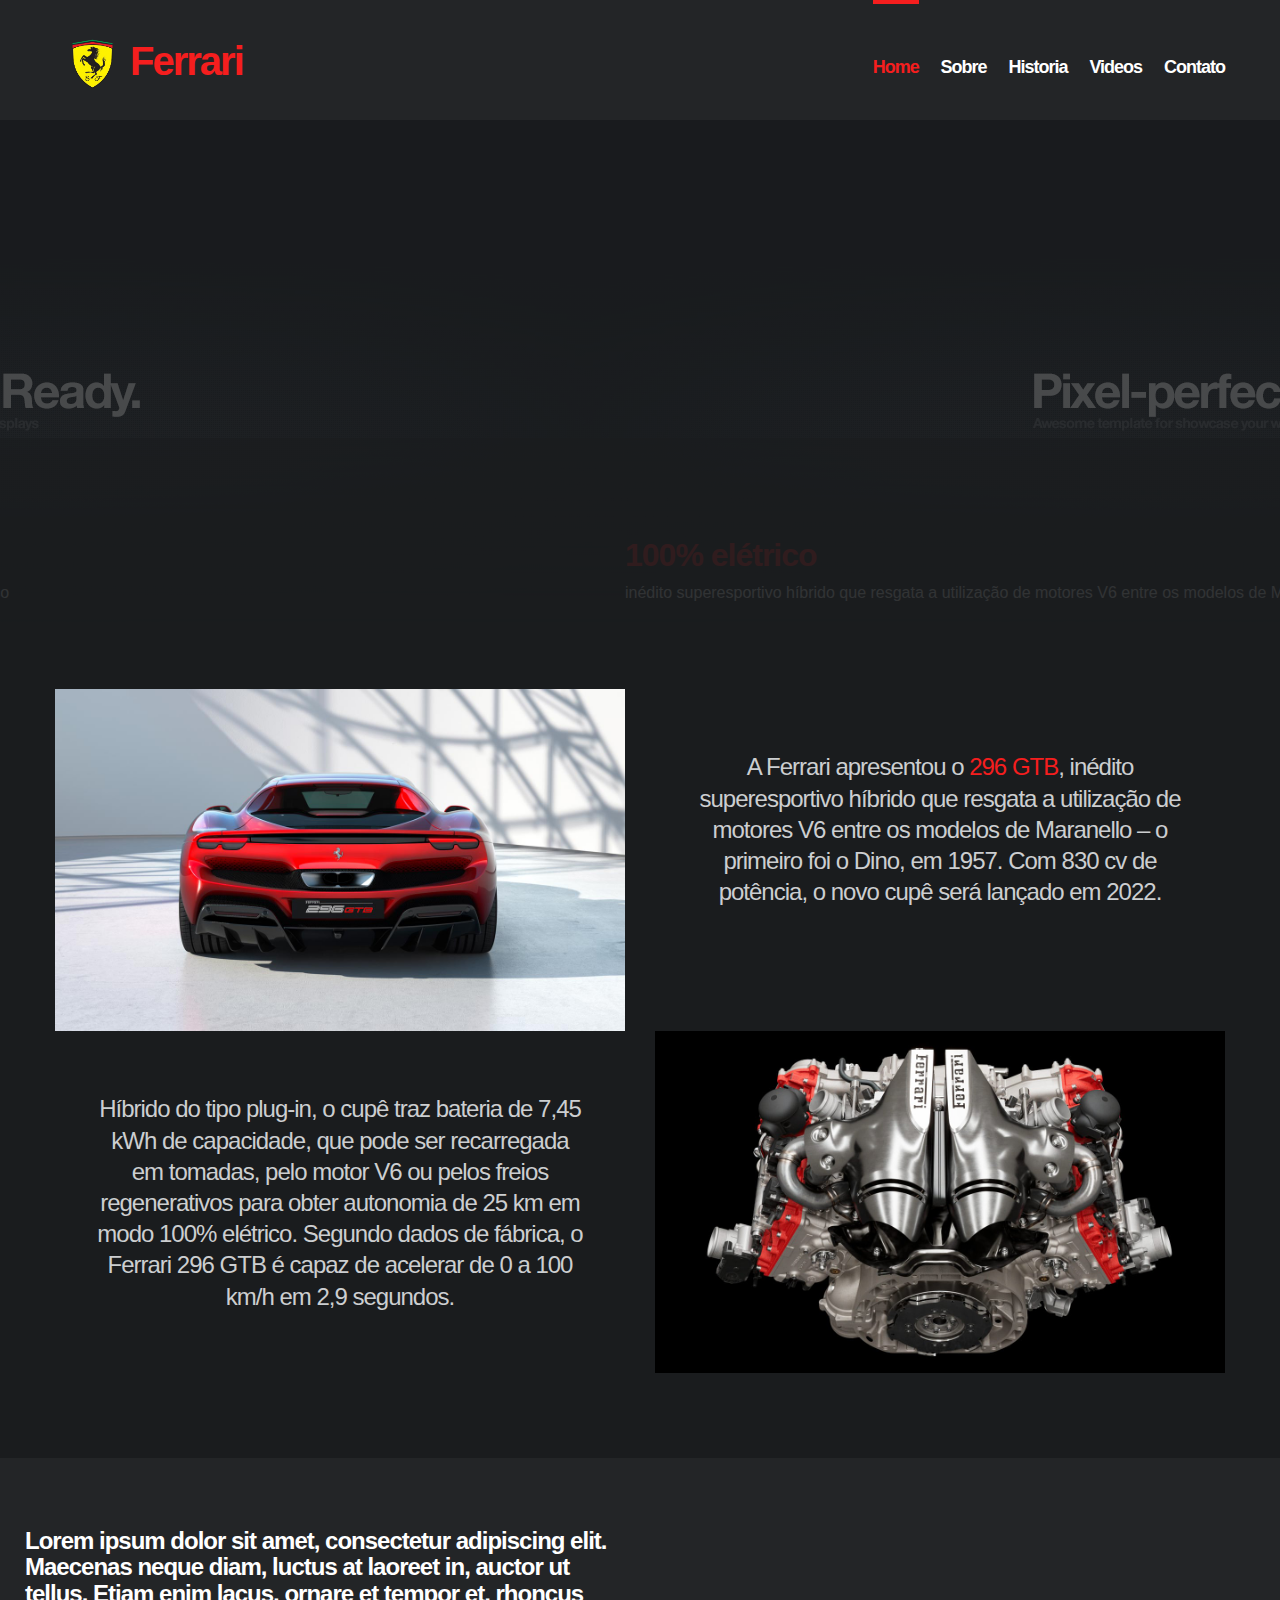
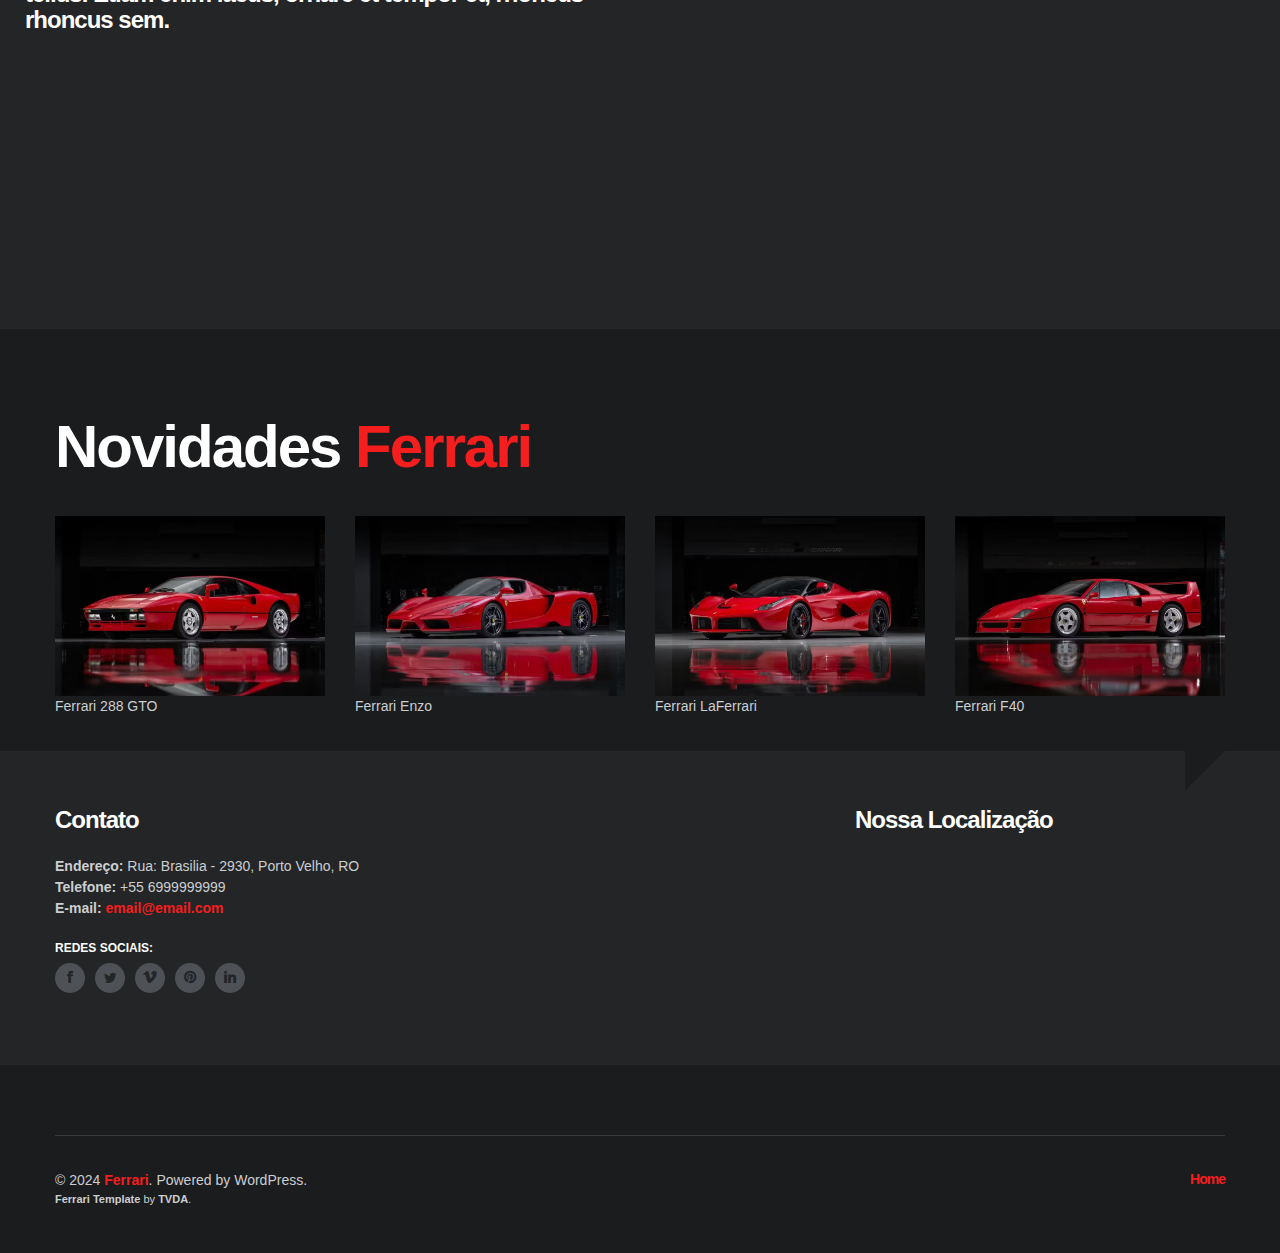
<file: index.html>
<!DOCTYPE html>
<html lang="pt-br">
<head>
	<meta charset="utf-8">	
	<title>Ferrari</title>
	<meta name="description" content="">
	<meta name="author" content="">
	<meta name="HandheldFriendly" content="true">
	<meta http-equiv="X-UA-Compatible" content="IE=edge,chrome=1">
	<meta name="viewport" content="width=device-width, initial-scale=1, maximum-scale=1">
	
	<!-- Import CSS -->
	<link rel="stylesheet" href="css/base.css">
		
	<!-- Hero Causel CSS -->
	<link rel="stylesheet" href="css/jquery.heroCarousel.css">
	
	<!--[if lt IE 9]>
		<script src="http://html5shiv.googlecode.com/svn/trunk/html5.js"></script>
	<![endif]-->
</head>

<body>

	<!-- Start Header -->
	<header>
		<div class="container">
			<div class="row">
				<div class="span5">
					<div id="logo">
						<a href="index.html"><img src="img/clients/logo1.png" alt="Logo da Ferrari" style="width: 75px; height: 50px;">Ferrari</a>						
					</div>					
				</div>
				<div class="span7">
					<!-- Start Navigation -->
					<nav>
						<ul id="navigation" class="pull-right hidden-phone">
							<li>
								<a class="active" href="index.html">Home</a>								
							</li>
							<li>
								<a href="about.html">Sobre</a>								
							</li>
							<li>
								<a href="blog.html">Historia</a>
							</li>
							<li>
								<a href="portfolio.html">Videos</a>
							</li>							
							<li>
								<a href="contact.html">Contato</a>
							</li>							
						</ul>
					</nav>
					<!-- End Navigation -->
				</div>
			</div>
		</div>
	</header>
	<!-- End Header -->

	<!-- Start Hero Carousel -->
	<section class="hero">
		<div class="hero-carousel">
			<article>
				<img class="slider-image" src="img/slider/image1.jpg" alt="slide 1" />
				<div class="contents">
					<h4 class="color-text">Ferrari 296 GTB</h4>
					<p>Superesportivo híbrido alcança 830 cv</p>
				</div>
			</article>
			<article>
				<img class="slider-image" src="img/slider/image2.jpg" alt="slide 2" />
				<div class="contents">
					<h4 class="color-text">Novo cupê</h4>
					<p>Resgata o uso de motores V6 e pode rodar até 25 km em modo 100% elétrico</p>
				</div>
			</article>
			<article>
				<img class="slider-image" src="img/slider/image3.jpg" alt="slide 3" />
				<div class="contents">
					<h4 class="color-text">100% elétrico</h4>
					<p>inédito superesportivo híbrido que resgata a utilização de motores V6 entre os modelos de Maranello</p>
				</div>
			</article>
		</div>
	</section>
	<!-- End Hero Carousel -->
	
	<!-- Start Intro Block -->
	<section class="intro container">
		<div class="row">
			<div class="span6">
				<img src="img/slider/image296.jpg" alt="traseita 296">
			</div>		
		<div class="row">
			<div class="span6">
				<p><br><br>A Ferrari apresentou o <a href="#">296 GTB</a>, inédito superesportivo híbrido que resgata a utilização de motores V6 entre os modelos de Maranello – o primeiro foi o Dino, em 1957. Com 830 cv de potência, o novo cupê será lançado em 2022.</p>
			</div>
		</div>
	</section>

	<section class=" intro container">
		<div class="row">
			<div class="span6">
				<p><br><br>Híbrido do tipo plug-in, o cupê traz bateria de 7,45 kWh de capacidade, que pode ser recarregada em tomadas, pelo motor V6 ou pelos freios regenerativos para obter autonomia de 25 km em modo 100% elétrico. Segundo dados de fábrica, o Ferrari 296 GTB é capaz de acelerar de 0 a 100 km/h em 2,9 segundos.</p>
			</div>
			<div class="span6">
				<img src="img/slider/motor-296.jpg" alt="Motor 296">
			</div>
		</div>
	</section>
	<!-- End Intro Block -->
			
	<!-- Start Services Icons -->
<section id="team">
	<div class="container">
		<div class="row">
			<div class="span6">
				<div class="row">
					<h5>Lorem ipsum dolor sit amet, consectetur adipiscing elit. Maecenas neque diam, luctus at laoreet in, auctor ut tellus. Etiam enim lacus, ornare et tempor et, rhoncus rhoncus sem.</h5>
				</div>
			</div>
			<div class="span6">
				<div class="row">
					<iframe width="600" height="335" src="https://www.youtube.com/embed/Q3Xo4t2DsUs" title="What It&#39;s Like To Drive The 2023 Ferrari 296 GTB (POV)" frameborder="0" allow="accelerometer; autoplay; clipboard-write; encrypted-media; gyroscope; picture-in-picture; web-share" referrerpolicy="strict-origin-when-cross-origin" allowfullscreen></iframe>
				</div>
			</div>
		</div>		
	</div>
</section>
	<!-- End Services Icons -->	
	<section class="container">
		<div class="row">
			<div class="span12">
				<h1>Novidades <span class="color-text">Ferrari</span></h1>
			</div>
		<div class="span12">
			<div class="row">
				<div class="span3">
					<img src="img/slider/Ferrari-288-GTO.jpeg" alt="288GTO">
					<p>Ferrari 288 GTO</p>
				</div>			
				<div class="span3">
					<img src="img/slider/Ferrari-Enzo.jpeg" alt="FEnzo">
					<p>Ferrari Enzo</p>
				</div>		
				<div class="span3">
					<img src="img/slider/Ferrari-LaFerrari.jpeg" alt="LaFerrari">
					<p>Ferrari LaFerrari</p>
				</div>			
				<div class="span3">
					<img src="img/slider/Ferrari-F40.jpeg" alt="F40">
					<p>Ferrari F40</p>
				</div>
			</div>
		</div>			
	</section>
	
	<!-- Start Social Panel -->
	<section id="social-data">
		<div class="container">
			<div class="row">
				<div class="span4">
					<h5>Contato</h5>
					<address>
						<strong>Endereço:</strong> Rua: Brasilia - 2930, Porto Velho, RO<br>
						<strong>Telefone:</strong> +55 6999999999<br>
						<strong>E-mail:</strong> <a href="#">email@email.com</a>						
					</address>
					<div class="follow">
						<p>Redes Sociais:</p>
						<ul class="social-icons">
							<li><a href="#"><span><i class="icon-facebook"></i></span></a></li>
							<li><a href="#"><span><i class="icon-twitter"></i></span></a></li>
							<li><a href="#"><span><i class="icon-vimeo"></i></span></a></li>
							<li><a href="#"><span><i class="icon-pinterest"></i></span></a></li>
							<li><a href="#"><span><i class="icon-linkedin"></i></span></a></li>
						</ul>
					</div>
					<hr class="visible-phone">
				</div>
				<div class="span4"></div>
				<div class="span4">
					<h5>Nossa Localização</h5>
					<iframe src="https://www.google.com/maps/embed?pb=!1m14!1m12!1m3!1d348.54397930886523!2d-63.897425816352424!3d-8.755462257200094!2m3!1f0!2f0!3f0!3m2!1i1024!2i768!4f13.1!5e0!3m2!1spt-BR!2sbr!4v1715283653168!5m2!1spt-BR!2sbr" width="220" height="170" style="border:0;" allowfullscreen="" loading="lazy" referrerpolicy="no-referrer-when-downgrade"></iframe>
				</div>				
			</div>
		</div>
	</section>
	<!-- End Services Icons -->

	<!-- Start Footer -->
	<footer class="container">
		<div class="row">
			<div class="span12">
				<p>© 2024 <a href="index.html">Ferrari</a>. Powered by WordPress.<br>
					<span class="theme-author"><a href="http://themes.tvda.eu" target="_blank">Ferrari Template</a> by <a href="http://themes.tvda.eu" target="_blank">TVDA</a>.</span>
				</p>
				<!-- Start Footer Navigation -->
				<nav class="hidden-phone">
					<ul class="pull-right">
						<li><a class="active" href="index.html">Home</a></li>						
					</ul>
				</nav>
				<!-- End Footer Navigation -->
			</div>
		</div>
	</footer>
	<!-- End Footer -->
	
	<!-- jQuery -->	
	<script src="https://ajax.googleapis.com/ajax/libs/jquery/1.8.1/jquery.min.js"></script>
	<script src="js/jquery.easing-1.3.js"></script>

	<!-- jQuery Hero Slider -->
	<script src="js/hero/jquery.heroCarousel-1.3.js"></script>
	<script>
		$(function(){
		    if ($('.hero-carousel').length > 0)
		    {
		    	$('.hero-carousel').heroCarousel({
		    		easing: 'easeOutExpo',
		    		css3pieFix: true
		    	});
		    }
		});
	</script>
	
	<!-- Main JS Plugins -->
	<script src="js/shortcodes.js"></script><!-- Shortcodes -->
	<script src="js/main.js"></script><!-- Hovers -->
	<script src="js/selectnav.min.js"></script><!-- Mobile Navigation -->
	<script src="js/jquery.fancybox.pack.js"></script><!-- Fancybox -->
	<script src="js/jquery.fancybox-media.js"></script><!-- Fancybox Media Helper -->
	<script src="js/jquery.flexslider.js"></script><!-- Flexslider -->
	<script src="js/twitter/jquery.tweet.js"></script><!-- Twitter Feed -->
	<script src="js/twitter-options.js"></script><!-- Twitter Feed Options -->
	<script src="js/jflickrfeed.js"></script><!-- Flickr Feed -->
	<script src="js/jflickrfeed-setup.js"></script><!-- Flickr Feed Setup-->
	<script src="js/settings.js"></script> <!-- Settings for JS Plugins -->
		
</body>

</html>
</file>
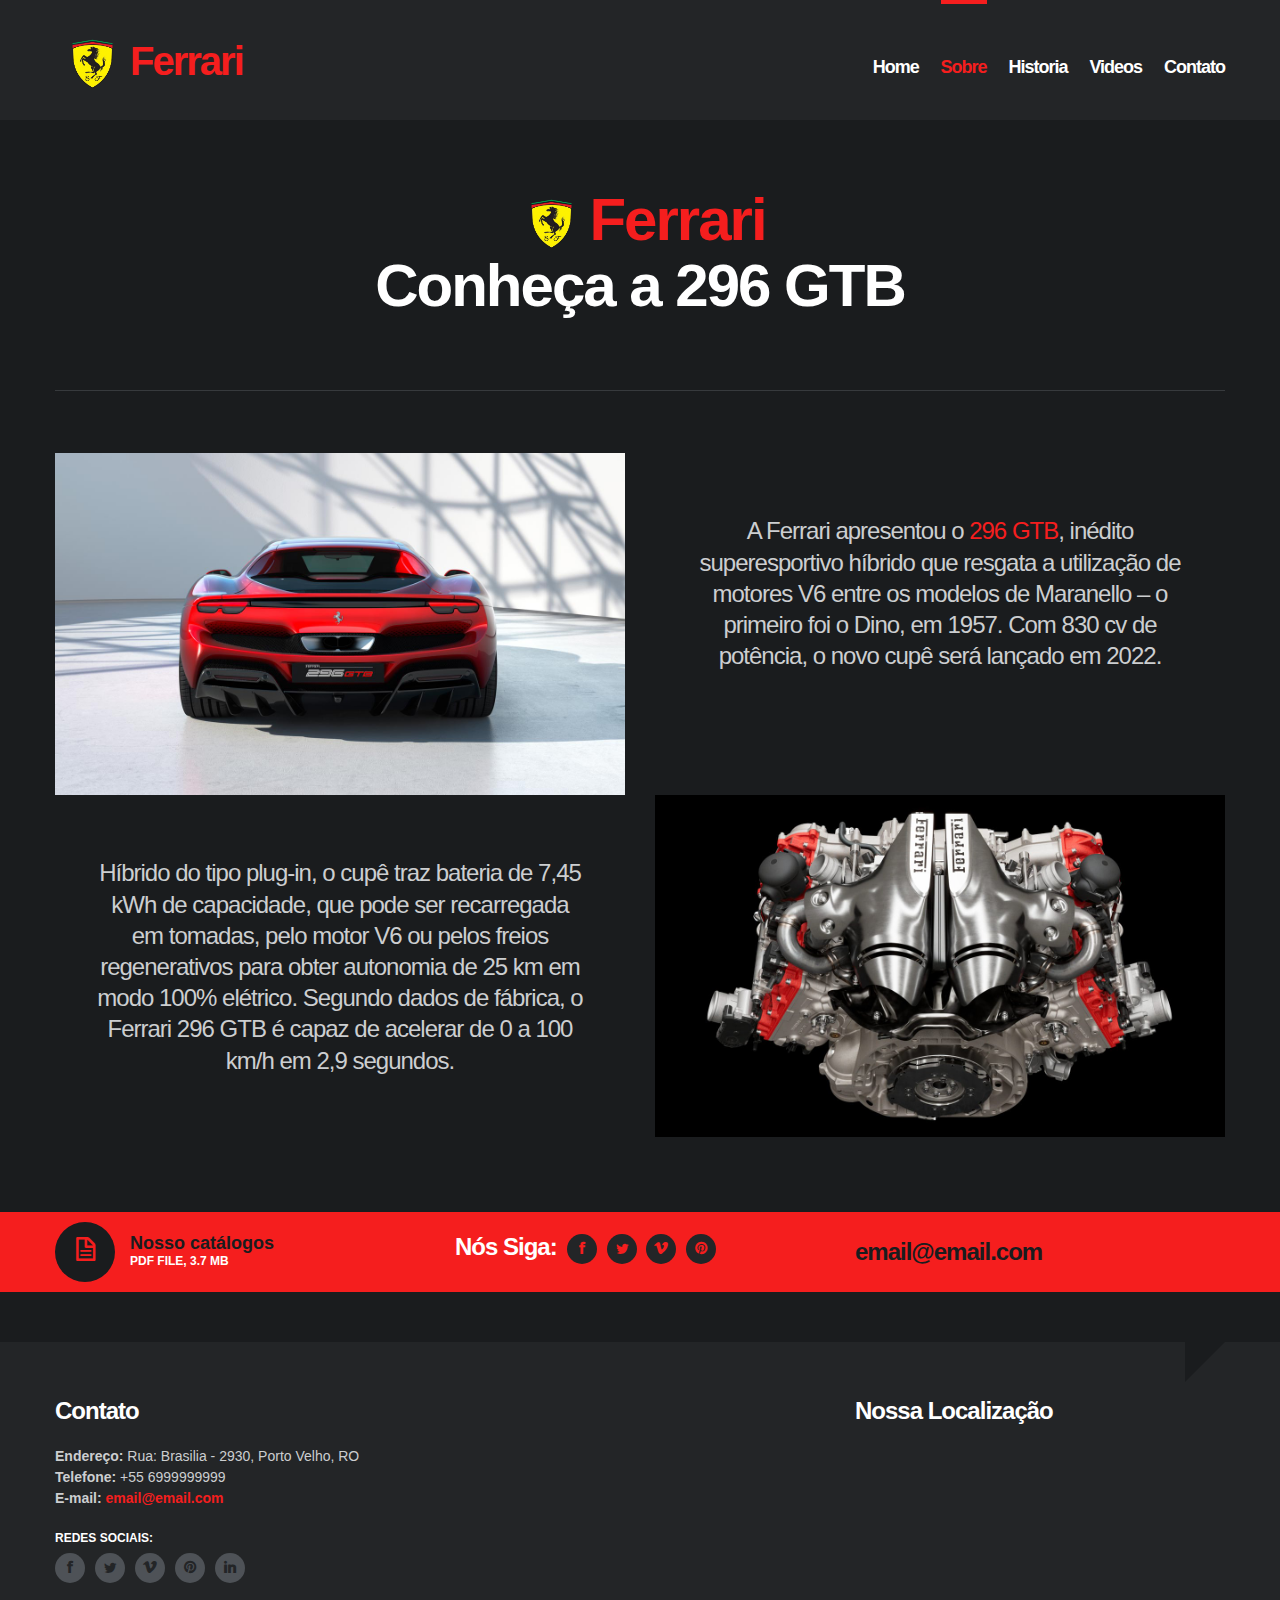
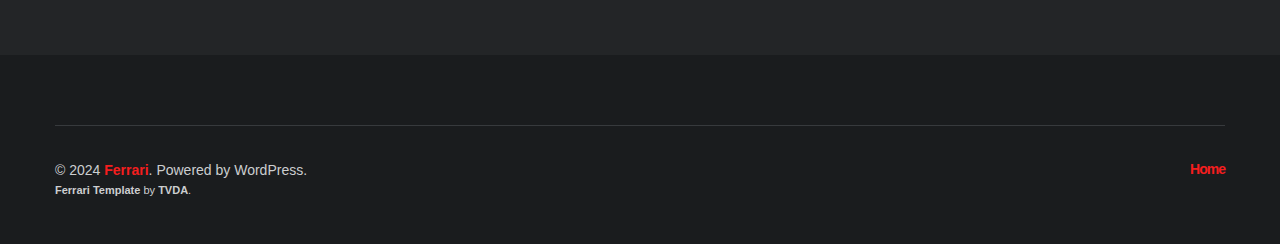
<file: about.html>
<!DOCTYPE html>
<html lang="pt-br">
  <head>
    <meta charset="utf-8" />

    <title>Ferrari</title>
    <meta name="description" content="" />
    <meta name="author" content="" />
    <meta name="HandheldFriendly" content="true" />
    <meta http-equiv="X-UA-Compatible" content="IE=edge,chrome=1" />
    <meta
      name="viewport"
      content="width=device-width, initial-scale=1, maximum-scale=1"
    />

    <!-- Import CSS -->
    <link rel="stylesheet" href="css/base.css" />

    <!-- Hero Causel CSS -->
    <link rel="stylesheet" href="css/jquery.heroCarousel.css" />

    <!--[if lt IE 9]>
      <script src="http://html5shiv.googlecode.com/svn/trunk/html5.js"></script>
    <![endif]-->
  </head>

  <body>
    <!-- Start Header -->
    <header>
      <div class="container">
        <div class="row">
          <div class="span5">
            <div id="logo">
              <a href="index.html"
                ><img
                  src="img/clients/logo1.png"
                  alt="Logo da Ferrari"
                  style="width: 75px; height: 50px"
                />Ferrari</a
              >
            </div>
          </div>
          <div class="span7">
            <!-- Start Navigation -->
            <nav>
              <ul id="navigation" class="pull-right hidden-phone">
                <li>
                  <a href="index.html">Home</a>
                </li>
                <li>
                  <a class="active" href="about.html">Sobre</a>
                </li>
                <li>
                  <a href="blog.html">Historia</a>
                </li>
                <li>
                  <a href="portfolio.html">Videos</a>
                </li>
                <li>
                  <a href="contact.html">Contato</a>
                </li>
              </ul>
            </nav>
            <!-- End Navigation -->
          </div>
        </div>
      </div>
    </header>
    <!-- End Header -->

    <!-- Start Title -->
    <section id="title" class="container">
      <div class="row">
        <div class="span12">
          <h1>
            <span class="color-text"
              ><img
                src="img/clients/logo1.png"
                alt="Logo da Ferrari"
                style="width: 75px; height: 50px"
              />Ferrari</span
            ><br />Conheça a 296 GTB
          </h1>
        </div>
      </div>
    </section>
    <!-- End Title -->

    <!-- Start Intro Block -->
    

    <!-- Start Text Section -->
    <section class="intro container">
      <div class="row">
        <div class="span6">
          <img src="img/slider/image296.jpg" alt="traseita 296">
        </div>		
      <div class="row">
        <div class="span6">
          <p><br><br>A Ferrari apresentou o <a href="#">296 GTB</a>, inédito superesportivo híbrido que resgata a utilização de motores V6 entre os modelos de Maranello – o primeiro foi o Dino, em 1957. Com 830 cv de potência, o novo cupê será lançado em 2022.</p>
        </div>
      </div>
    </section>
  
    <section class=" intro container">
      <div class="row">
        <div class="span6">
          <p><br><br>Híbrido do tipo plug-in, o cupê traz bateria de 7,45 kWh de capacidade, que pode ser recarregada em tomadas, pelo motor V6 ou pelos freios regenerativos para obter autonomia de 25 km em modo 100% elétrico. Segundo dados de fábrica, o Ferrari 296 GTB é capaz de acelerar de 0 a 100 km/h em 2,9 segundos.</p>
        </div>
        <div class="span6">
          <img src="img/slider/motor-296.jpg" alt="Motor 296">
        </div>
      </div>
    </section>
    <!-- End Text Section -->

    <!-- Start Sub Social Section -->
    <section id="yellow-line">
      <div class="container">
        <div class="row">
          <div class="span4">
            <div class="vertical-align">
              <a class="presentation" href="#">
                <i class="icon-file"></i>
                <div class="pdf-desc">
                  <p class="pdf-title">
                    Nosso
                    <span class="visible-big-desktop">catálogos</span>
                  </p>
                  <p class="pdf-info">PDF file, 3.7 Mb</p>
                </div>
              </a>
            </div>
          </div>
          <div class="span4 hidden-phone">
            <div class="vertical-align">
              <h5 class="visible-big-desktop">Nós Siga:</h5>
              <ul class="social-icons unstyled">
                <li>
                  <a href="#"><i class="icon-facebook"></i></a>
                </li>
                <li>
                  <a href="#"><i class="icon-twitter"></i></a>
                </li>
                <li>
                  <a href="#"><i class="icon-vimeo"></i></a>
                </li>
                <li>
                  <a href="#"><i class="icon-pinterest"></i></a>
                </li>
              </ul>
            </div>
          </div>
          <div class="span4 hidden-phone">
            <div class="vertical-align">
              <h5><a href="#">email@email.com</a></h5>
            </div>
          </div>
        </div>
      </div>
    </section>
    <!-- End Sub Social Section -->
    <section id="social-data">
      <div class="container">
        <div class="row">
          <div class="span4">
            <h5>Contato</h5>
            <address>
              <strong>Endereço:</strong> Rua: Brasilia - 2930, Porto Velho,
              RO<br />
              <strong>Telefone:</strong> +55 6999999999<br />
              <strong>E-mail:</strong> <a href="#">email@email.com</a>
            </address>
            <div class="follow">
              <p>Redes Sociais:</p>
              <ul class="social-icons">
                <li>
                  <a href="#"
                    ><span><i class="icon-facebook"></i></span
                  ></a>
                </li>
                <li>
                  <a href="#"
                    ><span><i class="icon-twitter"></i></span
                  ></a>
                </li>
                <li>
                  <a href="#"
                    ><span><i class="icon-vimeo"></i></span
                  ></a>
                </li>
                <li>
                  <a href="#"
                    ><span><i class="icon-pinterest"></i></span
                  ></a>
                </li>
                <li>
                  <a href="#"
                    ><span><i class="icon-linkedin"></i></span
                  ></a>
                </li>
              </ul>
            </div>
            <hr class="visible-phone" />
          </div>
          <div class="span4"></div>
          <div class="span4">
            <h5>Nossa Localização</h5>
            <iframe
              src="https://www.google.com/maps/embed?pb=!1m14!1m12!1m3!1d348.54397930886523!2d-63.897425816352424!3d-8.755462257200094!2m3!1f0!2f0!3f0!3m2!1i1024!2i768!4f13.1!5e0!3m2!1spt-BR!2sbr!4v1715283653168!5m2!1spt-BR!2sbr"
              width="220"
              height="170"
              style="border: 0"
              allowfullscreen=""
              loading="lazy"
              referrerpolicy="no-referrer-when-downgrade"
            ></iframe>
          </div>
        </div>
      </div>
    </section>
    <!-- End Services Icons -->

    <!-- Start Footer -->
    <footer class="container">
      <div class="row">
        <div class="span12">
          <p>© 2024 <a href="index.html">Ferrari</a>. Powered by WordPress.<br>
            <span class="theme-author"><a href="http://themes.tvda.eu" target="_blank">Ferrari Template</a> by <a href="http://themes.tvda.eu" target="_blank">TVDA</a>.</span>
          </p>
          <!-- Start Footer Navigation -->
          <nav class="hidden-phone">
            <ul class="pull-right">
              <li><a class="active" href="index.html">Home</a></li>						
            </ul>
          </nav>
          <!-- End Footer Navigation -->
        </div>
      </div>
    </footer>
    <!-- End Footer -->

    <!-- jQuery -->
    <script src="https://ajax.googleapis.com/ajax/libs/jquery/1.8.1/jquery.min.js"></script>
    <script src="js/jquery.easing-1.3.js"></script>

    <!-- jQuery Hero Slider -->
    <script src="js/hero/jquery.heroCarousel-1.3.js"></script>
    <script>
      $(function () {
        if ($(".hero-carousel").length > 0) {
          $(".hero-carousel").heroCarousel({
            easing: "easeOutExpo",
            css3pieFix: true,
          });
        }
      });
    </script>

    <!-- Main JS Plugins -->
    <script src="js/shortcodes.js"></script>
    <!-- Shortcodes -->
    <script src="js/main.js"></script>
    <!-- Hovers -->
    <script src="js/selectnav.min.js"></script>
    <!-- Mobile Navigation -->
    <script src="js/jquery.fancybox.pack.js"></script>
    <!-- Fancybox -->
    <script src="js/jquery.fancybox-media.js"></script>
    <!-- Fancybox Media Helper -->
    <script src="js/jquery.flexslider.js"></script>
    <!-- Flexslider -->
    <script src="js/twitter/jquery.tweet.js"></script>
    <!-- Twitter Feed -->
    <script src="js/twitter-options.js"></script>
    <!-- Twitter Feed Options -->
    <script src="js/jflickrfeed.js"></script>
    <!-- Flickr Feed -->
    <script src="js/jflickrfeed-setup.js"></script>
    <!-- Flickr Feed Setup-->
    <script src="js/settings.js"></script>
    <!-- Settings for JS Plugins -->
  </body>
</html>
</file>
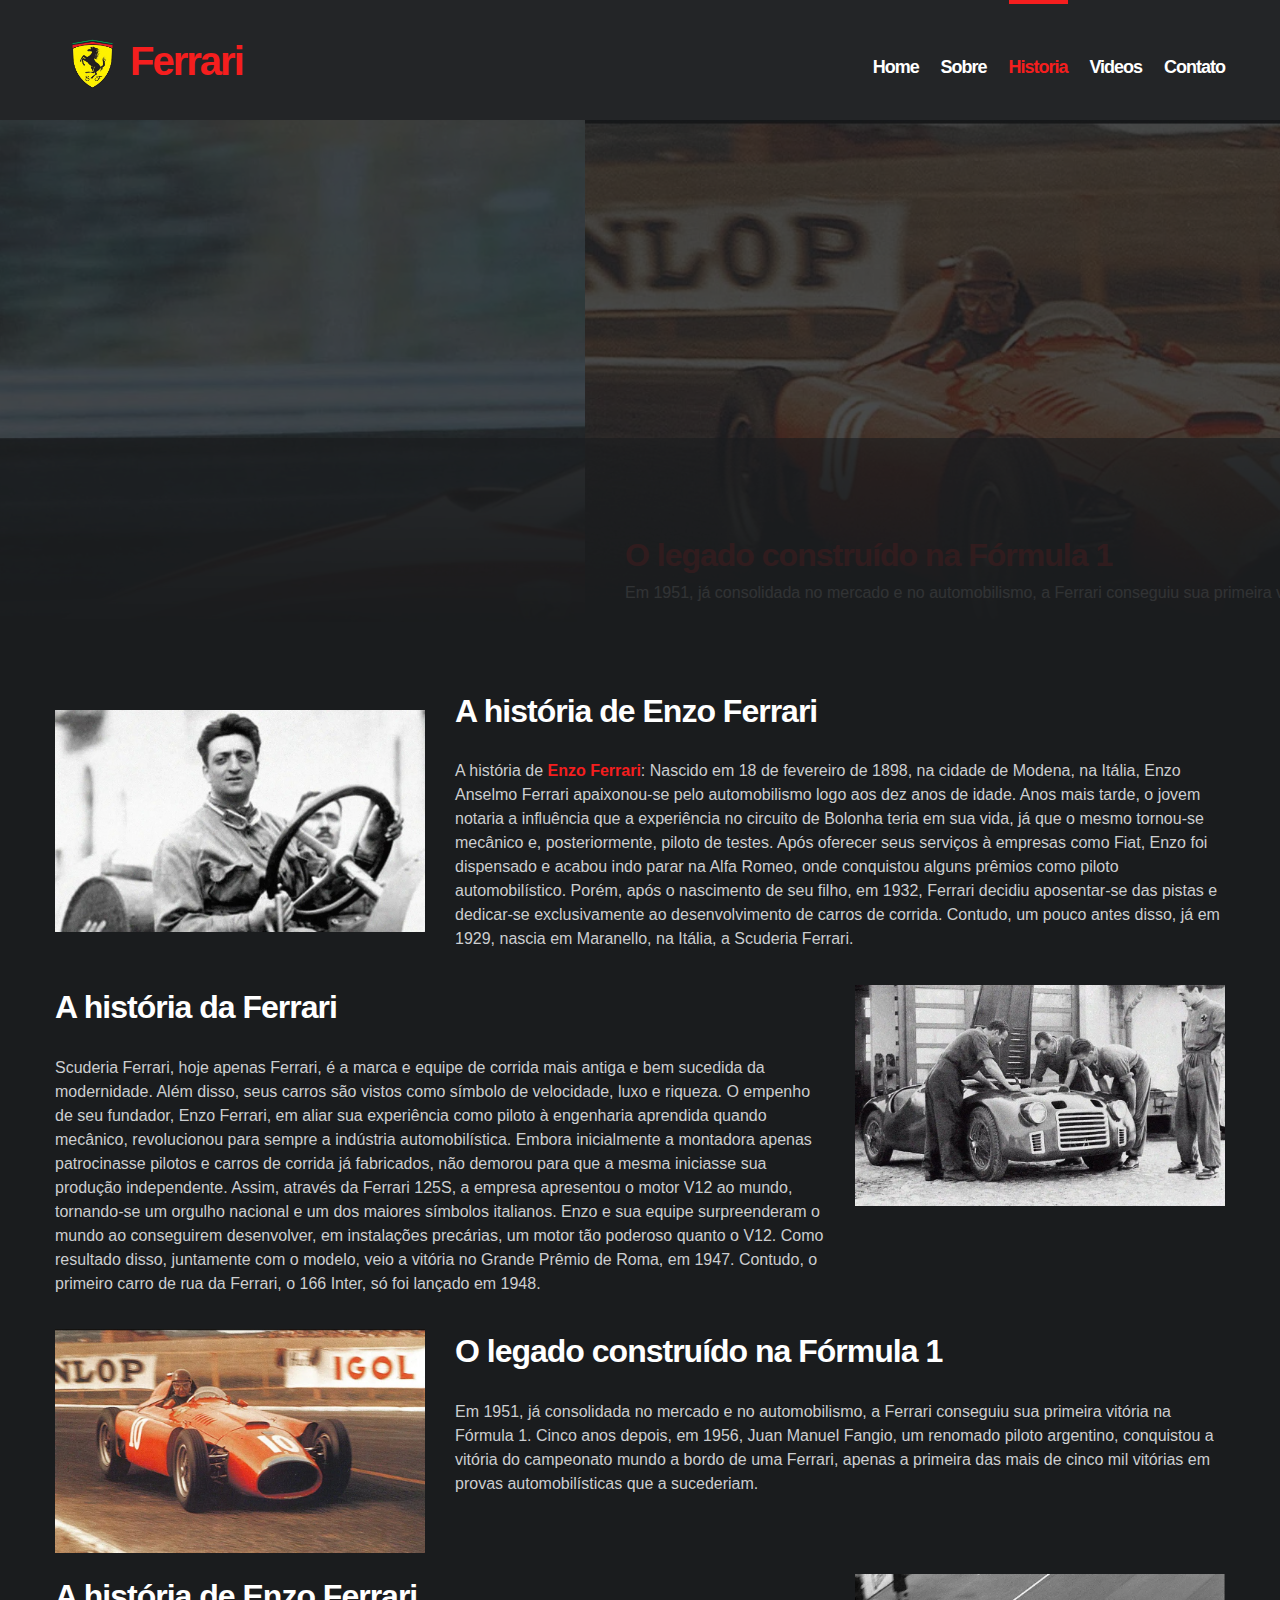
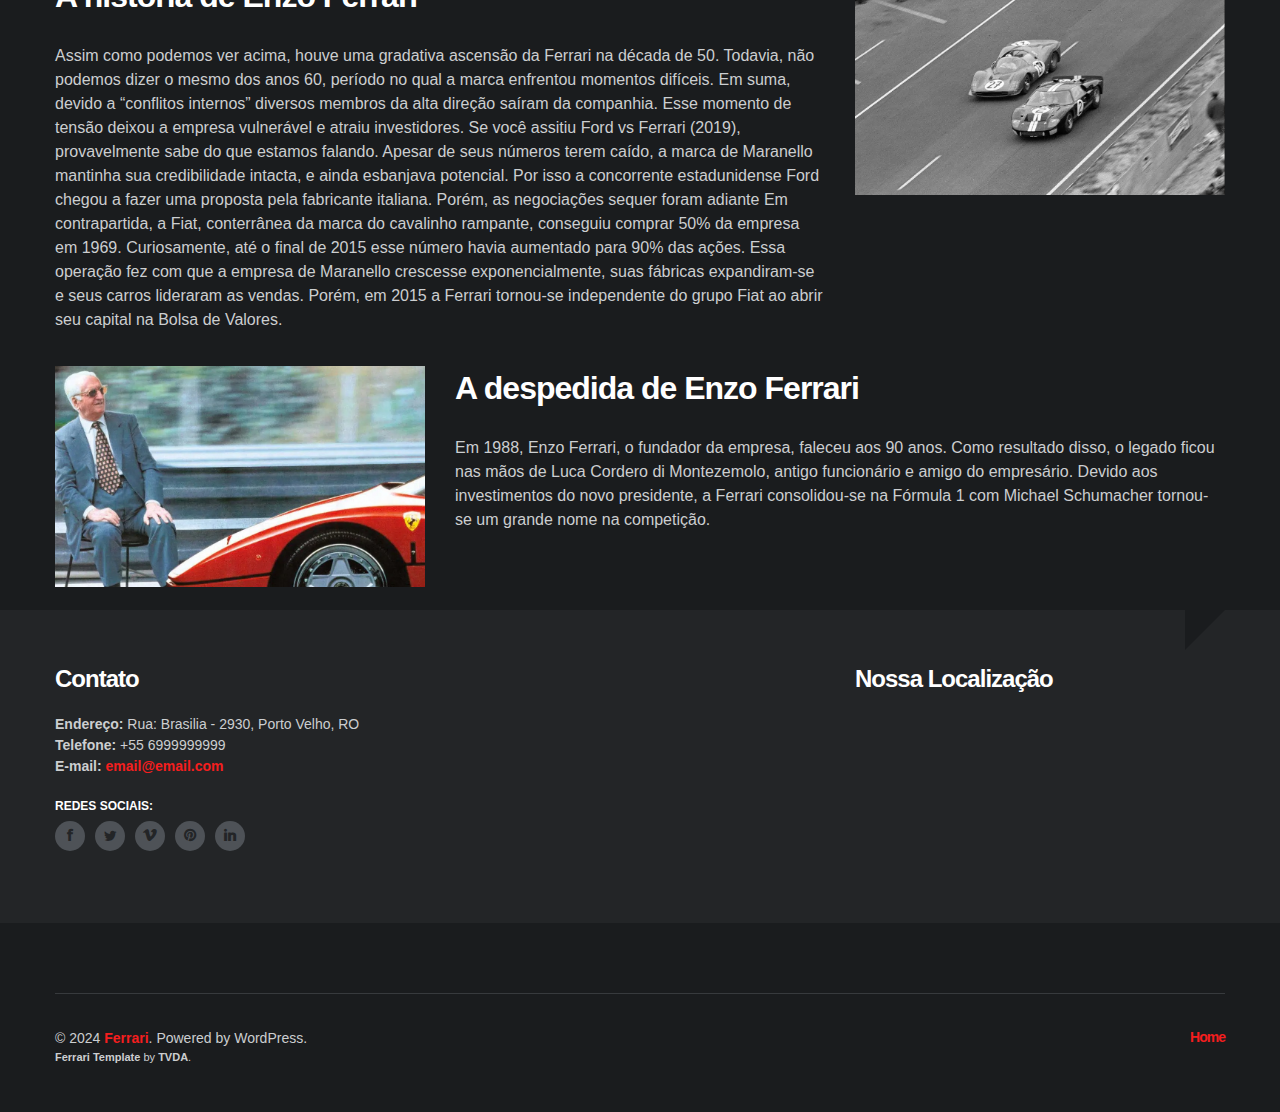
<file: blog.html>
<!DOCTYPE html>
<html lang="pt-br">
<head>
    <meta charset="utf-8">    
    <title>Ferrari</title>
    <meta name="description" content="Descrição da página">
    <meta name="author" content="">
    <meta name="HandheldFriendly" content="true">
    <meta http-equiv="X-UA-Compatible" content="IE=edge,chrome=1">
    <meta name="viewport" content="width=device-width, initial-scale=1, maximum-scale=1">
    
    <!-- Import CSS -->
    <link rel="stylesheet" href="css/base.css">
        
    <!-- Hero Causel CSS -->
    <link rel="stylesheet" href="css/jquery.heroCarousel.css">
    
    <!--[if lt IE 9]>
        <script src="http://html5shiv.googlecode.com/svn/trunk/html5.js"></script>
    <![endif]-->
</head>

<body>

    <!-- Start Header -->
    <header>
        <div class="container">
            <div class="row">
                <div class="span5">
                    <div id="logo">
                        <a href="index.html"><img src="img/clients/logo1.png" alt="Logo da Ferrari" style="width: 75px; height: 50px;">Ferrari</a>                        
                    </div>                    
                </div>
                <div class="span7">
                    <!-- Start Navigation -->
                    <nav>
                        <ul id="navigation" class="pull-right hidden-phone">
                            <li>
                                <a href="index.html">Home</a>                                
                            </li>
                            <li>
                                <a href="about.html">Sobre</a>                                
                            </li>
                            <li>
                                <a class="active" href="blog.html">Historia</a>
                            </li>
                            <li>
                                <a href="portfolio.html">Videos</a>
                            </li>                            
                            <li>
                                <a href="contact.html">Contato</a>
                            </li>                            
                        </ul>
                    </nav>
                    <!-- End Navigation -->
                </div>
            </div>
        </div>
    </header>
    <!-- End Header -->

    <!-- Start Hero Carousel -->
    <section class="hero">
        <div class="hero-carousel">
            <article>
                <img class="slider-image" src="img/historyimgs/Enzo-Ferrari.jpeg" alt="slide 1" />
                <div class="contents">
                    <h4 class="color-text">Enzo Ferreari</h4>
                    <p>Piloto e Dono de uma das maiores fabricantes de carros! </p>
                </div>
            </article>
            <article>
                <img class="slider-image" src="img/historyimgs/Despedida-Enzo.jpeg" alt="slide 2" />
                <div class="contents">
                    <h4 class="color-text">Despedida de Enzo Ferrari</h4>
                    <p>Em 1988, Enzo Ferrari, o fundador da empresa, faleceu aos 90 anos.</p>
                </div>
            </article>
            <article>
                <img class="slider-image" src="img/historyimgs/Formula-01.jpeg" alt="slide 3" />
                <div class="contents">
                    <h4 class="color-text">O legado construído na Fórmula 1</h4>
                    <p>Em 1951, já consolidada no mercado e no automobilismo, a Ferrari conseguiu sua primeira vitória na Fórmula 1.</p>
                </div>
            </article>
        </div>
    </section>
	<!-- End Hero Carousel -->
	
	<!-- Start Intro Block -->
  <section class="blog-post container">  
    <div class="row">
        <div class="span4">
          <br>      
            <img src="img/historyimgs/Enzo-Ferrari.jpeg" alt="EnzoJovem">
        </div>
        <div class="span8">
          <h4><a href="#">A história de Enzo Ferrari</a></h4>
            <p>A história de <a href="#">Enzo Ferrari</a>: Nascido em 18 de fevereiro de 1898, na cidade de Modena, na Itália, Enzo Anselmo Ferrari apaixonou-se pelo automobilismo logo aos dez anos de idade. Anos mais tarde, o jovem notaria a influência que a experiência no circuito de Bolonha teria em sua vida, já que o mesmo tornou-se mecânico e, posteriormente, piloto de testes. Após oferecer seus serviços à empresas como Fiat, Enzo foi dispensado e acabou indo parar na Alfa Romeo, onde conquistou alguns prêmios como piloto automobilístico. Porém, após o nascimento de seu filho, em 1932, Ferrari decidiu aposentar-se das pistas e dedicar-se exclusivamente ao desenvolvimento de carros de corrida. Contudo, um pouco antes disso, já em 1929, nascia em Maranello, na Itália, a Scuderia Ferrari.</p>
        </div>
    </div>   
    <br> 
    <div class="row">
        <div class="span8">
          <h4><a href="#">A história da Ferrari</a></h4>
            <p>Scuderia Ferrari, hoje apenas Ferrari, é a marca e equipe de corrida mais antiga e bem sucedida da modernidade. Além disso, seus carros são vistos como símbolo de velocidade, luxo e riqueza. O empenho de seu fundador, Enzo Ferrari, em aliar sua experiência como piloto à engenharia aprendida quando mecânico, revolucionou para sempre a indústria automobilística.
              Embora inicialmente a montadora apenas patrocinasse pilotos e carros de corrida já fabricados, não demorou para que a mesma iniciasse sua produção independente. Assim, através da Ferrari 125S, a empresa apresentou o motor V12 ao mundo, tornando-se um orgulho nacional e um dos maiores símbolos italianos.
              Enzo e sua equipe surpreenderam o mundo ao conseguirem desenvolver, em instalações precárias, um motor tão poderoso quanto o V12. Como resultado disso, juntamente com o modelo, veio a vitória no Grande Prêmio de Roma, em 1947. Contudo, o primeiro carro de rua da Ferrari, o 166 Inter, só foi lançado em 1948.</p>
        </div>
        <div class="span4">
            <img src="img/historyimgs/Mecanicos-Ferrari.jpeg" alt="Mecanicos">
        </div>
    </div>
    <br> 
    <div class="row">
      <div class="span4">
          <img src="img/historyimgs/Formula-01.jpeg" alt="Formula-01">
      </div>
        <div class="span8">
          <h4><a href="#">O legado construído na Fórmula 1</a></h4>
            <p>Em 1951, já consolidada no mercado e no automobilismo, a Ferrari conseguiu sua primeira vitória na Fórmula 1. Cinco anos depois, em 1956, Juan Manuel Fangio, um renomado piloto argentino, conquistou a vitória do campeonato mundo a bordo de uma Ferrari, apenas a primeira das mais de cinco mil vitórias em provas automobilísticas que a sucederiam.</p>
        </div>
    </div>
    <br> 
    <div class="row">
        <div class="span8">
          <h4><a href="#">A história de Enzo Ferrari</a></h4>
          <p>Assim como podemos ver acima, houve uma gradativa ascensão da Ferrari na década de 50. Todavia, não podemos dizer o mesmo dos anos 60, período no qual a marca enfrentou momentos difíceis. Em suma, devido a “conflitos internos” diversos membros da alta direção saíram da companhia.
            Esse momento de tensão deixou a empresa vulnerável e atraiu investidores. Se você assitiu Ford vs Ferrari (2019), provavelmente sabe do que estamos falando. Apesar de seus números terem caído, a marca de Maranello mantinha sua credibilidade intacta, e ainda esbanjava potencial. Por isso a concorrente estadunidense Ford chegou a fazer uma proposta pela fabricante italiana. Porém, as negociações sequer foram adiante
            Em contrapartida, a Fiat, conterrânea da marca do cavalinho rampante, conseguiu comprar 50% da empresa em 1969. Curiosamente, até o final de 2015 esse número havia aumentado para 90% das ações. Essa operação fez com que a empresa de Maranello crescesse exponencialmente, suas fábricas expandiram-se e seus carros lideraram as vendas.
            Porém, em 2015 a Ferrari tornou-se independente do grupo Fiat ao abrir seu capital na Bolsa de Valores.</p>
        </div>
        <div class="span4">
            <img src="img/historyimgs/Anos-60.jpeg" alt="Anos-60">
        </div>
    </div>
    <br> 
    <div class="row">
      <div class="span4">
          <img src="img/historyimgs/Despedida-Enzo.jpeg" alt="EnzoVelho">
      </div>
        <div class="span8">
          <h4><a href="#">A despedida de Enzo Ferrari</a></h4>
            <p>Em 1988, Enzo Ferrari, o fundador da empresa, faleceu aos 90 anos. Como resultado disso, o legado ficou nas mãos de Luca Cordero di Montezemolo, antigo funcionário e amigo do empresário. Devido aos investimentos do novo presidente, a Ferrari consolidou-se na Fórmula 1 com Michael Schumacher tornou-se um grande nome na competição.</p>
        </div>
    </div>
</section>

<div></div>

    <section id="social-data">
      <div class="container">
        <div class="row">
          <div class="span4">
            <h5>Contato</h5>
            <address>
              <strong>Endereço:</strong> Rua: Brasilia - 2930, Porto Velho,
              RO<br />
              <strong>Telefone:</strong> +55 6999999999<br />
              <strong>E-mail:</strong> <a href="#">email@email.com</a>
            </address>
            <div class="follow">
              <p>Redes Sociais:</p>
              <ul class="social-icons">
                <li>
                  <a href="#"
                    ><span><i class="icon-facebook"></i></span
                  ></a>
                </li>
                <li>
                  <a href="#"
                    ><span><i class="icon-twitter"></i></span
                  ></a>
                </li>
                <li>
                  <a href="#"
                    ><span><i class="icon-vimeo"></i></span
                  ></a>
                </li>
                <li>
                  <a href="#"
                    ><span><i class="icon-pinterest"></i></span
                  ></a>
                </li>
                <li>
                  <a href="#"
                    ><span><i class="icon-linkedin"></i></span
                  ></a>
                </li>
              </ul>
            </div>
            <hr class="visible-phone" />
          </div>
          <div class="span4"></div>
          <div class="span4">
            <h5>Nossa Localização</h5>
            <iframe src="https://www.google.com/maps/embed?pb=!1m14!1m12!1m3!1d348.54397930886523!2d-63.897425816352424!3d-8.755462257200094!2m3!1f0!2f0!3f0!3m2!1i1024!2i768!4f13.1!5e0!3m2!1spt-BR!2sbr!4v1715283653168!5m2!1spt-BR!2sbr" width="220" height="170" style="border:0;" allowfullscreen="" loading="lazy" referrerpolicy="no-referrer-when-downgrade"></iframe>
          </div>
        </div>
      </div>
    </section>
    <!-- End Services Icons -->

    <!-- Start Footer -->
    <footer class="container">
      <div class="row">
        <div class="span12">
          <p>© 2024 <a href="index.html">Ferrari</a>. Powered by WordPress.<br>
            <span class="theme-author"><a href="http://themes.tvda.eu" target="_blank">Ferrari Template</a> by <a href="http://themes.tvda.eu" target="_blank">TVDA</a>.</span>
          </p>
          <!-- Start Footer Navigation -->
          <nav class="hidden-phone">
            <ul class="pull-right">
              <li><a class="active" href="index.html">Home</a></li>						
            </ul>
          </nav>
          <!-- End Footer Navigation -->
        </div>
      </div>
    </footer>
    <!-- End Footer -->

    <!-- jQuery -->
    <script src="https://ajax.googleapis.com/ajax/libs/jquery/1.8.1/jquery.min.js"></script>
    <script src="js/jquery.easing-1.3.js"></script>

    <!-- jQuery Hero Slider -->
    <script src="js/hero/jquery.heroCarousel-1.3.js"></script>
    <script>
      $(function () {
        if ($(".hero-carousel").length > 0) {
          $(".hero-carousel").heroCarousel({
            easing: "easeOutExpo",
            css3pieFix: true,
          });
        }
      });
    </script>

    <!-- Main JS Plugins -->
    <script src="js/shortcodes.js"></script>
    <!-- Shortcodes -->
    <script src="js/main.js"></script>
    <!-- Hovers -->
    <script src="js/selectnav.min.js"></script>
    <!-- Mobile Navigation -->
    <script src="js/jquery.fancybox.pack.js"></script>
    <!-- Fancybox -->
    <script src="js/jquery.fancybox-media.js"></script>
    <!-- Fancybox Media Helper -->
    <script src="js/jquery.flexslider.js"></script>
    <!-- Flexslider -->
    <script src="js/twitter/jquery.tweet.js"></script>
    <!-- Twitter Feed -->
    <script src="js/twitter-options.js"></script>
    <!-- Twitter Feed Options -->
    <script src="js/jflickrfeed.js"></script>
    <!-- Flickr Feed -->
    <script src="js/jflickrfeed-setup.js"></script>
    <!-- Flickr Feed Setup-->
    <script src="js/settings.js"></script>
    <!-- Settings for JS Plugins -->
  </body>
</html>
</file>
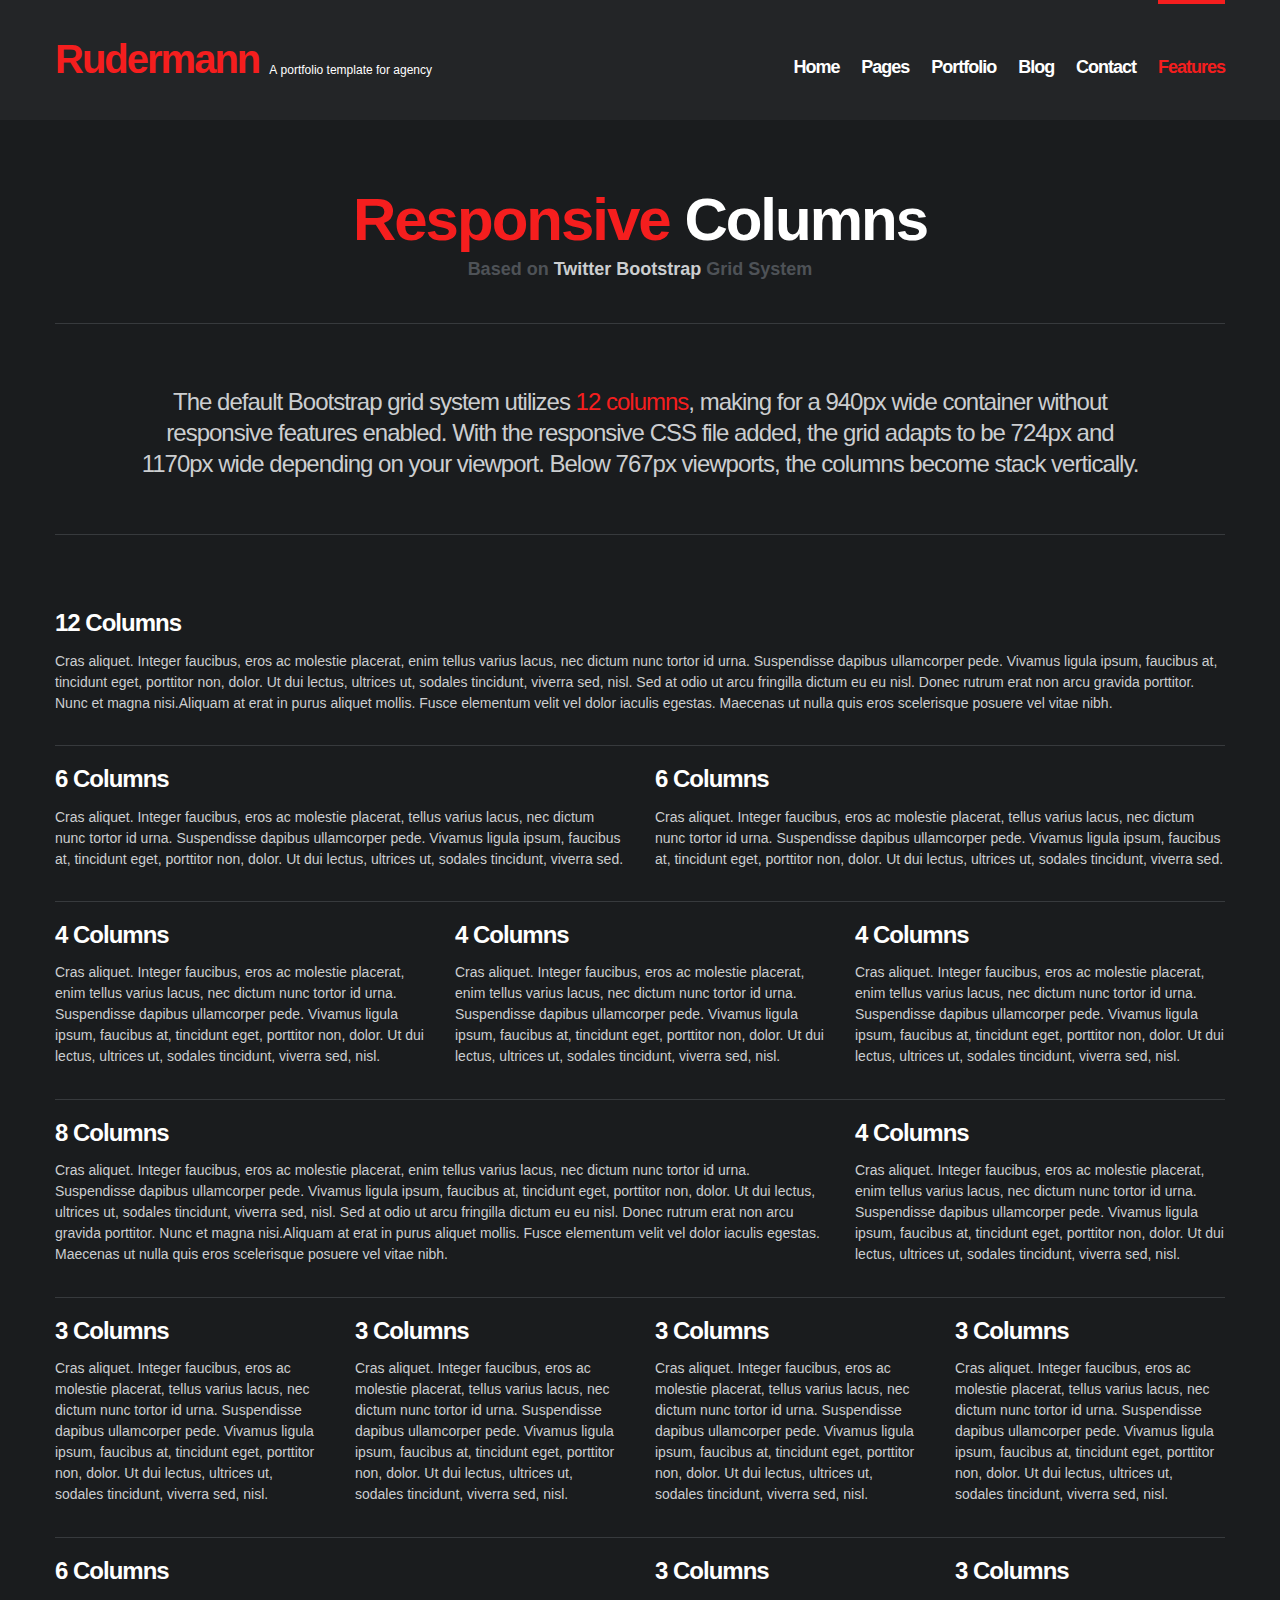
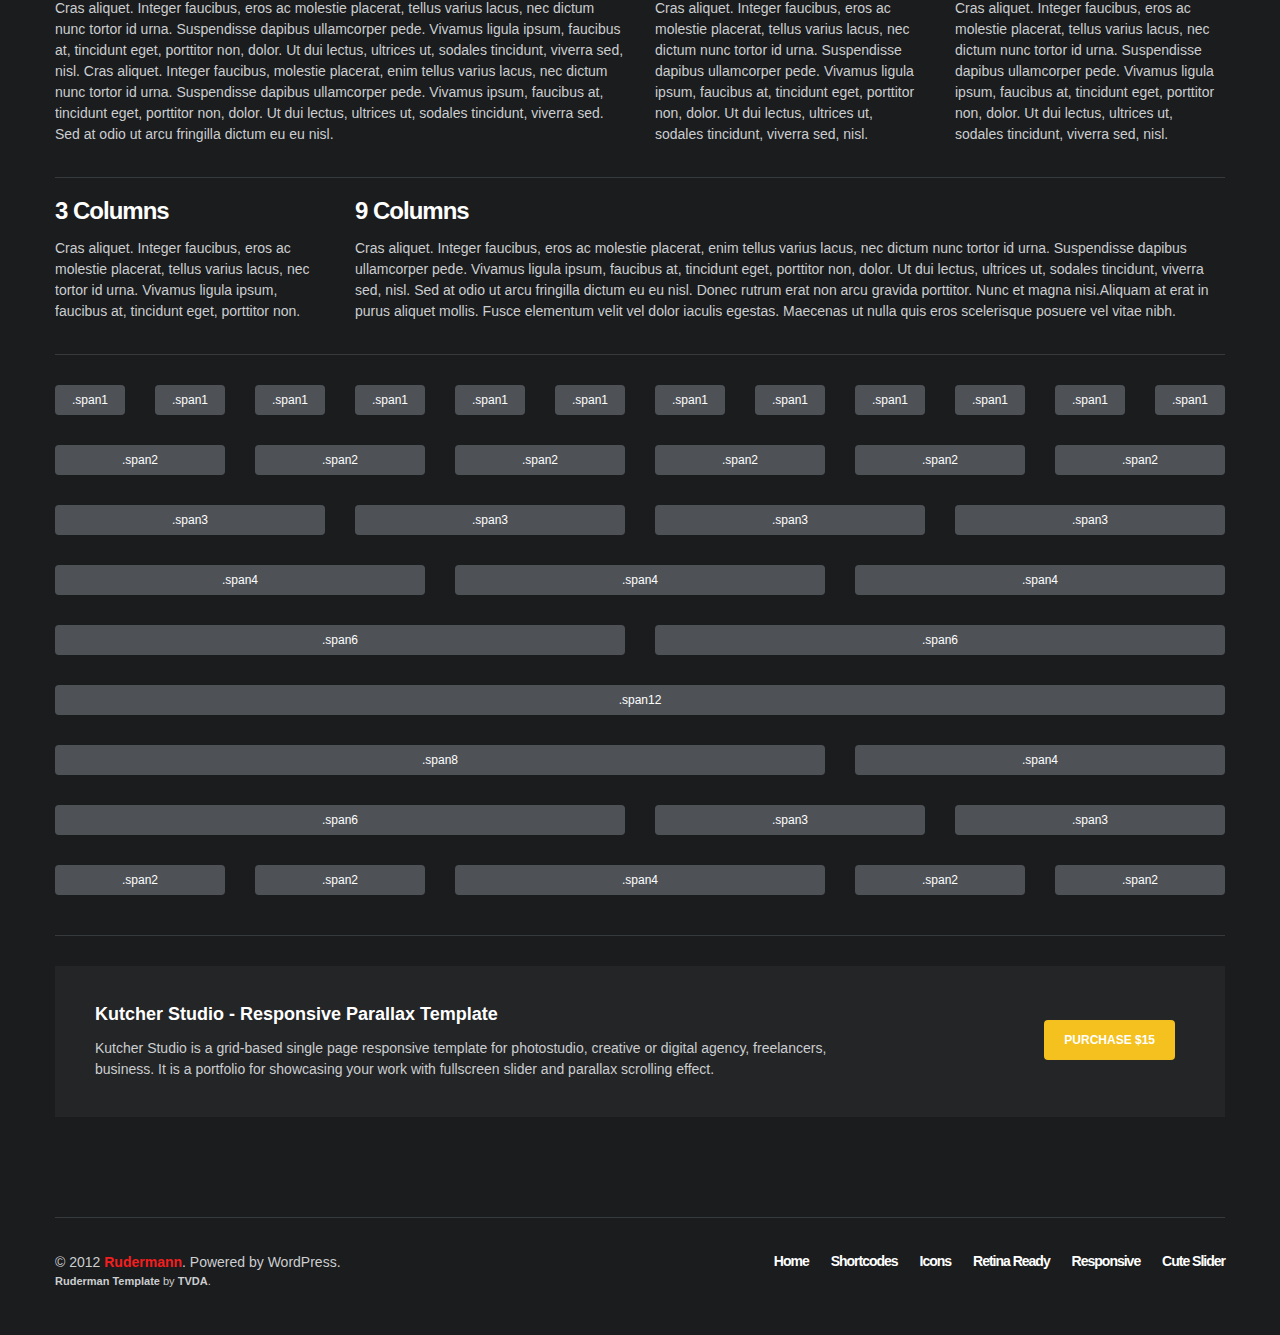
<file: columns.html>
<!DOCTYPE html>
<html lang="en">
<head>
	<meta charset="utf-8" />
	
	<title>Rudermann Responsive HTML Template</title>
	<meta name="description" content="">
	<meta name="author" content="">
	<meta name="HandheldFriendly" content="true">
	<meta http-equiv="X-UA-Compatible" content="IE=edge,chrome=1">
	<meta name="viewport" content="width=device-width, initial-scale=1, maximum-scale=1">
	
	<!-- Import CSS -->
	<link rel="stylesheet" href="css/base.css">

	<!--[if lt IE 9]>
		<script src="http://html5shiv.googlecode.com/svn/trunk/html5.js"></script>
	<![endif]-->
</head>

<body>

	<!-- Start Header -->
	<header>
		<div class="container">
			<div class="row">
				<div class="span5">
					<div id="logo">
						<a href="index.html">Rudermann</a>
						<p>A portfolio template for agency</p>
					</div>
				</div>
				<div class="span7">
					<!-- Start Navigation -->
					<nav>
						<ul id="navigation" class="pull-right hidden-phone">
							<li class="submenu">
								<a href="index.html">Home</a>
								<ul class="dropmenu-active">
									<li><a href="index.html">Hero Carousel</a></li>
									<li><a href="index-cute.html">3D Cute Slider</a></li>
								</ul>
							</li>
							<li class="submenu">
								<a href="about.html">Pages</a>
								<ul class="dropmenu-active">
									<li><a href="about.html">About</a></li>
									<li><a href="services.html">Services</a></li>
									<li><a href="contact.html">Contact</a></li>
									<li><a href="404.html">Error 404</a></li>
									<li><a href="countdown.html">Countdown</a></li>
								</ul>
							</li>
							<li>
								<a href="portfolio.html">Portfolio</a>
							</li>
							<li>
								<a href="blog.html">Blog</a>
							</li>
							<li>
								<a href="contact.html">Contact</a>
							</li>
							<li class="last submenu">
								<a class="active" href="shortcodes.html">Features</a>
								<ul class="dropmenu-active">
									<li><a href="shortcodes.html">Shortcodes</a></li>
									<li><a href="icons.html">Icons</a></li>
									<li><a href="columns.html" class="drop-selected">Columns</a></li>
									<li><a href="retina.html">Retina Ready</a></li>
									<li><a href="responsive.html">Responsive</a></li>
									<li><a href="cute-slider.html">Cute Slider</a></li>
								</ul>
							</li>
						</ul>
					</nav>
					<!-- End Navigation -->
				</div>
			</div>
		</div>
	</header>
	<!-- End Header -->

	<!-- Start Title -->
	<section id="title" class="container">
		<div class="row">
			<div class="span12">
				<h1><span class="color-text">Responsive</span> Columns</h1>
				<div class="date">Based on <span style="color:#ccced0">Twitter Bootstrap</span> Grid System</div>
			</div>
		</div>
	</section>
	<!-- End Title -->
	
	<!-- Start Intro Block -->
	<section class="intro container">
		<div class="row">
			<div class="span12">
				<p>The default Bootstrap grid system utilizes <span class="color-text">12 columns</span>, making for a 940px wide container without responsive features enabled. With the responsive CSS file added, the grid adapts to be 724px and 1170px wide depending on your viewport. Below 767px viewports, the columns become stack vertically.</p>
			</div>
		</div>
	</section>
	<!-- End Intro Block -->
	
	<!-- Start Columns -->			
	<section id="shortcodes" class="container">
		<div class="row">
			<div class="span12">
				<h5>12 Columns</h5>
				<p>Cras aliquet. Integer faucibus, eros ac molestie placerat, enim tellus varius lacus, nec dictum nunc tortor id urna. Suspendisse dapibus ullamcorper pede. Vivamus ligula ipsum, faucibus at, tincidunt eget, porttitor non, dolor. Ut dui lectus, ultrices ut, sodales tincidunt, viverra sed, nisl. Sed at odio ut arcu fringilla dictum eu eu nisl. Donec rutrum erat non arcu gravida porttitor. Nunc et magna nisi.Aliquam at erat in purus aliquet mollis. Fusce elementum velit vel dolor iaculis egestas. Maecenas ut nulla quis eros scelerisque posuere vel vitae nibh.</p>
			</div>
		</div>
		<div class="row"><hr class="span12"></div>
		<div class="row">
			<div class="span6">
				<h5>6 Columns</h5>
				<p>Cras aliquet. Integer faucibus, eros ac molestie placerat, tellus varius lacus, nec dictum nunc tortor id urna. Suspendisse dapibus ullamcorper pede. Vivamus ligula ipsum, faucibus at, tincidunt eget, porttitor non, dolor. Ut dui lectus, ultrices ut, sodales tincidunt, viverra sed.</p>
				<hr class="visible-phone">
			</div>
			<div class="span6">
				<h5>6 Columns</h5>
				<p>Cras aliquet. Integer faucibus, eros ac molestie placerat, tellus varius lacus, nec dictum nunc tortor id urna. Suspendisse dapibus ullamcorper pede. Vivamus ligula ipsum, faucibus at, tincidunt eget, porttitor non, dolor. Ut dui lectus, ultrices ut, sodales tincidunt, viverra sed.</p>
			</div>
		</div>
		<div class="row"><hr class="span12"></div>
		<div class="row">
			<div class="span4">
				<h5>4 Columns</h5>
				<p>Cras aliquet. Integer faucibus, eros ac molestie placerat, enim tellus varius lacus, nec dictum nunc tortor id urna. Suspendisse dapibus ullamcorper pede. Vivamus ligula ipsum, faucibus at, tincidunt eget, porttitor non, dolor. Ut dui lectus, ultrices ut, sodales tincidunt, viverra sed, nisl.</p>
				<hr class="visible-phone">
			</div>
			<div class="span4">
				<h5>4 Columns</h5>
				<p>Cras aliquet. Integer faucibus, eros ac molestie placerat, enim tellus varius lacus, nec dictum nunc tortor id urna. Suspendisse dapibus ullamcorper pede. Vivamus ligula ipsum, faucibus at, tincidunt eget, porttitor non, dolor. Ut dui lectus, ultrices ut, sodales tincidunt, viverra sed, nisl.</p>
				<hr class="visible-phone">
			</div>
			<div class="span4">
				<h5>4 Columns</h5>
				<p>Cras aliquet. Integer faucibus, eros ac molestie placerat, enim tellus varius lacus, nec dictum nunc tortor id urna. Suspendisse dapibus ullamcorper pede. Vivamus ligula ipsum, faucibus at, tincidunt eget, porttitor non, dolor. Ut dui lectus, ultrices ut, sodales tincidunt, viverra sed, nisl.</p>
			</div>
		</div>
		<div class="row"><hr class="span12"></div>
		<div class="row">
			<div class="span8">
				<h5>8 Columns</h5>
				<p>Cras aliquet. Integer faucibus, eros ac molestie placerat, enim tellus varius lacus, nec dictum nunc tortor id urna. Suspendisse dapibus ullamcorper pede. Vivamus ligula ipsum, faucibus at, tincidunt eget, porttitor non, dolor. Ut dui lectus, ultrices ut, sodales tincidunt, viverra sed, nisl. Sed at odio ut arcu fringilla dictum eu eu nisl. Donec rutrum erat non arcu gravida porttitor. Nunc et magna nisi.Aliquam at erat in purus aliquet mollis. Fusce elementum velit vel dolor iaculis egestas. Maecenas ut nulla quis eros scelerisque posuere vel vitae nibh.</p>
				<hr class="visible-phone">
			</div>
			<div class="span4">
				<h5>4 Columns</h5>
				<p>Cras aliquet. Integer faucibus, eros ac molestie placerat, enim tellus varius lacus, nec dictum nunc tortor id urna. Suspendisse dapibus ullamcorper pede. Vivamus ligula ipsum, faucibus at, tincidunt eget, porttitor non, dolor. Ut dui lectus, ultrices ut, sodales tincidunt, viverra sed, nisl.</p>
			</div>
		</div>
		<div class="row"><hr class="span12"></div>
		<div class="row">
			<div class="span3">
				<h5>3 Columns</h5>
				<p>Cras aliquet. Integer faucibus, eros ac molestie placerat, tellus varius lacus, nec dictum nunc tortor id urna. Suspendisse dapibus ullamcorper pede. Vivamus ligula ipsum, faucibus at, tincidunt eget, porttitor non, dolor. Ut dui lectus, ultrices ut, sodales tincidunt, viverra sed, nisl.</p>
				<hr class="visible-phone">
			</div>
			<div class="span3">
				<h5>3 Columns</h5>
				<p>Cras aliquet. Integer faucibus, eros ac molestie placerat, tellus varius lacus, nec dictum nunc tortor id urna. Suspendisse dapibus ullamcorper pede. Vivamus ligula ipsum, faucibus at, tincidunt eget, porttitor non, dolor. Ut dui lectus, ultrices ut, sodales tincidunt, viverra sed, nisl.</p>
				<hr class="visible-phone">
			</div>
			<div class="span3">
				<h5>3 Columns</h5>
				<p>Cras aliquet. Integer faucibus, eros ac molestie placerat, tellus varius lacus, nec dictum nunc tortor id urna. Suspendisse dapibus ullamcorper pede. Vivamus ligula ipsum, faucibus at, tincidunt eget, porttitor non, dolor. Ut dui lectus, ultrices ut, sodales tincidunt, viverra sed, nisl.</p>
				<hr class="visible-phone">
			</div>
			<div class="span3">
				<h5>3 Columns</h5>
				<p>Cras aliquet. Integer faucibus, eros ac molestie placerat, tellus varius lacus, nec dictum nunc tortor id urna. Suspendisse dapibus ullamcorper pede. Vivamus ligula ipsum, faucibus at, tincidunt eget, porttitor non, dolor. Ut dui lectus, ultrices ut, sodales tincidunt, viverra sed, nisl.</p>
			</div>
		</div>
		<div class="row"><hr class="span12"></div>
		<div class="row">
			<div class="span6">
				<h5>6 Columns</h5>
				<p>Cras aliquet. Integer faucibus, eros ac molestie placerat, tellus varius lacus, nec dictum nunc tortor id urna. Suspendisse dapibus ullamcorper pede. Vivamus ligula ipsum, faucibus at, tincidunt eget, porttitor non, dolor. Ut dui lectus, ultrices ut, sodales tincidunt, viverra sed, nisl. Cras aliquet. Integer faucibus, molestie placerat, enim tellus varius lacus, nec dictum nunc tortor id urna. Suspendisse dapibus ullamcorper pede. Vivamus ipsum, faucibus at, tincidunt eget, porttitor non, dolor. Ut dui lectus, ultrices ut, sodales tincidunt, viverra sed. Sed at odio ut arcu fringilla dictum eu eu nisl.</p>
				<hr class="visible-phone">
			</div>
			<div class="span3">
				<h5>3 Columns</h5>
				<p>Cras aliquet. Integer faucibus, eros ac molestie placerat, tellus varius lacus, nec dictum nunc tortor id urna. Suspendisse dapibus ullamcorper pede. Vivamus ligula ipsum, faucibus at, tincidunt eget, porttitor non, dolor. Ut dui lectus, ultrices ut, sodales tincidunt, viverra sed, nisl.</p>
				<hr class="visible-phone">
			</div>
			<div class="span3">
				<h5>3 Columns</h5>
				<p>Cras aliquet. Integer faucibus, eros ac molestie placerat, tellus varius lacus, nec dictum nunc tortor id urna. Suspendisse dapibus ullamcorper pede. Vivamus ligula ipsum, faucibus at, tincidunt eget, porttitor non, dolor. Ut dui lectus, ultrices ut, sodales tincidunt, viverra sed, nisl.</p>
			</div>
		</div>
		<div class="row"><hr class="span12"></div>
		<div class="row">
			<div class="span3">
				<h5>3 Columns</h5>
				<p>Cras aliquet. Integer faucibus, eros ac molestie placerat, tellus varius lacus, nec tortor id urna. Vivamus ligula ipsum, faucibus at, tincidunt eget, porttitor non.</p>
				<hr class="visible-phone">
			</div>
			<div class="span9">
				<h5>9 Columns</h5>
				<p>Cras aliquet. Integer faucibus, eros ac molestie placerat, enim tellus varius lacus, nec dictum nunc tortor id urna. Suspendisse dapibus ullamcorper pede. Vivamus ligula ipsum, faucibus at, tincidunt eget, porttitor non, dolor. Ut dui lectus, ultrices ut, sodales tincidunt, viverra sed, nisl. Sed at odio ut arcu fringilla dictum eu eu nisl. Donec rutrum erat non arcu gravida porttitor. Nunc et magna nisi.Aliquam at erat in purus aliquet mollis. Fusce elementum velit vel dolor iaculis egestas. Maecenas ut nulla quis eros scelerisque posuere vel vitae nibh.</p>
			</div>
		</div>
		<div class="row"><hr class="span12"></div>
		<div class="row">
			<div class="span1 show-grid">.span1</div>
			<div class="span1 show-grid">.span1</div>
			<div class="span1 show-grid">.span1</div>
			<div class="span1 show-grid">.span1</div>
			<div class="span1 show-grid">.span1</div>
			<div class="span1 show-grid">.span1</div>
			<div class="span1 show-grid">.span1</div>
			<div class="span1 show-grid">.span1</div>
			<div class="span1 show-grid">.span1</div>
			<div class="span1 show-grid">.span1</div>
			<div class="span1 show-grid">.span1</div>
			<div class="span1 show-grid">.span1</div>
		</div>
		<div class="row">
			<div class="span2 show-grid">.span2</div>
			<div class="span2 show-grid">.span2</div>
			<div class="span2 show-grid">.span2</div>
			<div class="span2 show-grid">.span2</div>
			<div class="span2 show-grid">.span2</div>
			<div class="span2 show-grid">.span2</div>
		</div>
		<div class="row">
			<div class="span3 show-grid">.span3</div>
			<div class="span3 show-grid">.span3</div>
			<div class="span3 show-grid">.span3</div>
			<div class="span3 show-grid">.span3</div>
		</div>
		<div class="row">
			<div class="span4 show-grid">.span4</div>
			<div class="span4 show-grid">.span4</div>
			<div class="span4 show-grid">.span4</div>
		</div>
		<div class="row">
			<div class="span6 show-grid">.span6</div>
			<div class="span6 show-grid">.span6</div>
		</div>
		<div class="row">
			<div class="span12 show-grid">.span12</div>
		</div>
		<div class="row">
			<div class="span8 show-grid">.span8</div>
			<div class="span4 show-grid">.span4</div>
		</div>
		<div class="row">
			<div class="span6 show-grid">.span6</div>
			<div class="span3 show-grid">.span3</div>
			<div class="span3 show-grid">.span3</div>
		</div>
		<div class="row">
			<div class="span2 show-grid">.span2</div>
			<div class="span2 show-grid">.span2</div>
			<div class="span4 show-grid">.span4</div>
			<div class="span2 show-grid">.span2</div>
			<div class="span2 show-grid">.span2</div>
		</div>
		<div class="row">
			<div class="span12">
				<hr>
				<div class="info-block">
					<div class="ib-text">
						<h6>Kutcher Studio - Responsive Parallax Template</h6>
						<p>Kutcher Studio is a grid-based single page responsive template for photostudio, creative or digital agency, freelancers, business. It is a portfolio for showcasing your work with fullscreen slider and parallax scrolling effect.</p>
						<a href="http://themeforest.net/item/kutcher-studio-responsive-parallax-template/3431507?ref=tvdathemes" class="btn rounded color">Purchase $15</a>
					</div>
				</div>
			</div>
		</div>

	</section>
	<!-- End Columns -->	
					
	<!-- Start Footer -->
	<footer class="container">
		<div class="row">
			<div class="span12">
				<p>© 2012 <a href="index.html">Rudermann</a>. Powered by WordPress.<br>
					<span class="theme-author"><a href="http://themes.tvda.eu" target="_blank">Ruderman Template</a> by <a href="http://themes.tvda.eu" target="_blank">TVDA</a>.</span>
				</p>
				<!-- Start Footer Navigation -->
				<nav>
					<ul class="pull-right">
						<li><a href="index.html">Home</a></li>
						<li><a href="shrotcodes.html">Shortcodes</a></li>
						<li><a href="icons.html">Icons</a></li>
						<li><a href="retina.html">Retina Ready</a></li>
						<li><a href="responsive.html">Responsive</a></li>
						<li><a href="cute-slider.html">Cute Slider</a></li>
					</ul>
				</nav>
				<!-- End Footer Navigation -->
			</div>
		</div>
	</footer>
	<!-- End Footer -->
	
	<!-- jQuery -->	
	<script src="https://ajax.googleapis.com/ajax/libs/jquery/1.8.1/jquery.min.js"></script>
	<script src="js/jquery.easing-1.3.js"></script>
	
	<!-- Main JS Plugins -->
	<script src="js/shortcodes.js"></script><!-- Shortcodes -->
	<script src="js/main.js"></script><!-- Hovers -->
	<script src="js/selectnav.min.js"></script><!-- Mobile Navigation -->
	<script src="js/jquery.fancybox.pack.js"></script><!-- Fancybox -->
	<script src="js/jquery.fancybox-media.js"></script><!-- Fancybox Media Helper -->
	<script src="js/jquery.flexslider.js"></script><!-- Flexslider -->
	<script src="js/settings.js"></script> <!-- Settings for JS Plugins -->

<script type="text/javascript">

  var _gaq = _gaq || [];
  _gaq.push(['_setAccount', 'UA-36693307-3']);
  _gaq.push(['_trackPageview']);

  (function() {
    var ga = document.createElement('script'); ga.type = 'text/javascript'; ga.async = true;
    ga.src = ('https:' == document.location.protocol ? 'https://ssl' : 'http://www') + '.google-analytics.com/ga.js';
    var s = document.getElementsByTagName('script')[0]; s.parentNode.insertBefore(ga, s);
  })();

</script>	
</body>

</html>
<!-- RUDERMANN TEMPLATE BY ILYA SIDELNIKOV AND TVDA - THEMES.TVDA.EU -->
</file>
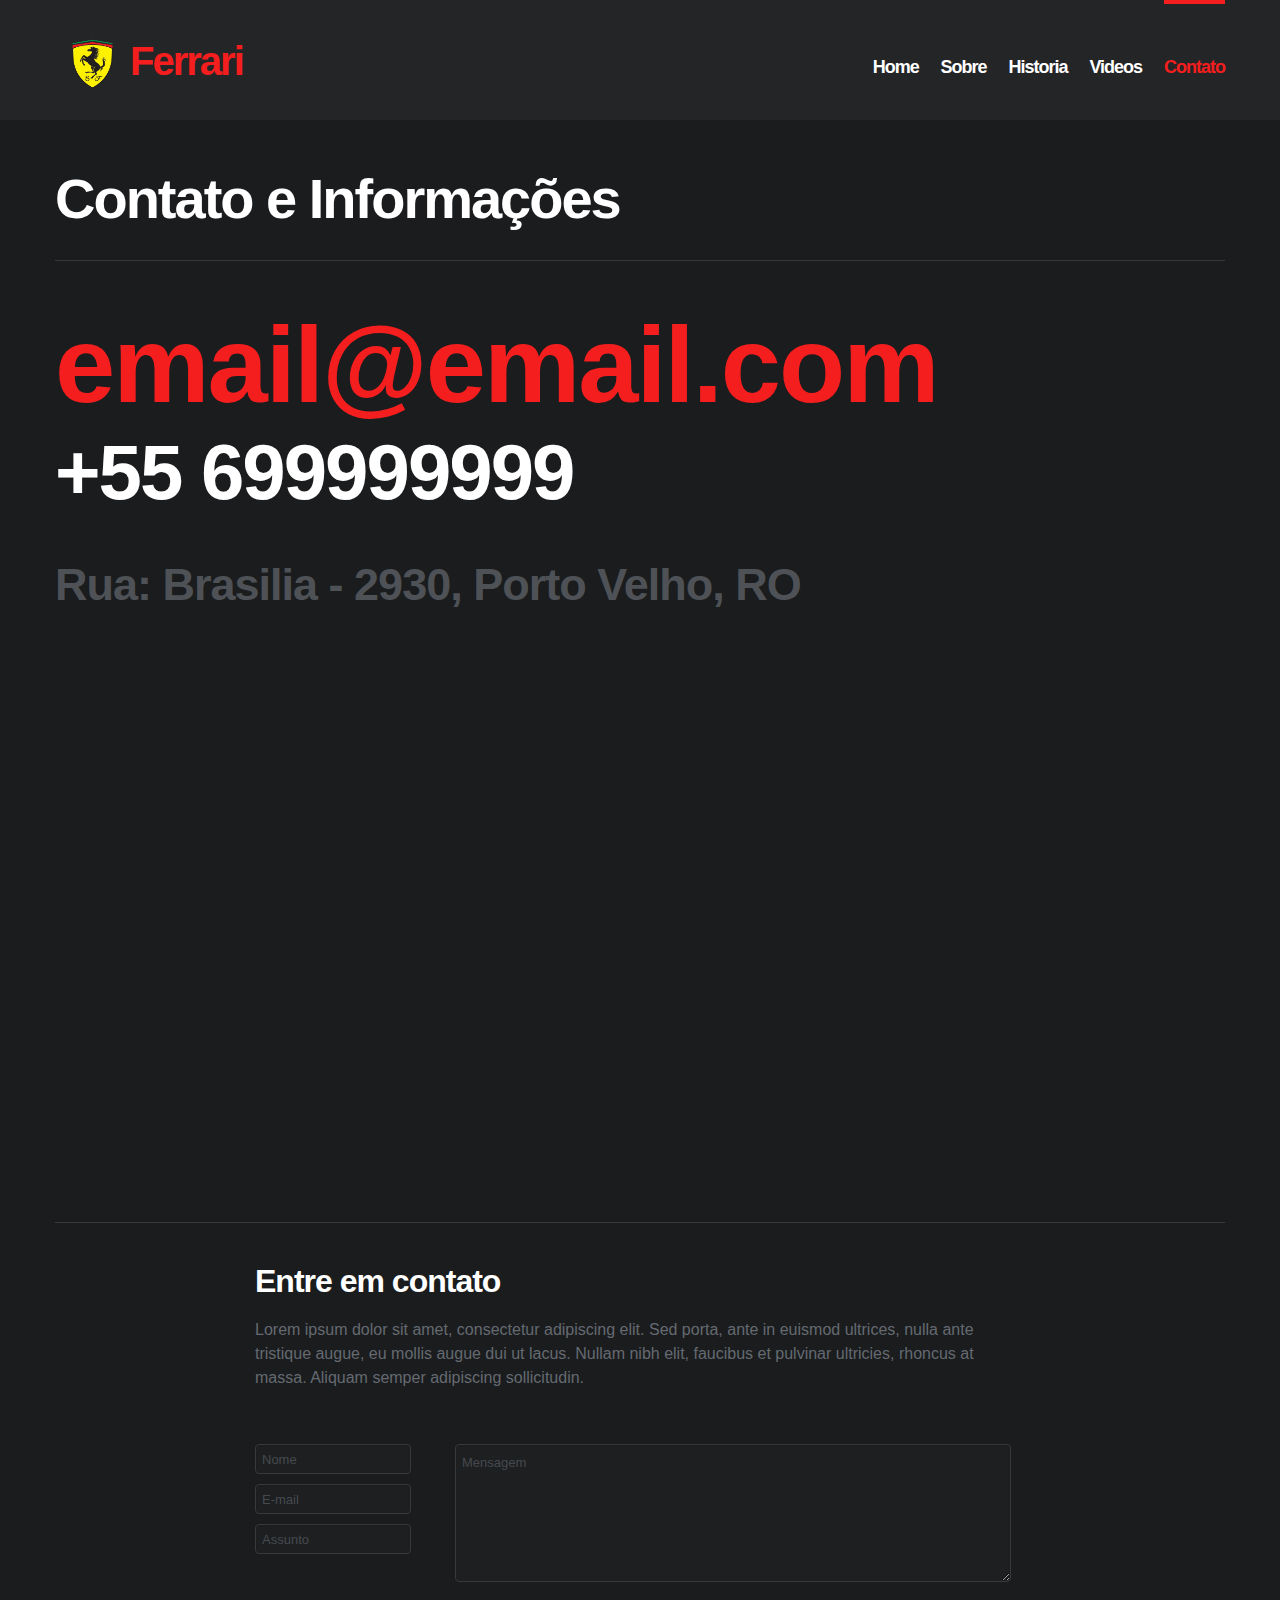
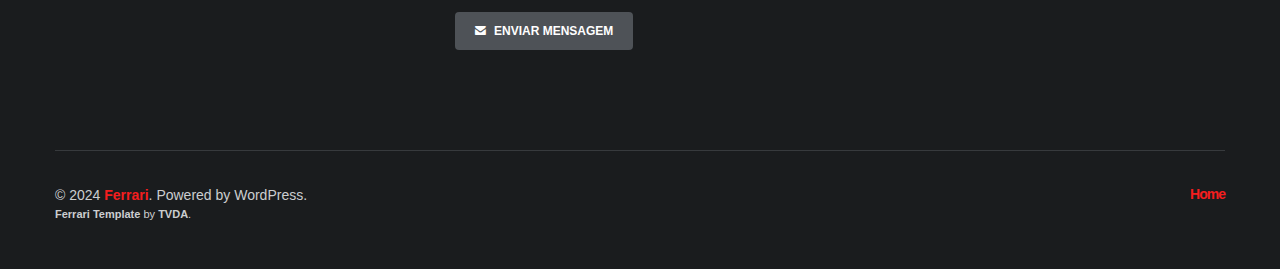
<file: contact.html>
<!DOCTYPE html>
<html lang="pt-br">
  <head>
    <meta charset="utf-8" />

    <title>Ferrari</title>
    <meta name="description" content="" />
    <meta name="author" content="" />
    <meta name="HandheldFriendly" content="true" />
    <meta http-equiv="X-UA-Compatible" content="IE=edge,chrome=1" />
    <meta
      name="viewport"
      content="width=device-width, initial-scale=1, maximum-scale=1"
    />

    <!-- Import CSS -->
    <link rel="stylesheet" href="css/base.css" />

    <!-- Hero Causel CSS -->
    <link rel="stylesheet" href="css/jquery.heroCarousel.css" />

    <!--[if lt IE 9]>
      <script src="http://html5shiv.googlecode.com/svn/trunk/html5.js"></script>
    <![endif]-->
  </head>

  <body>
    <!-- Start Header -->
    <header>
      <div class="container">
        <div class="row">
          <div class="span5">
            <div id="logo">
              <a href="index.html"
                ><img
                  src="img/clients/logo1.png"
                  alt="Logo da Ferrari"
                  style="width: 75px; height: 50px"
                />Ferrari</a
              >
            </div>
          </div>
          <div class="span7">
            <!-- Start Navigation -->
            <nav>
              <ul id="navigation" class="pull-right hidden-phone">
                <li>
                  <a href="index.html">Home</a>
                </li>
                <li>
                  <a href="about.html">Sobre</a>
                </li>
                <li>
                  <a href="blog.html">Historia</a>
                </li>
                <li>
                  <a href="portfolio.html">Videos</a>
                </li>
                <li>
                  <a class="active" href="contact.html">Contato</a>
                </li>
              </ul>
            </nav>
            <!-- End Navigation -->
          </div>
        </div>
      </div>
    </header>
    <!-- End Header -->

    <!-- Start Title -->
    <section id="page-title" class="container">
      <div class="row">
        <div class="span12">
          <h2>Contato <span class="hidden-phone">e Informações</span></h2>
        </div>
      </div>
      <div class="row">
        <hr class="span12 clear-bottom" />
      </div>
    </section>
    <!-- End Title -->

    <address class="contacts container">
      <div class="row">
        <div class="span12">
          <span class="e-mail"><a href="#">email@email.com</a></span>
          <span class="telephone">+55 699999999</span>
          <span class="address">Rua: Brasilia - 2930, Porto Velho, RO</span>
        </div>
      </div>
    </address>

    <div id="map">
      <iframe
        width="100%"
        height="100%"
        frameborder="0"
        scrolling="no"
        marginheight="0"
        marginwidth="0"
        src="https://www.google.com/maps/embed?pb=!1m14!1m12!1m3!1d348.54397930886523!2d-63.897425816352424!3d-8.755462257200094!2m3!1f0!2f0!3f0!3m2!1i1024!2i768!4f13.1!5e0!3m2!1spt-BR!2sbr!4v1715283653168!5m2!1spt-BR!2sbr"
      ></iframe>
    </div>

    <section id="contact-us" class="container">
      <div class="row">
        <hr class="span12" />
      </div>
      <div class="row">
        <div class="span8 offset2">
          <h4>Entre em contato</h4>
          <p class="large gray">
            Lorem ipsum dolor sit amet, consectetur adipiscing elit. Sed porta,
            ante in euismod ultrices, nulla ante tristique augue, eu mollis
            augue dui ut lacus. Nullam nibh elit, faucibus et pulvinar
            ultricies, rhoncus at massa. Aliquam semper adipiscing sollicitudin.
          </p>

          <div class="result"></div>

          <form class="well iefix">
            <div class="row">
              <div class="span2 pull-left">
                <label>Nome</label>
                <input
                  class="span2"
                  type="text"
                  name="name"
                  placeholder="Nome"
                />
                <label>E-mail</label>
                <input
                  class="span2"
                  type="text"
                  name="email"
                  placeholder="E-mail"
                />
                <label>Assunto</label>
                <input
                  class="span2"
                  type="text"
                  name="subject"
                  placeholder="Assunto"
                />
              </div>
              <div class="span6 pull-right">
                <label>Mensagem</label>
                <textarea
                  class="span6"
                  rows="6"
                  name="message"
                  placeholder="Mensagem"
                ></textarea>
                <button type="submit" class="btn rounded">
                  <i class="icon-envelope-alt"></i>Enviar Mensagem
                </button>
              </div>
            </div>
          </form>
        </div>
      </div>
    </section>

    <!-- Start Footer -->
    <footer class="container">
      <div class="row">
        <div class="span12">
          <p>© 2024 <a href="index.html">Ferrari</a>. Powered by WordPress.<br>
            <span class="theme-author"><a href="http://themes.tvda.eu" target="_blank">Ferrari Template</a> by <a href="http://themes.tvda.eu" target="_blank">TVDA</a>.</span>
          </p>
          <!-- Start Footer Navigation -->
          <nav class="hidden-phone">
            <ul class="pull-right">
              <li><a class="active" href="index.html">Home</a></li>						
            </ul>
          </nav>
          <!-- End Footer Navigation -->
        </div>
      </div>
    </footer>
    <!-- End Footer -->

    <!-- jQuery -->
    <script src="https://ajax.googleapis.com/ajax/libs/jquery/1.8.1/jquery.min.js"></script>
    <script src="js/jquery.easing-1.3.js"></script>

    <!-- FitText -->
    <script src="js/jquery.fittext.js"></script>
    <script type="text/javascript">
      $(".e-mail").fitText(1.08);
      $(".telephone").fitText(1.5);
      $(".address").fitText(2.6);
    </script>

    <!-- Main JS Plugins -->
    <script src="js/shortcodes.js"></script>
    <!-- Shortcodes -->
    <script src="js/main.js"></script>
    <!-- Hovers -->
    <script src="js/selectnav.min.js"></script>
    <!-- Mobile Navigation -->
    <script src="js/jquery.fancybox.pack.js"></script>
    <!-- Fancybox -->
    <script src="js/jquery.fancybox-media.js"></script>
    <!-- Fancybox Media Helper -->
    <script src="js/jquery.flexslider.js"></script>
    <!-- Flexslider -->
    <script src="js/settings.js"></script>
    <!-- Settings for JS Plugins -->
    <script src="js/contact.js"></script>
</body>
</html>
</file>
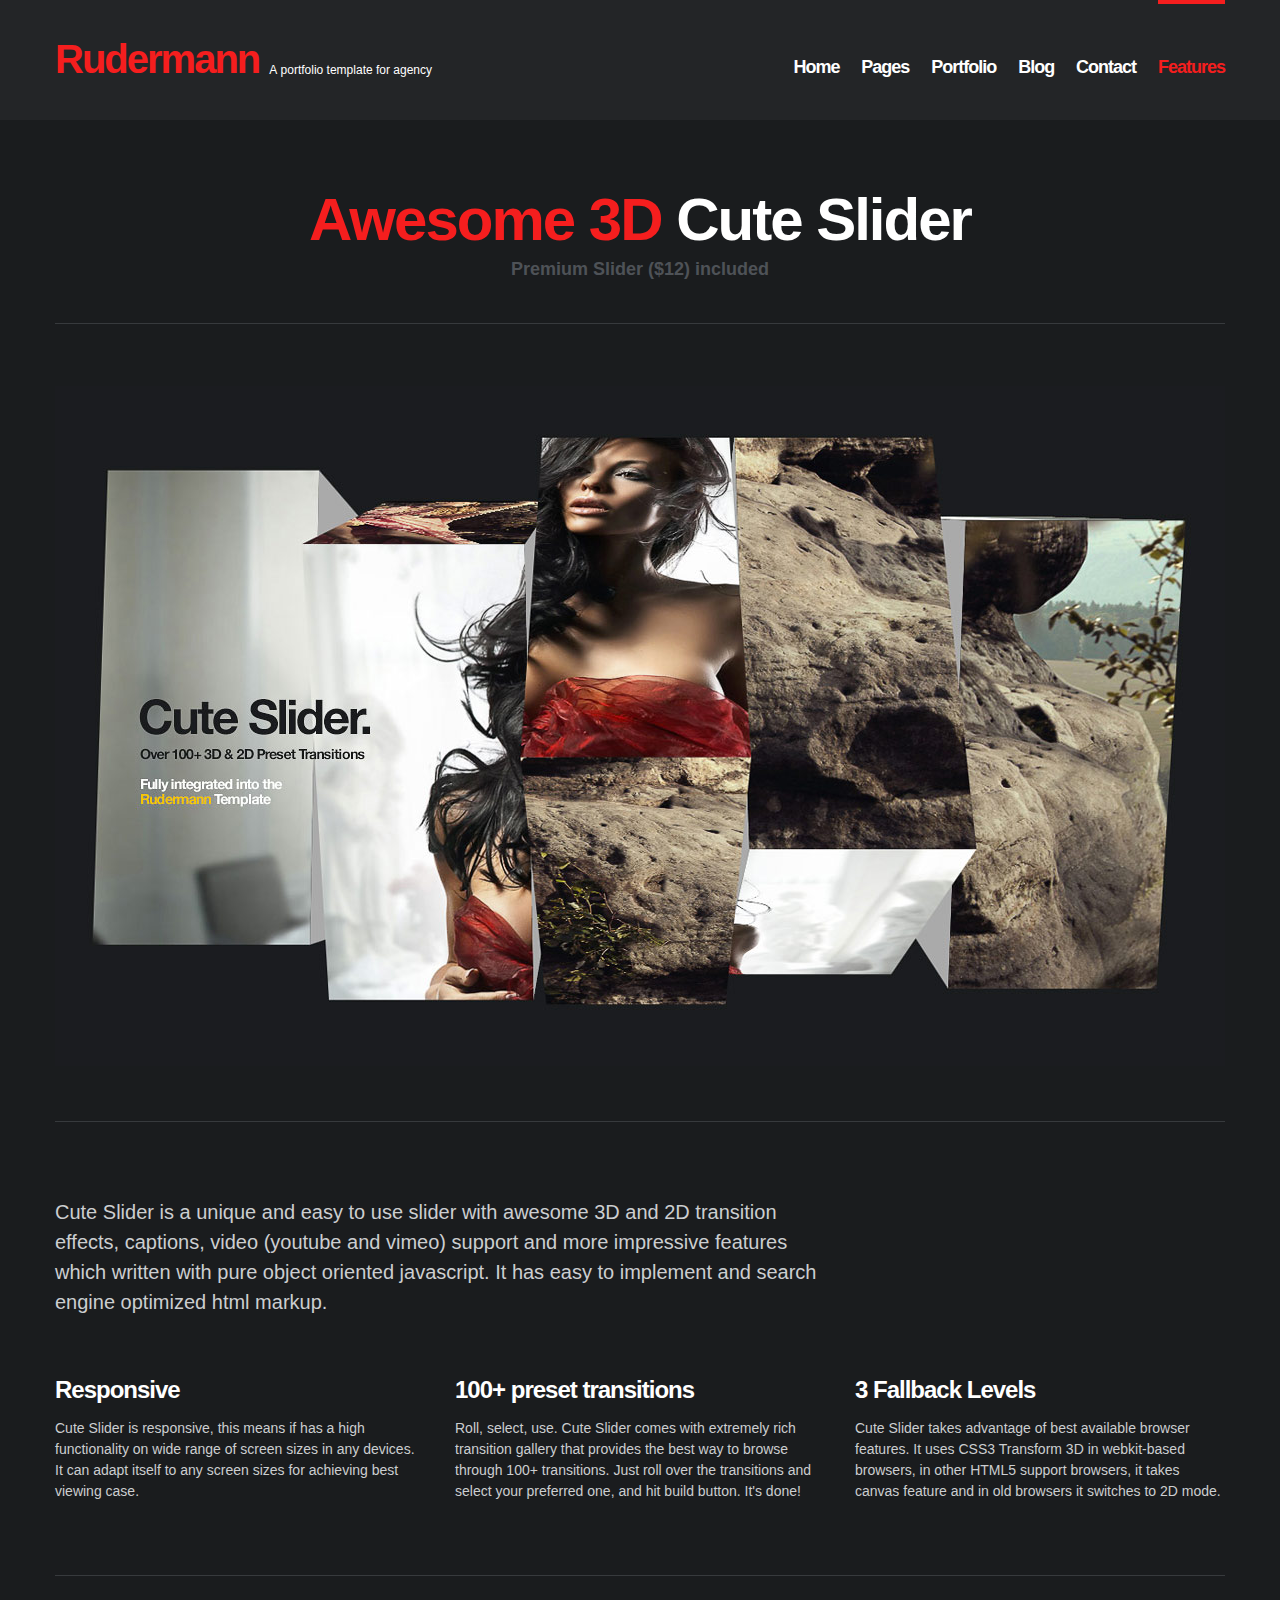
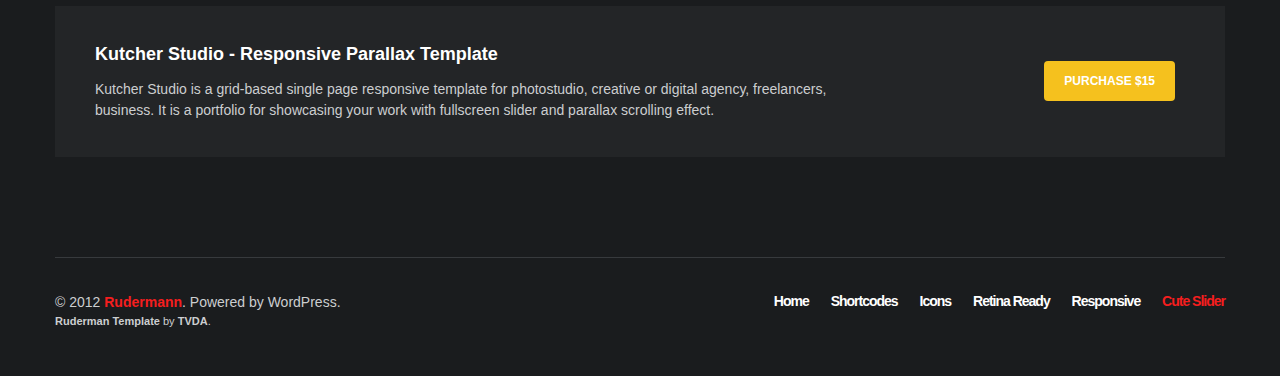
<file: cute-slider.html>
<!DOCTYPE html>
<html lang="en">
<head>
	<meta charset="utf-8" />
	
	<title>Rudermann Responsive HTML Template</title>
	<meta name="description" content="">
	<meta name="author" content="">
	<meta name="HandheldFriendly" content="true">
	<meta http-equiv="X-UA-Compatible" content="IE=edge,chrome=1">
	<meta name="viewport" content="width=device-width, initial-scale=1, maximum-scale=1">
	
	<!-- Import CSS -->
	<link rel="stylesheet" href="css/base.css">

	<!--[if lt IE 9]>
		<script src="http://html5shiv.googlecode.com/svn/trunk/html5.js"></script>
	<![endif]-->
</head>

<body>

	<!-- Start Header -->
	<header>
		<div class="container">
			<div class="row">
				<div class="span5">
					<div id="logo">
						<a href="index.html">Rudermann</a>
						<p>A portfolio template for agency</p>
					</div>
				</div>
				<div class="span7">
					<!-- Start Navigation -->
					<nav>
						<ul id="navigation" class="pull-right hidden-phone">
							<li class="submenu">
								<a href="index.html">Home</a>
								<ul class="dropmenu-active">
									<li><a href="index.html">Hero Carousel</a></li>
									<li><a href="index-cute.html">3D Cute Slider</a></li>
								</ul>
							</li>
							<li class="submenu">
								<a href="about.html">Pages</a>
								<ul class="dropmenu-active">
									<li><a href="about.html">About</a></li>
									<li><a href="services.html">Services</a></li>
									<li><a href="contact.html">Contact</a></li>
									<li><a href="404.html">Error 404</a></li>
									<li><a href="countdown.html">Countdown</a></li>
								</ul>
							</li>
							<li>
								<a href="portfolio.html">Portfolio</a>
							</li>
							<li>
								<a href="blog.html">Blog</a>
							</li>
							<li>
								<a href="contact.html">Contact</a>
							</li>
							<li class="last submenu">
								<a class="active" href="shortcodes.html">Features</a>
								<ul class="dropmenu-active">
									<li><a href="shortcodes.html">Shortcodes</a></li>
									<li><a href="icons.html">Icons</a></li>
									<li><a href="columns.html">Columns</a></li>
									<li><a href="retina.html">Retina Ready</a></li>
									<li><a href="responsive.html">Responsive</a></li>
									<li><a href="cute-slider.html" class="drop-selected">Cute Slider</a></li>
								</ul>
							</li>
						</ul>
					</nav>
					<!-- End Navigation -->
				</div>
			</div>
		</div>
	</header>
	<!-- End Header -->

	<!-- Start Title -->
	<section id="title" class="container">
		<div class="row">
			<div class="span12">
				<h1><span class="color-text">Awesome 3D</span> Cute Slider</h1>
				<div class="date">Premium Slider ($12) included</div>
			</div>
		</div>
	</section>
	<!-- End Title -->
	
	<!-- Start Intro Block -->
	<section class="intro container">
		<div class="row">
			<div class="span12">
				<img style="margin-bottom:20px;" src="img/preview/cute-slider.jpg" alt="" />
			</div>
		</div>
	</section>
	<!-- End Intro Block -->
	
	<!-- Start Columns -->			
	<section id="shortcodes" class="container">
		<div class="row">
			<div class="span8">
				<p class="lead" style="margin-bottom: 60px;">Cute Slider is a unique and easy to use slider with awesome 3D and 2D transition effects, captions, video (youtube and vimeo) support and more impressive features which written with pure object oriented javascript. It has easy to implement and search engine optimized html markup.</p>
			</div>
		</div>
		<div class="row">
			<div class="span4">
				<h5>Responsive</h5>
				<p>Cute Slider is responsive, this means if has a high functionality on wide range of screen sizes in any devices. It can adapt itself to any screen sizes for achieving best viewing case.</p>
			</div>
			<div class="span4">
				<h5>100+ preset transitions</h5>
				<p>Roll, select, use. Cute Slider comes with extremely rich transition gallery that provides the best way to browse through 100+ transitions. Just roll over the transitions and select your preferred one, and hit build button. It's done!</p>
			</div>
			<div class="span4">
				<h5>3 Fallback Levels</h5>
				<p>Cute Slider takes advantage of best available browser features. It uses CSS3 Transform 3D in webkit-based browsers, in other HTML5 support browsers, it takes canvas feature and in old browsers it switches to 2D mode.</p>
			</div>
		</div>

		<div class="row">
			<div class="span12">
				<br><br><hr>
				<div class="info-block">
					<div class="ib-text">
						<h6>Kutcher Studio - Responsive Parallax Template</h6>
						<p>Kutcher Studio is a grid-based single page responsive template for photostudio, creative or digital agency, freelancers, business. It is a portfolio for showcasing your work with fullscreen slider and parallax scrolling effect.</p>
						<a href="http://themeforest.net/item/kutcher-studio-responsive-parallax-template/3431507?ref=tvdathemes" class="btn rounded color">Purchase $15</a>
					</div>
				</div>
			</div>
		</div>

	</section>
	<!-- End Columns -->	
					
	<!-- Start Footer -->
	<footer class="container">
		<div class="row">
			<div class="span12">
				<p>© 2012 <a href="index.html">Rudermann</a>. Powered by WordPress.<br>
					<span class="theme-author"><a href="http://themes.tvda.eu" target="_blank">Ruderman Template</a> by <a href="http://themes.tvda.eu" target="_blank">TVDA</a>.</span>
				</p>
				<!-- Start Footer Navigation -->
				<nav>
					<ul class="pull-right">
						<li><a href="index.html">Home</a></li>
						<li><a href="shrotcodes.html">Shortcodes</a></li>
						<li><a href="icons.html">Icons</a></li>
						<li><a href="retina.html">Retina Ready</a></li>
						<li><a href="responsive.html">Responsive</a></li>
						<li><a class="active" href="cute-slider.html">Cute Slider</a></li>
					</ul>
				</nav>
				<!-- End Footer Navigation -->
			</div>
		</div>
	</footer>
	<!-- End Footer -->
	
	<!-- jQuery -->	
	<script src="https://ajax.googleapis.com/ajax/libs/jquery/1.8.1/jquery.min.js"></script>
	<script src="js/jquery.easing-1.3.js"></script>
	
	<!-- Main JS Plugins -->
	<script src="js/shortcodes.js"></script><!-- Shortcodes -->
	<script src="js/main.js"></script><!-- Hovers -->
	<script src="js/selectnav.min.js"></script><!-- Mobile Navigation -->
	<script src="js/jquery.fancybox.pack.js"></script><!-- Fancybox -->
	<script src="js/jquery.fancybox-media.js"></script><!-- Fancybox Media Helper -->
	<script src="js/jquery.flexslider.js"></script><!-- Flexslider -->
	<script src="js/settings.js"></script> <!-- Settings for JS Plugins -->
	
</body>

</html>
<!-- RUDERMANN TEMPLATE BY ILYA SIDELNIKOV AND TVDA - THEMES.TVDA.EU -->
</file>
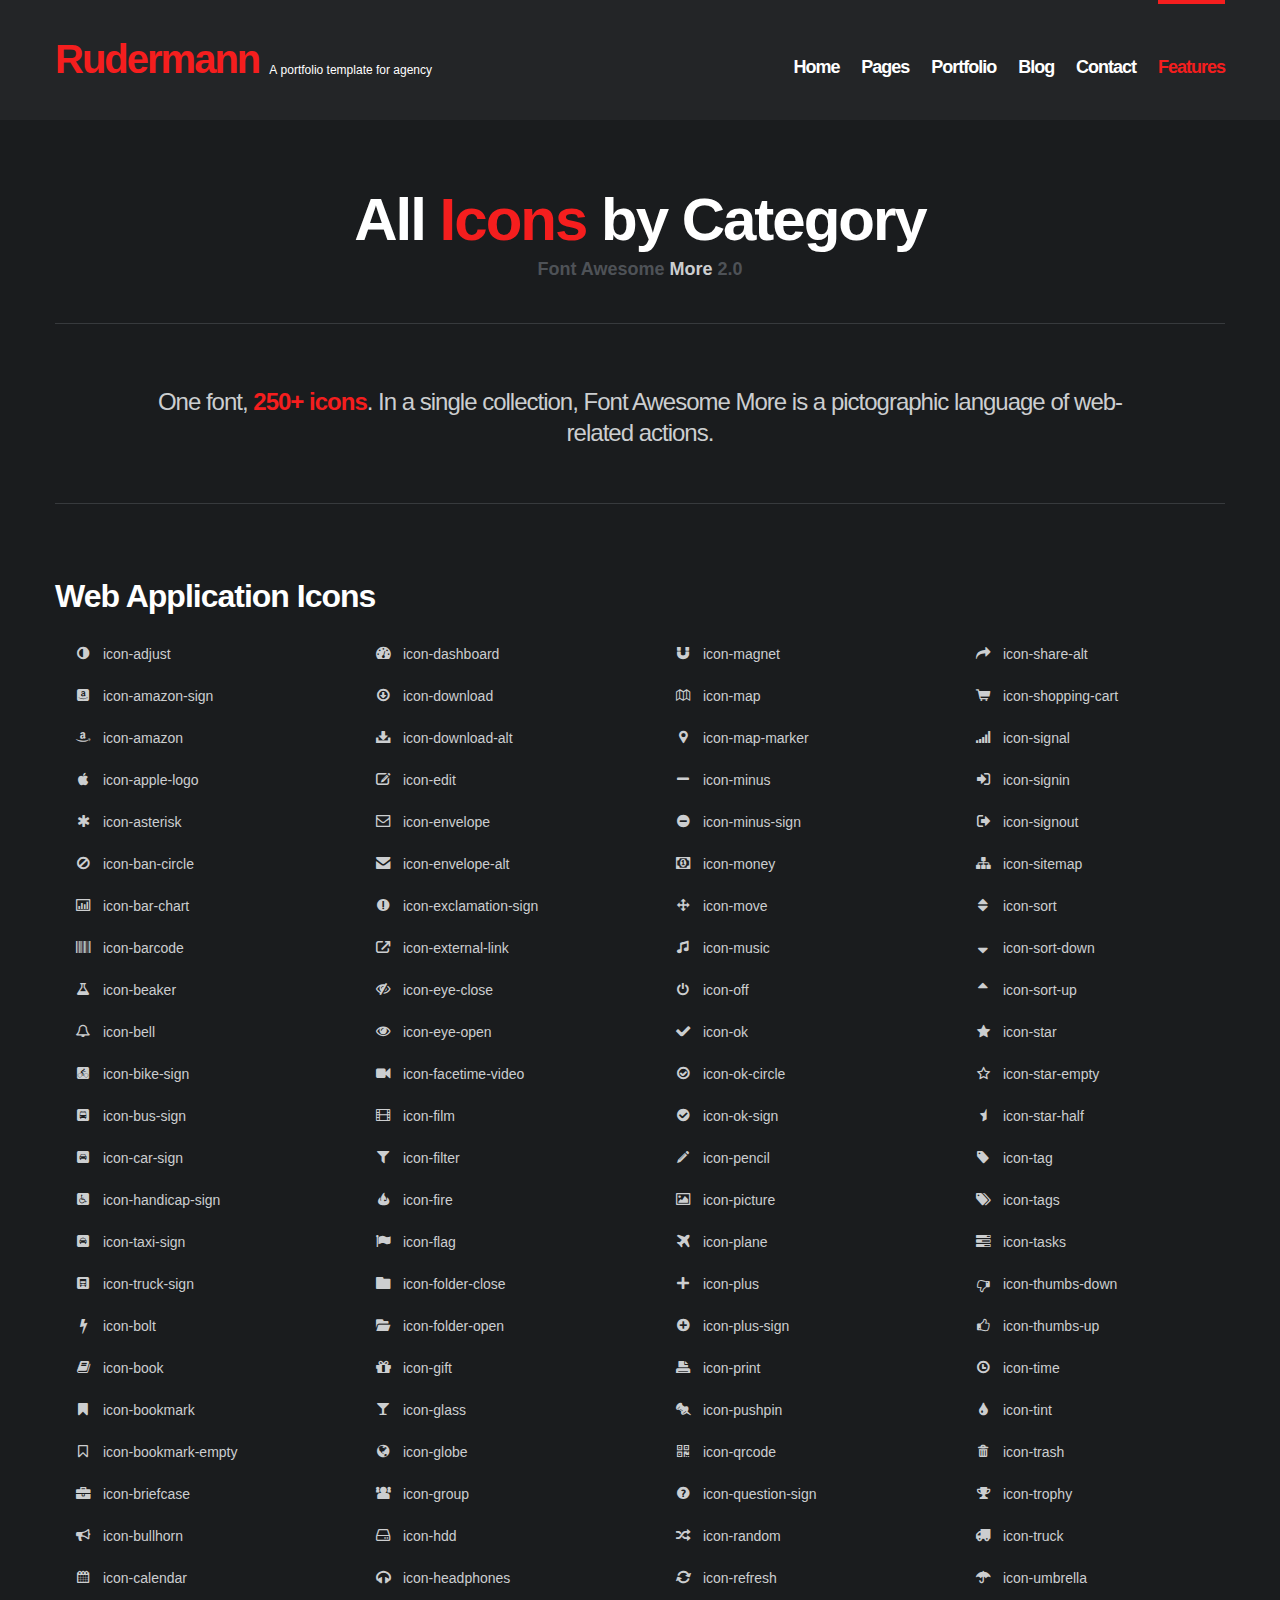
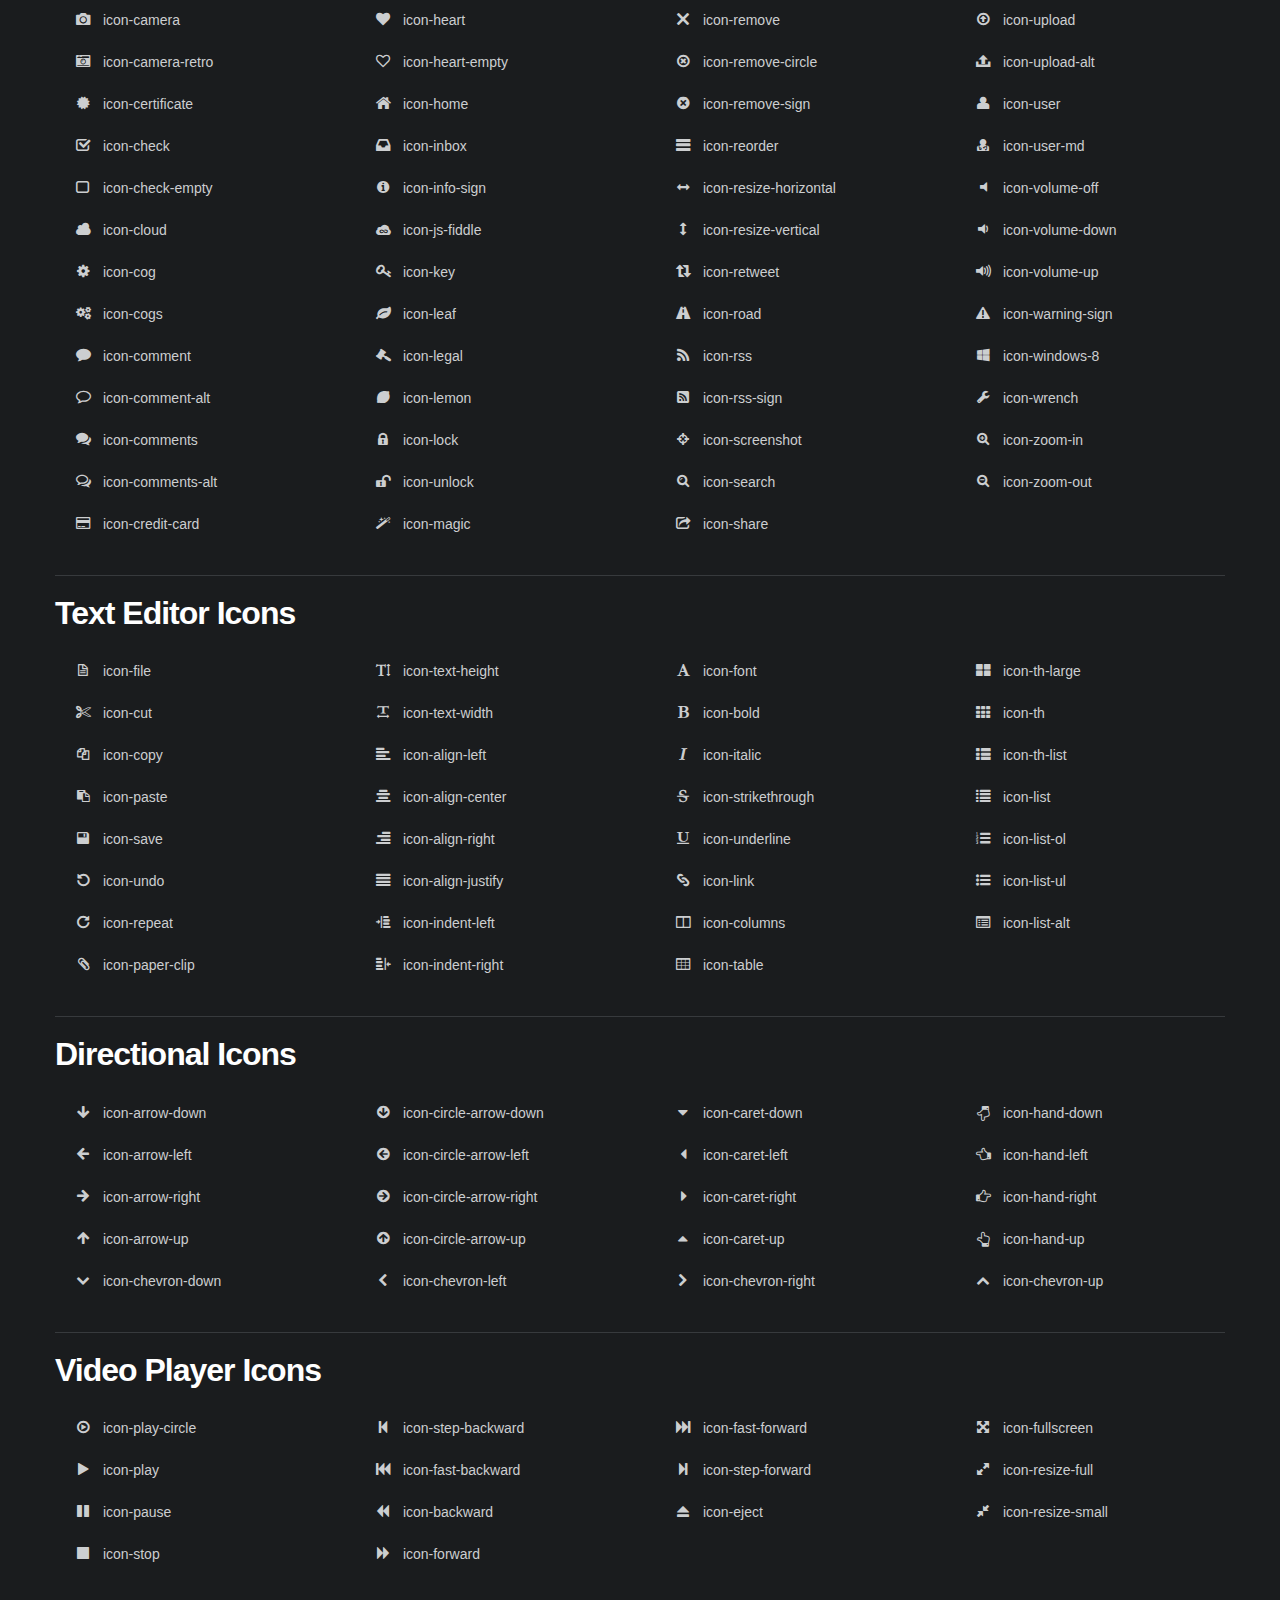
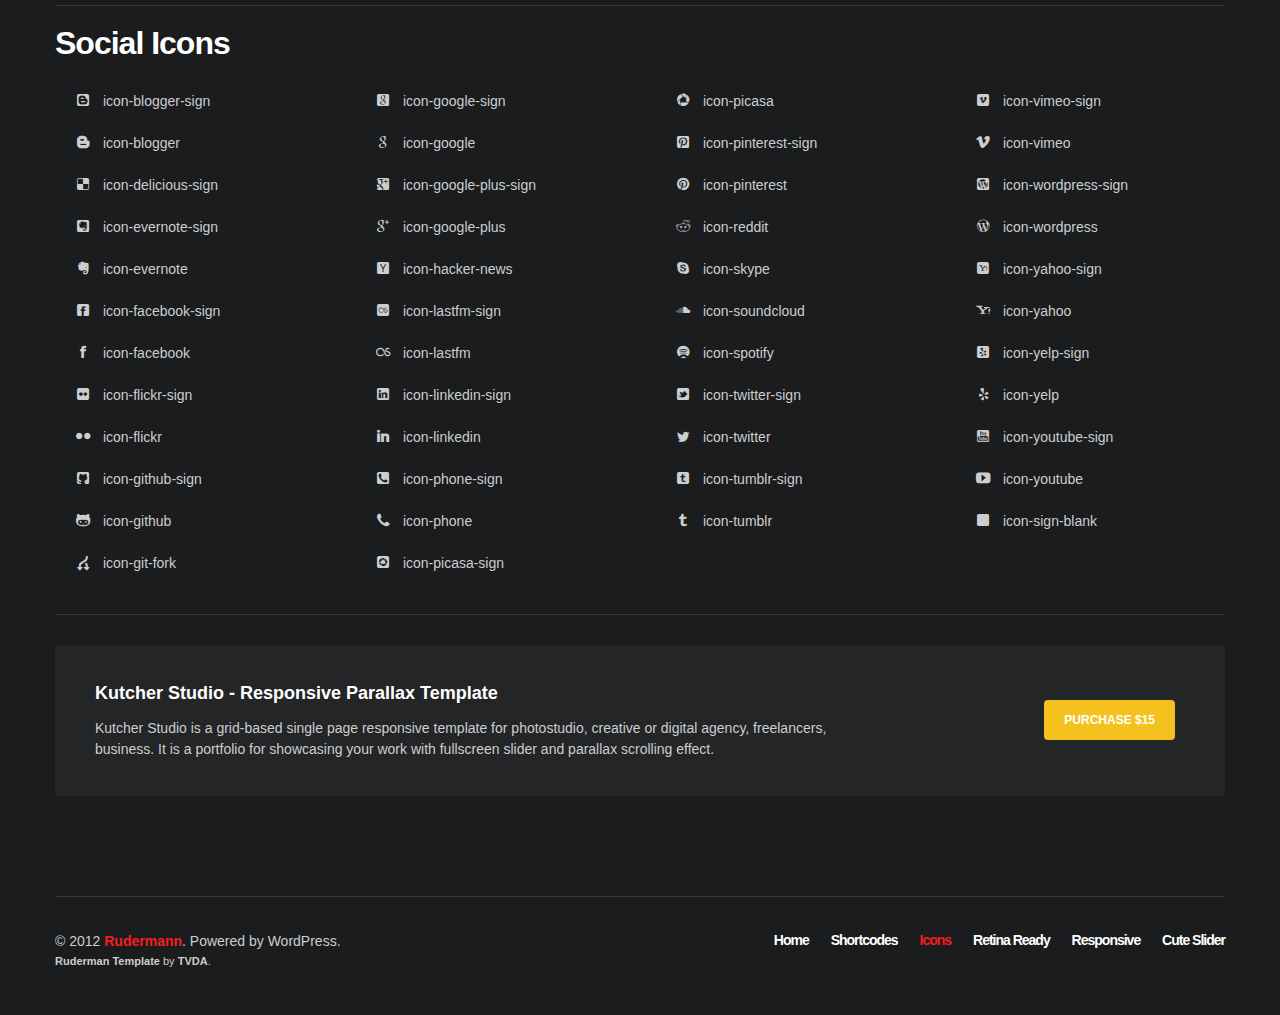
<file: icons.html>
<!DOCTYPE html>
<html lang="en">
<head>
	<meta charset="utf-8" />
	
	<title>Rudermann Responsive HTML Template</title>
	<meta name="description" content="">
	<meta name="author" content="">
	<meta name="HandheldFriendly" content="true">
	<meta http-equiv="X-UA-Compatible" content="IE=edge,chrome=1">
	<meta name="viewport" content="width=device-width, initial-scale=1, maximum-scale=1">
	
	<!-- Import CSS -->
	<link rel="stylesheet" href="css/base.css">

	<!--[if lt IE 9]>
		<script src="http://html5shiv.googlecode.com/svn/trunk/html5.js"></script>
	<![endif]-->
</head>

<body>

	<!-- Start Header -->
	<header>
		<div class="container">
			<div class="row">
				<div class="span5">
					<div id="logo">
						<a href="index.html">Rudermann</a>
						<p>A portfolio template for agency</p>
					</div>
				</div>
				<div class="span7">
					<!-- Start Navigation -->
					<nav>
						<ul id="navigation" class="pull-right hidden-phone">
							<li class="submenu">
								<a href="index.html">Home</a>
								<ul class="dropmenu-active">
									<li><a href="index.html">Hero Carousel</a></li>
									<li><a href="index-cute.html">3D Cute Slider</a></li>
								</ul>
							</li>
							<li class="submenu">
								<a href="about.html">Pages</a>
								<ul class="dropmenu-active">
									<li><a href="about.html">About</a></li>
									<li><a href="services.html">Services</a></li>
									<li><a href="contact.html">Contact</a></li>
									<li><a href="404.html">Error 404</a></li>
									<li><a href="countdown.html">Countdown</a></li>
								</ul>
							</li>
							<li>
								<a href="portfolio.html">Portfolio</a>
							</li>
							<li>
								<a href="blog.html">Blog</a>
							</li>
							<li>
								<a href="contact.html">Contact</a>
							</li>
							<li class="last submenu">
								<a class="active" href="shortcodes.html">Features</a>
								<ul class="dropmenu-active">
									<li><a href="shortcodes.html">Shortcodes</a></li>
									<li><a href="icons.html" class="drop-selected">Icons</a></li>
									<li><a href="columns.html">Columns</a></li>
									<li><a href="retina.html">Retina Ready</a></li>
									<li><a href="responsive.html">Responsive</a></li>
									<li><a href="cute-slider.html">Cute Slider</a></li>
								</ul>
							</li>
						</ul>
					</nav>
					<!-- End Navigation -->
				</div>
			</div>
		</div>
	</header>
	<!-- End Header -->

	<!-- Start Title -->
	<section id="title" class="container">
		<div class="row">
			<div class="span12">
				<h1>All <span class="color-text">Icons</span> by Category</h1>
				<div class="date">Font Awesome <span style="color:#ccced0">More</span> 2.0</div>
			</div>
		</div>
	</section>
	<!-- End Title -->
	
	<!-- Start Intro Block -->
	<section class="intro container">
		<div class="row">
			<div class="span12">
				<p>One font, <span class="color-text"><strong>250+ icons</strong></span>. In a single collection, Font Awesome More is a pictographic language of web-related actions.</p>
			</div>
		</div>
	</section>
	<!-- End Intro Block -->
	
	<!-- Start Icons -->			
	<section id="shortcodes" class="container">
		<section id="all-icons" class="row">

			<div class="span12">
				<h4>Web Application Icons</h4>
			</div>
			<div class="span3">
				<ul class="the-icons">
					<li><i class="icon-adjust"></i> icon-adjust</li>
					<li><i class="icon-amazon-sign"></i> icon-amazon-sign</li>
					<li><i class="icon-amazon"></i> icon-amazon</li>
					<li><i class="icon-apple-logo"></i> icon-apple-logo</li>
					<li><i class="icon-asterisk"></i> icon-asterisk</li>
					<li><i class="icon-ban-circle"></i> icon-ban-circle</li>
					<li><i class="icon-bar-chart"></i> icon-bar-chart</li>
					<li><i class="icon-barcode"></i> icon-barcode</li>
					<li><i class="icon-beaker"></i> icon-beaker</li>
					<li><i class="icon-bell"></i> icon-bell</li>
					<li><i class="icon-bike-sign"></i> icon-bike-sign</li>
					<li><i class="icon-bus-sign"></i> icon-bus-sign</li>
					<li><i class="icon-car-sign"></i> icon-car-sign</li>
					<li><i class="icon-handicap-sign"></i> icon-handicap-sign</li>
					<li><i class="icon-taxi-sign"></i> icon-taxi-sign</li>
					<li><i class="icon-truck-sign"></i> icon-truck-sign</li>
					<li><i class="icon-bolt"></i> icon-bolt</li>
					<li><i class="icon-book"></i> icon-book</li>
					<li><i class="icon-bookmark"></i> icon-bookmark</li>
					<li><i class="icon-bookmark-empty"></i> icon-bookmark-empty</li>
					<li><i class="icon-briefcase"></i> icon-briefcase</li>
					<li><i class="icon-bullhorn"></i> icon-bullhorn</li>
					<li><i class="icon-calendar"></i> icon-calendar</li>
					<li><i class="icon-camera"></i> icon-camera</li>
					<li><i class="icon-camera-retro"></i> icon-camera-retro</li>
					<li><i class="icon-certificate"></i> icon-certificate</li>
					<li><i class="icon-check"></i> icon-check</li>
					<li><i class="icon-check-empty"></i> icon-check-empty</li>
					<li><i class="icon-cloud"></i> icon-cloud</li>
					<li><i class="icon-cog"></i> icon-cog</li>
					<li><i class="icon-cogs"></i> icon-cogs</li>
					<li><i class="icon-comment"></i> icon-comment</li>
					<li><i class="icon-comment-alt"></i> icon-comment-alt</li>
					<li><i class="icon-comments"></i> icon-comments</li>
					<li><i class="icon-comments-alt"></i> icon-comments-alt</li>
					<li><i class="icon-credit-card"></i> icon-credit-card</li>
				</ul>
			</div>
			<div class="span3">
				<ul class="the-icons">
					<li><i class="icon-dashboard"></i> icon-dashboard</li>
					<li><i class="icon-download"></i> icon-download</li>
					<li><i class="icon-download-alt"></i> icon-download-alt</li>
					<li><i class="icon-edit"></i> icon-edit</li>
					<li><i class="icon-envelope"></i> icon-envelope</li>
					<li><i class="icon-envelope-alt"></i> icon-envelope-alt</li>
					<li><i class="icon-exclamation-sign"></i> icon-exclamation-sign</li>
					<li><i class="icon-external-link"></i> icon-external-link</li>
					<li><i class="icon-eye-close"></i> icon-eye-close</li>
					<li><i class="icon-eye-open"></i> icon-eye-open</li>
					<li><i class="icon-facetime-video"></i> icon-facetime-video</li>
					<li><i class="icon-film"></i> icon-film</li>
					<li><i class="icon-filter"></i> icon-filter</li>
					<li><i class="icon-fire"></i> icon-fire</li>
					<li><i class="icon-flag"></i> icon-flag</li>
					<li><i class="icon-folder-close"></i> icon-folder-close</li>
					<li><i class="icon-folder-open"></i> icon-folder-open</li>
					<li><i class="icon-gift"></i> icon-gift</li>
					<li><i class="icon-glass"></i> icon-glass</li>
					<li><i class="icon-globe"></i> icon-globe</li>
					<li><i class="icon-group"></i> icon-group</li>
					<li><i class="icon-hdd"></i> icon-hdd</li>
					<li><i class="icon-headphones"></i> icon-headphones</li>
					<li><i class="icon-heart"></i> icon-heart</li>
					<li><i class="icon-heart-empty"></i> icon-heart-empty</li>
					<li><i class="icon-home"></i> icon-home</li>
					<li><i class="icon-inbox"></i> icon-inbox</li>
					<li><i class="icon-info-sign"></i> icon-info-sign</li>
					<li><i class="icon-js-fiddle"></i> icon-js-fiddle</li>
					<li><i class="icon-key"></i> icon-key</li>
					<li><i class="icon-leaf"></i> icon-leaf</li>
					<li><i class="icon-legal"></i> icon-legal</li>
					<li><i class="icon-lemon"></i> icon-lemon</li>
					<li><i class="icon-lock"></i> icon-lock</li>
					<li><i class="icon-unlock"></i> icon-unlock</li>
					<li><i class="icon-magic"></i> icon-magic</li>
				</ul>
			</div>
			<div class="span3">
				<ul class="the-icons">
					<li><i class="icon-magnet"></i> icon-magnet</li>
					<li><i class="icon-map"></i> icon-map</li>
					<li><i class="icon-map-marker"></i> icon-map-marker</li>
					<li><i class="icon-minus"></i> icon-minus</li>
					<li><i class="icon-minus-sign"></i> icon-minus-sign</li>
					<li><i class="icon-money"></i> icon-money</li>
					<li><i class="icon-move"></i> icon-move</li>
					<li><i class="icon-music"></i> icon-music</li>
					<li><i class="icon-off"></i> icon-off</li>
					<li><i class="icon-ok"></i> icon-ok</li>
					<li><i class="icon-ok-circle"></i> icon-ok-circle</li>
					<li><i class="icon-ok-sign"></i> icon-ok-sign</li>
					<li><i class="icon-pencil"></i> icon-pencil</li>
					<li><i class="icon-picture"></i> icon-picture</li>
					<li><i class="icon-plane"></i> icon-plane</li>
					<li><i class="icon-plus"></i> icon-plus</li>
					<li><i class="icon-plus-sign"></i> icon-plus-sign</li>
					<li><i class="icon-print"></i> icon-print</li>
					<li><i class="icon-pushpin"></i> icon-pushpin</li>
					<li><i class="icon-qrcode"></i> icon-qrcode</li>
					<li><i class="icon-question-sign"></i> icon-question-sign</li>
					<li><i class="icon-random"></i> icon-random</li>
					<li><i class="icon-refresh"></i> icon-refresh</li>
					<li><i class="icon-remove"></i> icon-remove</li>
					<li><i class="icon-remove-circle"></i> icon-remove-circle</li>
					<li><i class="icon-remove-sign"></i> icon-remove-sign</li>
					<li><i class="icon-reorder"></i> icon-reorder</li>
					<li><i class="icon-resize-horizontal"></i> icon-resize-horizontal</li>
					<li><i class="icon-resize-vertical"></i> icon-resize-vertical</li>
					<li><i class="icon-retweet"></i> icon-retweet</li>
					<li><i class="icon-road"></i> icon-road</li>
					<li><i class="icon-rss"></i> icon-rss</li>
					<li><i class="icon-rss-sign"></i> icon-rss-sign</li>
					<li><i class="icon-screenshot"></i> icon-screenshot</li>
					<li><i class="icon-search"></i> icon-search</li>
					<li><i class="icon-share"></i> icon-share</li>
				</ul>
			</div>
			<div class="span3">
				<ul class="the-icons">
					<li><i class="icon-share-alt"></i> icon-share-alt</li>
					<li><i class="icon-shopping-cart"></i> icon-shopping-cart</li>
					<li><i class="icon-signal"></i> icon-signal</li>
					<li><i class="icon-signin"></i> icon-signin</li>
					<li><i class="icon-signout"></i> icon-signout</li>
					<li><i class="icon-sitemap"></i> icon-sitemap</li>
					<li><i class="icon-sort"></i> icon-sort</li>
					<li><i class="icon-sort-down"></i> icon-sort-down</li>
					<li><i class="icon-sort-up"></i> icon-sort-up</li>
					<li><i class="icon-star"></i> icon-star</li>
					<li><i class="icon-star-empty"></i> icon-star-empty</li>
					<li><i class="icon-star-half"></i> icon-star-half</li>
					<li><i class="icon-tag"></i> icon-tag</li>
					<li><i class="icon-tags"></i> icon-tags</li>
					<li><i class="icon-tasks"></i> icon-tasks</li>
					<li><i class="icon-thumbs-down"></i> icon-thumbs-down</li>
					<li><i class="icon-thumbs-up"></i> icon-thumbs-up</li>
					<li><i class="icon-time"></i> icon-time</li>
					<li><i class="icon-tint"></i> icon-tint</li>
					<li><i class="icon-trash"></i> icon-trash</li>
					<li><i class="icon-trophy"></i> icon-trophy</li>
					<li><i class="icon-truck"></i> icon-truck</li>
					<li><i class="icon-umbrella"></i> icon-umbrella</li>
					<li><i class="icon-upload"></i> icon-upload</li>
					<li><i class="icon-upload-alt"></i> icon-upload-alt</li>
					<li><i class="icon-user"></i> icon-user</li>
					<li><i class="icon-user-md"></i> icon-user-md</li>
					<li><i class="icon-volume-off"></i> icon-volume-off</li>
					<li><i class="icon-volume-down"></i> icon-volume-down</li>
					<li><i class="icon-volume-up"></i> icon-volume-up</li>
					<li><i class="icon-warning-sign"></i> icon-warning-sign</li>
					<li><i class="icon-windows-8"></i> icon-windows-8</li>
					<li><i class="icon-wrench"></i> icon-wrench</li>
					<li><i class="icon-zoom-in"></i> icon-zoom-in</li>
					<li><i class="icon-zoom-out"></i> icon-zoom-out</li>
				</ul>
			</div>
			
			<div class="span12">
				<hr>
				<h4>Text Editor Icons</h4>
			</div>
			<div class="span3">
				<ul class="the-icons">
					<li><i class="icon-file"></i> icon-file</li>
					<li><i class="icon-cut"></i> icon-cut</li>
					<li><i class="icon-copy"></i> icon-copy</li>
					<li><i class="icon-paste"></i> icon-paste</li>
					<li><i class="icon-save"></i> icon-save</li>
					<li><i class="icon-undo"></i> icon-undo</li>
					<li><i class="icon-repeat"></i> icon-repeat</li>
					<li><i class="icon-paper-clip"></i> icon-paper-clip</li>
				</ul>
			</div>
			<div class="span3">
				<ul class="the-icons">
					<li><i class="icon-text-height"></i> icon-text-height</li>
					<li><i class="icon-text-width"></i> icon-text-width</li>
					<li><i class="icon-align-left"></i> icon-align-left</li>
					<li><i class="icon-align-center"></i> icon-align-center</li>
					<li><i class="icon-align-right"></i> icon-align-right</li>
					<li><i class="icon-align-justify"></i> icon-align-justify</li>
					<li><i class="icon-indent-left"></i> icon-indent-left</li>
					<li><i class="icon-indent-right"></i> icon-indent-right</li>
				</ul>
			</div>
			<div class="span3">
				<ul class="the-icons">
					<li><i class="icon-font"></i> icon-font</li>
					<li><i class="icon-bold"></i> icon-bold</li>
					<li><i class="icon-italic"></i> icon-italic</li>
					<li><i class="icon-strikethrough"></i> icon-strikethrough</li>
					<li><i class="icon-underline"></i> icon-underline</li>
					<li><i class="icon-link"></i> icon-link</li>
					<li><i class="icon-columns"></i> icon-columns</li>
					<li><i class="icon-table"></i> icon-table</li>
				</ul>
			</div>
			<div class="span3">
				<ul class="the-icons">
					<li><i class="icon-th-large"></i> icon-th-large</li>
					<li><i class="icon-th"></i> icon-th</li>
					<li><i class="icon-th-list"></i> icon-th-list</li>
					<li><i class="icon-list"></i> icon-list</li>
					<li><i class="icon-list-ol"></i> icon-list-ol</li>
					<li><i class="icon-list-ul"></i> icon-list-ul</li>
					<li><i class="icon-list-alt"></i> icon-list-alt</li>
				</ul>
			</div>
			
			<div class="span12">
				<hr>
				<h4>Directional Icons</h4>
			</div>
			<div class="span3">
				<ul class="the-icons">
					<li><i class="icon-arrow-down"></i> icon-arrow-down</li>
					<li><i class="icon-arrow-left"></i> icon-arrow-left</li>
					<li><i class="icon-arrow-right"></i> icon-arrow-right</li>
					<li><i class="icon-arrow-up"></i> icon-arrow-up</li>
					<li><i class="icon-chevron-down"></i> icon-chevron-down</li>
				</ul>
			</div>
			<div class="span3">
				<ul class="the-icons">
					<li><i class="icon-circle-arrow-down"></i> icon-circle-arrow-down</li>
					<li><i class="icon-circle-arrow-left"></i> icon-circle-arrow-left</li>
					<li><i class="icon-circle-arrow-right"></i> icon-circle-arrow-right</li>
					<li><i class="icon-circle-arrow-up"></i> icon-circle-arrow-up</li>
					<li><i class="icon-chevron-left"></i> icon-chevron-left</li>
				</ul>
			</div>
			<div class="span3">
				<ul class="the-icons">
					<li><i class="icon-caret-down"></i> icon-caret-down</li>
					<li><i class="icon-caret-left"></i> icon-caret-left</li>
					<li><i class="icon-caret-right"></i> icon-caret-right</li>
					<li><i class="icon-caret-up"></i> icon-caret-up</li>
					<li><i class="icon-chevron-right"></i> icon-chevron-right</li>
				</ul>
			</div>
			<div class="span3">
				<ul class="the-icons">
					<li><i class="icon-hand-down"></i> icon-hand-down</li>
					<li><i class="icon-hand-left"></i> icon-hand-left</li>
					<li><i class="icon-hand-right"></i> icon-hand-right</li>
					<li><i class="icon-hand-up"></i> icon-hand-up</li>
					<li><i class="icon-chevron-up"></i> icon-chevron-up</li>
				</ul>
			</div>
			
			<div class="span12">
				<hr>
				<h4>Video Player Icons</h4>
			</div>
			<div class="span3">
				<ul class="the-icons">
					<li><i class="icon-play-circle"></i> icon-play-circle</li>
					<li><i class="icon-play"></i> icon-play</li>
					<li><i class="icon-pause"></i> icon-pause</li>
					<li><i class="icon-stop"></i> icon-stop</li>
				</ul>
			</div>
			<div class="span3">
				<ul class="the-icons">
					<li><i class="icon-step-backward"></i> icon-step-backward</li>
					<li><i class="icon-fast-backward"></i> icon-fast-backward</li>
					<li><i class="icon-backward"></i> icon-backward</li>
					<li><i class="icon-forward"></i> icon-forward</li>
				</ul>
			</div>
			<div class="span3">
				<ul class="the-icons">
					<li><i class="icon-fast-forward"></i> icon-fast-forward</li>
					<li><i class="icon-step-forward"></i> icon-step-forward</li>
					<li><i class="icon-eject"></i> icon-eject</li>
				</ul>
			</div>
			<div class="span3">
				<ul class="the-icons">
					<li><i class="icon-fullscreen"></i> icon-fullscreen</li>
					<li><i class="icon-resize-full"></i> icon-resize-full</li>
					<li><i class="icon-resize-small"></i> icon-resize-small</li>
				</ul>
			</div>
			
			<div class="span12">
				<hr>
				<h4>Social Icons</h4>
			</div>
			<div class="span3">
				<ul class="the-icons">
					<li><i class="icon-blogger-sign"></i> icon-blogger-sign</li>
					<li><i class="icon-blogger"></i> icon-blogger</li>
					<li><i class="icon-delicious-sign"></i> icon-delicious-sign</li>
					<li><i class="icon-evernote-sign"></i> icon-evernote-sign</li>
					<li><i class="icon-evernote"></i> icon-evernote</li>
					<li><i class="icon-facebook-sign"></i> icon-facebook-sign</li>
					<li><i class="icon-facebook"></i> icon-facebook</li>
					<li><i class="icon-flickr-sign"></i> icon-flickr-sign</li>
					<li><i class="icon-flickr"></i> icon-flickr</li>
					<li><i class="icon-github-sign"></i> icon-github-sign</li>
					<li><i class="icon-github"></i> icon-github</li>
					<li><i class="icon-git-fork"></i> icon-git-fork</li>
				</ul>
			</div>
			<div class="span3">
				<ul class="the-icons">
					<li><i class="icon-google-sign"></i> icon-google-sign</li>
					<li><i class="icon-google"></i> icon-google</li>
					<li><i class="icon-google-plus-sign"></i> icon-google-plus-sign</li>
					<li><i class="icon-google-plus"></i> icon-google-plus</li>
					<li><i class="icon-hacker-news"></i> icon-hacker-news</li>
					<li><i class="icon-lastfm-sign"></i> icon-lastfm-sign</li>
					<li><i class="icon-lastfm"></i> icon-lastfm</li>
					<li><i class="icon-linkedin-sign"></i> icon-linkedin-sign</li>
					<li><i class="icon-linkedin"></i> icon-linkedin</li>
					<li><i class="icon-phone-sign"></i> icon-phone-sign</li>
					<li><i class="icon-phone"></i> icon-phone</li>
					<li><i class="icon-picasa-sign"></i> icon-picasa-sign</li>
				</ul>
			</div>
			<div class="span3">
				<ul class="the-icons">
					<li><i class="icon-picasa"></i> icon-picasa</li>
					<li><i class="icon-pinterest-sign"></i> icon-pinterest-sign</li>
					<li><i class="icon-pinterest"></i> icon-pinterest</li>
					<li><i class="icon-reddit"></i> icon-reddit</li>
					<li><i class="icon-skype"></i> icon-skype</li>
					<li><i class="icon-soundcloud"></i> icon-soundcloud</li>
					<li><i class="icon-spotify"></i> icon-spotify</li>
					<li><i class="icon-twitter-sign"></i> icon-twitter-sign</li>
					<li><i class="icon-twitter"></i> icon-twitter</li>
					<li><i class="icon-tumblr-sign"></i> icon-tumblr-sign</li>
					<li><i class="icon-tumblr"></i> icon-tumblr</li>
				</ul>
			</div>
			<div class="span3">
				<ul class="the-icons">
					<li><i class="icon-vimeo-sign"></i> icon-vimeo-sign</li>
					<li><i class="icon-vimeo"></i> icon-vimeo</li>
					<li><i class="icon-wordpress-sign"></i> icon-wordpress-sign</li>
					<li><i class="icon-wordpress"></i> icon-wordpress</li>      
					<li><i class="icon-yahoo-sign"></i> icon-yahoo-sign</li>
					<li><i class="icon-yahoo"></i> icon-yahoo</li>
					<li><i class="icon-yelp-sign"></i> icon-yelp-sign</li>
					<li><i class="icon-yelp"></i> icon-yelp</li>
					<li><i class="icon-youtube-sign"></i> icon-youtube-sign</li>
					<li><i class="icon-youtube"></i> icon-youtube</li>
					<li><i class="icon-sign-blank"></i> icon-sign-blank</li>
				</ul>
			</div>
			
		</section>
		
		<div class="row">
			<div class="span12">
				<hr>
				<div class="info-block">
					<div class="ib-text">
						<h6>Kutcher Studio - Responsive Parallax Template</h6>
						<p>Kutcher Studio is a grid-based single page responsive template for photostudio, creative or digital agency, freelancers, business. It is a portfolio for showcasing your work with fullscreen slider and parallax scrolling effect.</p>
						<a href="http://themeforest.net/item/kutcher-studio-responsive-parallax-template/3431507?ref=tvdathemes" class="btn rounded color">Purchase $15</a>
					</div>
				</div>
			</div>
		</div>

	</section>
	<!-- End Icons -->	
					
	<!-- Start Footer -->
	<footer class="container">
		<div class="row">
			<div class="span12">
				<p>© 2012 <a href="index.html">Rudermann</a>. Powered by WordPress.<br>
					<span class="theme-author"><a href="http://themes.tvda.eu" target="_blank">Ruderman Template</a> by <a href="http://themes.tvda.eu" target="_blank">TVDA</a>.</span>
				</p>
				<!-- Start Footer Navigation -->
				<nav>
					<ul class="pull-right">
						<li><a href="index.html">Home</a></li>
						<li><a href="shrotcodes.html">Shortcodes</a></li>
						<li><a class="active" href="icons.html">Icons</a></li>
						<li><a href="retina.html">Retina Ready</a></li>
						<li><a href="responsive.html">Responsive</a></li>
						<li><a href="cute-slider.html">Cute Slider</a></li>
					</ul>
				</nav>
				<!-- End Footer Navigation -->
			</div>
		</div>
	</footer>
	<!-- End Footer -->
	
	<!-- jQuery -->	
	<script src="https://ajax.googleapis.com/ajax/libs/jquery/1.8.1/jquery.min.js"></script>
	<script src="js/jquery.easing-1.3.js"></script>
	
	<!-- Main JS Plugins -->
	<script src="js/shortcodes.js"></script><!-- Shortcodes -->
	<script src="js/main.js"></script><!-- Hovers -->
	<script src="js/selectnav.min.js"></script><!-- Mobile Navigation -->
	<script src="js/jquery.fancybox.pack.js"></script><!-- Fancybox -->
	<script src="js/jquery.fancybox-media.js"></script><!-- Fancybox Media Helper -->
	<script src="js/jquery.flexslider.js"></script><!-- Flexslider -->
	<script src="js/settings.js"></script> <!-- Settings for JS Plugins -->

<script type="text/javascript">

  var _gaq = _gaq || [];
  _gaq.push(['_setAccount', 'UA-36693307-3']);
  _gaq.push(['_trackPageview']);

  (function() {
    var ga = document.createElement('script'); ga.type = 'text/javascript'; ga.async = true;
    ga.src = ('https:' == document.location.protocol ? 'https://ssl' : 'http://www') + '.google-analytics.com/ga.js';
    var s = document.getElementsByTagName('script')[0]; s.parentNode.insertBefore(ga, s);
  })();

</script>	
</body>

</html>
<!-- RUDERMANN TEMPLATE BY ILYA SIDELNIKOV AND TVDA - THEMES.TVDA.EU -->
</file>
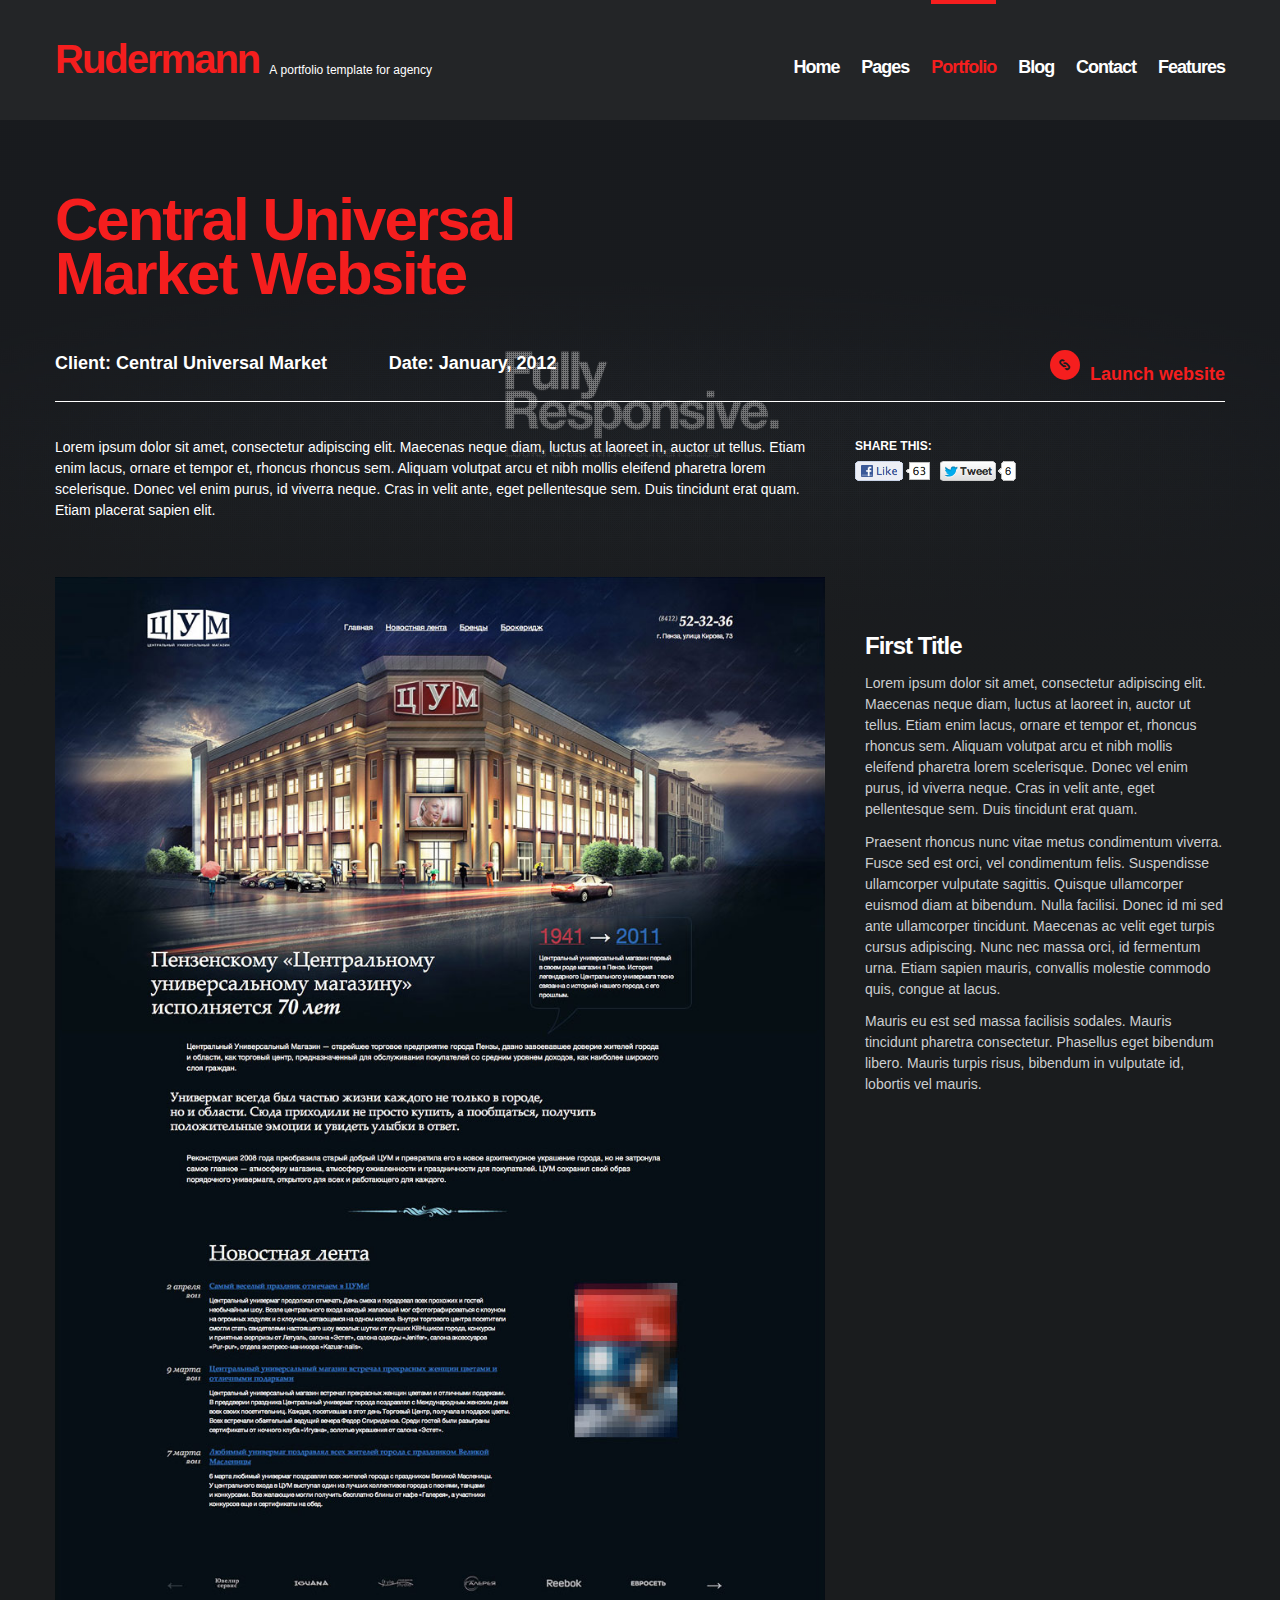
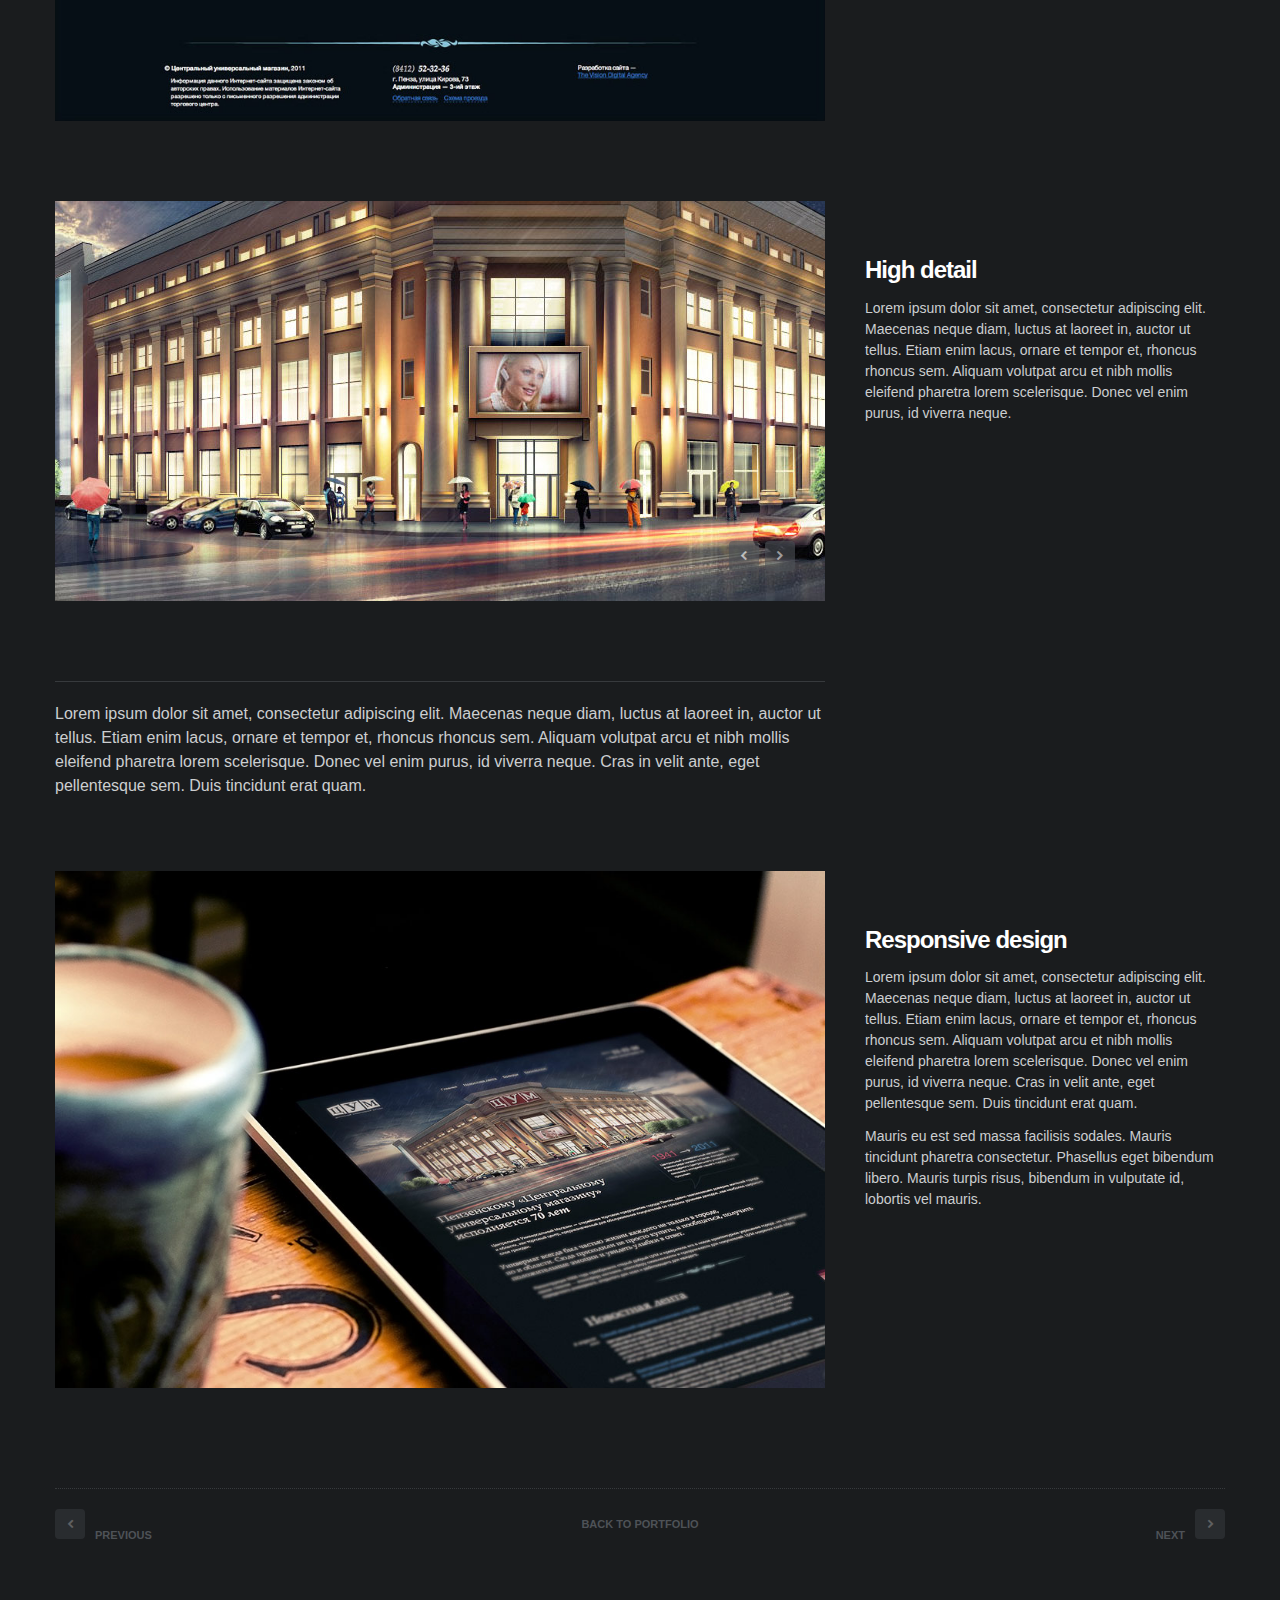
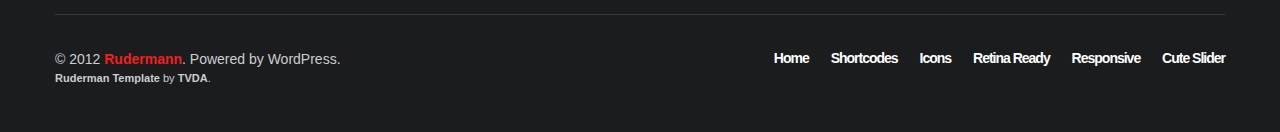
<file: project.html>
<!DOCTYPE html>
<html lang="en">
<head>
	<meta charset="utf-8" />
	
	<title>Rudermann Responsive HTML Template</title>
	<meta name="description" content="">
	<meta name="author" content="">
	<meta name="HandheldFriendly" content="true">
	<meta http-equiv="X-UA-Compatible" content="IE=edge,chrome=1">
	<meta name="viewport" content="width=device-width, initial-scale=1, maximum-scale=1">
	
	<!-- Import CSS -->
	<link rel="stylesheet" href="css/base.css">
	
	<!--[if lt IE 9]>
		<link rel="stylesheet" type="text/css" href="css/ie8.css"/>
		<script src="http://html5shiv.googlecode.com/svn/trunk/html5.js"></script>
	<![endif]-->
	
	<!--[if IE 9]>
		<link rel="stylesheet" type="text/css" href="css/ie9.css"/>
	<![endif]-->
</head>

<body>

	<!-- Start Header -->
	<header>
		<div class="container">
			<div class="row">
				<div class="span5">
					<div id="logo">
						<a href="index.html">Rudermann</a>
						<p>A portfolio template for agency</p>
					</div>
				</div>
				<div class="span7">
					<!-- Start Navigation -->
					<nav>
						<ul id="navigation" class="pull-right hidden-phone">
							<li class="submenu">
								<a href="index.html">Home</a>
								<ul class="dropmenu-active">
									<li><a href="index.html">Hero Carousel</a></li>
									<li><a href="index-cute.html">3D Cute Slider</a></li>
								</ul>
							</li>
							<li class="submenu">
								<a href="about.html">Pages</a>
								<ul class="dropmenu-active">
									<li><a href="about.html">About</a></li>
									<li><a href="services.html">Services</a></li>
									<li><a href="contact.html">Contact</a></li>
									<li><a href="404.html">Error 404</a></li>
									<li><a href="countdown.html">Countdown</a></li>
								</ul>
							</li>
							<li>
								<a class="active" href="portfolio.html">Portfolio</a>
							</li>
							<li>
								<a href="blog.html">Blog</a>
							</li>
							<li>
								<a href="contact.html">Contact</a>
							</li>
							<li class="last submenu">
								<a href="shortcodes.html">Features</a>
								<ul class="dropmenu-active">
									<li><a href="shortcodes.html">Shortcodes</a></li>
									<li><a href="icons.html">Icons</a></li>
									<li><a href="columns.html">Columns</a></li>
									<li><a href="retina.html">Retina Ready</a></li>
									<li><a href="responsive.html">Responsive</a></li>
									<li><a href="cute-slider.html">Cute Slider</a></li>
								</ul>
							</li>
						</ul>
					</nav>
					<!-- End Navigation -->
				</div>
			</div>
		</div>
	</header>
	<!-- End Header -->
	
	<!-- Start Project Section -->
	<article id="project">
		<div class="background">
			<img src="img/slider/image1.jpg" alt="">
			<div class="pattern"></div>
			<div class="gradient"></div>
		</div>
		<div class="container">
		
			<!-- Start Project Description -->
			<div class="row">
				<div class="span8">
					<h1 class="color-text">Central Universal<br>Market Website</h1>
				</div>
			</div>
			<div class="row">
				<div class="span8">
					<p class="project-info">Client: Central Universal Market<span class="project-mounth">Date: January, 2012</span></p>
				</div>
				<div class="span4">
					<a class="launch" href="http://themes.tvda.eu" target="_blank"><i class="icon-link"></i><span>Launch website</span></a>
				</div>
			</div>
			<div class="row"><div class="span12 line"></div></div>
			<div class="row project-description">
				<div class="span8">
					<p>Lorem ipsum dolor sit amet, consectetur adipiscing elit. Maecenas neque diam, luctus at laoreet in, auctor ut tellus. Etiam enim lacus, ornare et tempor et, rhoncus rhoncus sem. Aliquam volutpat arcu et nibh mollis eleifend pharetra lorem scelerisque. Donec vel enim purus, id viverra neque. Cras in velit ante, eget pellentesque sem. Duis tincidunt erat quam. Etiam placerat sapien elit.</p>
				</div>
				<div class="span4 share">
					<div class="up-title hidden-phone">Share this:</div>
					<img src="img/share.png" alt=""><!-- Change this image to your code of social buttons -->
				</div>
			</div>
			<!-- End Project Description -->
			
			<!-- Start Case -->
			<section id="case">
				<div class="row">
					<div class="span8">
						<img class="project-img" src="img/portfolio/project-image1.jpg" alt="" />
					</div>
					<div class="span4 image-desc">
						<h5>First Title</h5>
						<p>Lorem ipsum dolor sit amet, consectetur adipiscing elit. Maecenas neque diam, luctus at laoreet in, auctor ut tellus. Etiam enim lacus, ornare et tempor et, rhoncus rhoncus sem. Aliquam volutpat arcu et nibh mollis eleifend pharetra lorem scelerisque. Donec vel enim purus, id viverra neque. Cras in velit ante, eget pellentesque sem. Duis tincidunt erat quam.</p>
						<p>Praesent rhoncus nunc vitae metus condimentum viverra. Fusce sed est orci, vel condimentum felis. Suspendisse ullamcorper vulputate sagittis. Quisque ullamcorper euismod diam at bibendum. Nulla facilisi. Donec id mi sed ante ullamcorper tincidunt. Maecenas ac velit eget turpis cursus adipiscing. Nunc nec massa orci, id fermentum urna. Etiam sapien mauris, convallis molestie commodo quis, congue at lacus.</p>
						<p>Mauris eu est sed massa facilisis sodales. Mauris tincidunt pharetra consectetur. Phasellus eget bibendum libero. Mauris turpis risus, bibendum in vulputate id, lobortis vel mauris.</p>
					</div>
				</div>
				<div class="row">
					<div class="span8">
						<!-- Start Flex Slider -->
						<div class="flexslider">
							<ul class="slides">
								<li>
									<img src="img/portfolio/slider/image1.jpg" alt="" />
								</li>
								<li>
									<img src="img/portfolio/slider/image2.jpg" alt="" />
								</li>
							</ul>
						</div>
						<!-- End Flex Slider -->
					</div>
					<div class="span4 image-desc">
						<h5>High detail</h5>
						<p>Lorem ipsum dolor sit amet, consectetur adipiscing elit. Maecenas neque diam, luctus at laoreet in, auctor ut tellus. Etiam enim lacus, ornare et tempor et, rhoncus rhoncus sem. Aliquam volutpat arcu et nibh mollis eleifend pharetra lorem scelerisque. Donec vel enim purus, id viverra neque.</p>
					</div>
				</div>
				<div class="row">
					<div class="span8">
						<hr>
						<p class="large">Lorem ipsum dolor sit amet, consectetur adipiscing elit. Maecenas neque diam, luctus at laoreet in, auctor ut tellus. Etiam enim lacus, ornare et tempor et, rhoncus rhoncus sem. Aliquam volutpat arcu et nibh mollis eleifend pharetra lorem scelerisque. Donec vel enim purus, id viverra neque. Cras in velit ante, eget pellentesque sem. Duis tincidunt erat quam.</p>
					</div>
					<div class="span4">
					</div>
				</div>
				<div class="row">
					<div class="span8">
						<img class="project-img" src="img/portfolio/project-image2.jpg" alt="" />
					</div>
					<div class="span4 image-desc">
						<h5>Responsive design</h5>
						<p>Lorem ipsum dolor sit amet, consectetur adipiscing elit. Maecenas neque diam, luctus at laoreet in, auctor ut tellus. Etiam enim lacus, ornare et tempor et, rhoncus rhoncus sem. Aliquam volutpat arcu et nibh mollis eleifend pharetra lorem scelerisque. Donec vel enim purus, id viverra neque. Cras in velit ante, eget pellentesque sem. Duis tincidunt erat quam.</p>
						<p>Mauris eu est sed massa facilisis sodales. Mauris tincidunt pharetra consectetur. Phasellus eget bibendum libero. Mauris turpis risus, bibendum in vulputate id, lobortis vel mauris.</p>
					</div>
				</div>
			</section>
			<!-- End Case -->
		</div>
	</article>
	<!-- End Project Section -->
	
	<!-- Start Pagination -->
	<section class="left-right container">
		<div class="row">
			<div class="span12">
				<a class="arrow pull-left" href="#"><i class="icon-chevron-left"></i>Previous</a>
				<a class="arrow pull-right" href="#">Next<i class="icon-chevron-right"></i></a>
				<a class="back" href="portfolio.html">Back to portfolio</a>
			</div>
		</div>
	</section>
	<!-- End Pagination -->
				
	<!-- Start Footer -->
	<footer class="container">
		<div class="row">
			<div class="span12">
				<p>© 2012 <a href="index.html">Rudermann</a>. Powered by WordPress.<br>
					<span class="theme-author"><a href="http://themes.tvda.eu" target="_blank">Ruderman Template</a> by <a href="http://themes.tvda.eu" target="_blank">TVDA</a>.</span>
				</p>
				<!-- Start Footer Navigation -->
				<nav>
					<ul class="pull-right hidden-phone">
						<li><a href="index.html">Home</a></li>
						<li><a href="shrotcodes.html">Shortcodes</a></li>
						<li><a href="icons.html">Icons</a></li>
						<li><a href="retina.html">Retina Ready</a></li>
						<li><a href="responsive.html">Responsive</a></li>
						<li><a href="cute-slider.html">Cute Slider</a></li>
					</ul>
				</nav>
				<!-- End Footer Navigation -->
			</div>
		</div>
	</footer>
	<!-- End Footer -->
	
	<!-- jQuery -->	
	<script src="https://ajax.googleapis.com/ajax/libs/jquery/1.8.1/jquery.min.js"></script>
	<script src="js/jquery.easing-1.3.js"></script>
	
	<!-- Main JS Plugins -->
	<script src="js/shortcodes.js"></script><!-- Shortcodes -->
	<script src="js/main.js"></script><!-- Hovers -->
	<script src="js/selectnav.min.js"></script><!-- Mobile Navigation -->
	<script src="js/jquery.fancybox.pack.js"></script><!-- Fancybox -->
	<script src="js/jquery.fancybox-media.js"></script><!-- Fancybox Media Helper -->
	<script src="js/jquery.flexslider.js"></script><!-- Flexslider -->
	<script src="js/settings.js"></script> <!-- Settings for JS Plugins -->
	
</body>

</html>
<!-- RUDERMANN TEMPLATE BY ILYA SIDELNIKOV AND TVDA - THEMES.TVDA.EU -->
</file>
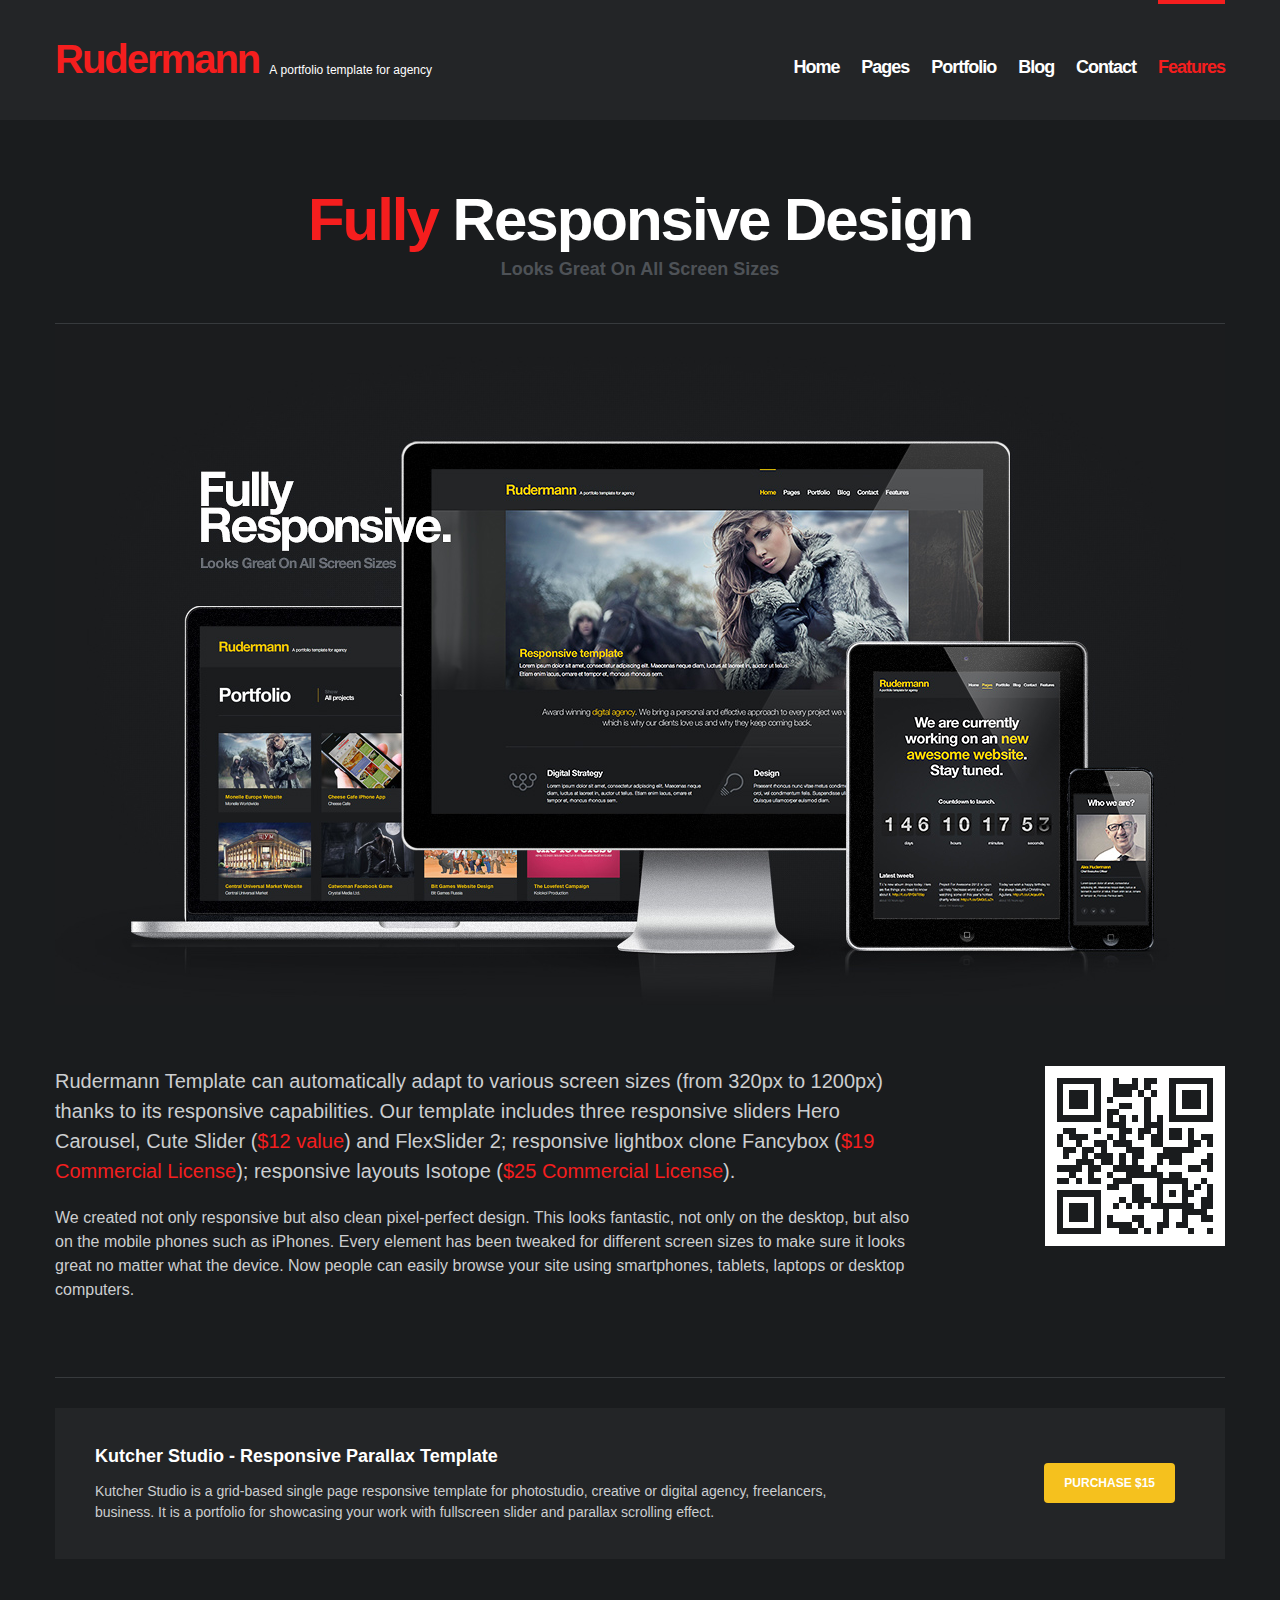
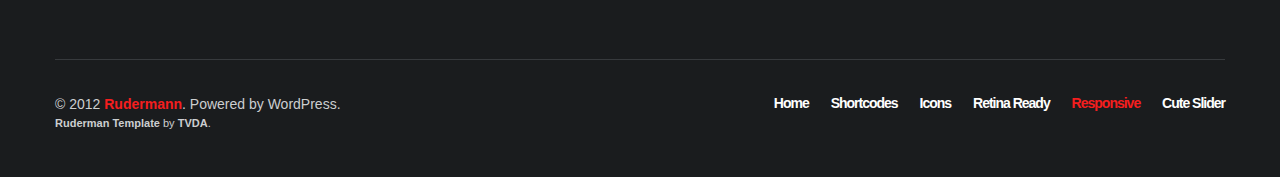
<file: responsive.html>
<!DOCTYPE html>
<html lang="en">
<head>
	<meta charset="utf-8" />
	
	<title>Rudermann Responsive HTML Template</title>
	<meta name="description" content="">
	<meta name="author" content="">
	<meta name="HandheldFriendly" content="true">
	<meta http-equiv="X-UA-Compatible" content="IE=edge,chrome=1">
	<meta name="viewport" content="width=device-width, initial-scale=1, maximum-scale=1">
	
	<!-- Import CSS -->
	<link rel="stylesheet" href="css/base.css">

	<!--[if lt IE 9]>
		<script src="http://html5shiv.googlecode.com/svn/trunk/html5.js"></script>
	<![endif]-->
</head>

<body>

	<!-- Start Header -->
	<header>
		<div class="container">
			<div class="row">
				<div class="span5">
					<div id="logo">
						<a href="index.html">Rudermann</a>
						<p>A portfolio template for agency</p>
					</div>
				</div>
				<div class="span7">
					<!-- Start Navigation -->
					<nav>
						<ul id="navigation" class="pull-right hidden-phone">
							<li class="submenu">
								<a href="index.html">Home</a>
								<ul class="dropmenu-active">
									<li><a href="index.html">Hero Carousel</a></li>
									<li><a href="index-cute.html">3D Cute Slider</a></li>
								</ul>
							</li>
							<li class="submenu">
								<a href="about.html">Pages</a>
								<ul class="dropmenu-active">
									<li><a href="about.html">About</a></li>
									<li><a href="services.html">Services</a></li>
									<li><a href="contact.html">Contact</a></li>
									<li><a href="404.html">Error 404</a></li>
									<li><a href="countdown.html">Countdown</a></li>
								</ul>
							</li>
							<li>
								<a href="portfolio.html">Portfolio</a>
							</li>
							<li>
								<a href="blog.html">Blog</a>
							</li>
							<li>
								<a href="contact.html">Contact</a>
							</li>
							<li class="last submenu">
								<a class="active" href="shortcodes.html">Features</a>
								<ul class="dropmenu-active">
									<li><a href="shortcodes.html">Shortcodes</a></li>
									<li><a href="icons.html">Icons</a></li>
									<li><a href="columns.html">Columns</a></li>
									<li><a href="retina.html">Retina Ready</a></li>
									<li><a href="responsive.html" class="drop-selected">Responsive</a></li>
									<li><a href="cute-slider.html">Cute Slider</a></li>
								</ul>
							</li>
						</ul>
					</nav>
					<!-- End Navigation -->
				</div>
			</div>
		</div>
	</header>
	<!-- End Header -->

	<!-- Start Title -->
	<section id="title" class="container">
		<div class="row">
			<div class="span12">
				<h1><span class="color-text">Fully</span> Responsive Design</h1>
				<div class="date">Looks Great On All Screen Sizes</div>
			</div>
		</div>
	</section>
	<!-- End Title -->
	
	<!-- Start Intro Block -->
	<section class="container">
		<div class="row">
			<div class="span12">
				<img class="preview-responsive" src="img/preview/responsive.jpg" alt="" />
			</div>
		</div>
	</section>
	<!-- End Intro Block -->
	
	<!-- Start Columns -->			
	<section id="shortcodes" class="container">
		<div class="row">
			<div class="span9">
				<p class="lead">Rudermann Template can automatically adapt to various screen sizes (from 320px to 1200px) thanks to its responsive capabilities. Our template includes three responsive sliders Hero Carousel, Cute Slider (<span class="color-text">$12 value</span>) and FlexSlider 2; responsive lightbox clone Fancybox (<span class="color-text">$19 Commercial License</span>); responsive layouts Isotope (<span class="color-text">$25 Commercial License</span>).</p>
				<p class="large">We created not only responsive but also clean pixel-perfect design. This looks fantastic, not only on the desktop, but also on the mobile phones such as iPhones. Every element has been tweaked for different screen sizes to make sure it looks great no matter what the device. Now people can easily browse your site using smartphones, tablets, laptops or desktop computers.</p>
			</div>
			<div class="span3">
			<img class="pull-right hidden-phone" src="img/preview/qr.png" alt="" />
			</div>
		</div>

		<div class="row">
			<div class="span12">
				<br><br><hr>
				<div class="info-block">
					<div class="ib-text">
						<h6>Kutcher Studio - Responsive Parallax Template</h6>
						<p>Kutcher Studio is a grid-based single page responsive template for photostudio, creative or digital agency, freelancers, business. It is a portfolio for showcasing your work with fullscreen slider and parallax scrolling effect.</p>
						<a href="http://themeforest.net/item/kutcher-studio-responsive-parallax-template/3431507?ref=tvdathemes" class="btn rounded color">Purchase $15</a>
					</div>
				</div>
			</div>
		</div>

	</section>
	<!-- End Columns -->	
					
	<!-- Start Footer -->
	<footer class="container">
		<div class="row">
			<div class="span12">
				<p>© 2012 <a href="index.html">Rudermann</a>. Powered by WordPress.<br>
					<span class="theme-author"><a href="http://themes.tvda.eu" target="_blank">Ruderman Template</a> by <a href="http://themes.tvda.eu" target="_blank">TVDA</a>.</span>
				</p>
				<!-- Start Footer Navigation -->
				<nav>
					<ul class="pull-right">
						<li><a href="index.html">Home</a></li>
						<li><a href="shrotcodes.html">Shortcodes</a></li>
						<li><a href="icons.html">Icons</a></li>
						<li><a href="retina.html">Retina Ready</a></li>
						<li><a class="active" href="responsive.html">Responsive</a></li>
						<li><a href="cute-slider.html">Cute Slider</a></li>
					</ul>
				</nav>
				<!-- End Footer Navigation -->
			</div>
		</div>
	</footer>
	<!-- End Footer -->
	
	<!-- jQuery -->	
	<script src="https://ajax.googleapis.com/ajax/libs/jquery/1.8.1/jquery.min.js"></script>
	<script src="js/jquery.easing-1.3.js"></script>
	
	<!-- Main JS Plugins -->
	<script src="js/shortcodes.js"></script><!-- Shortcodes -->
	<script src="js/main.js"></script><!-- Hovers -->
	<script src="js/selectnav.min.js"></script><!-- Mobile Navigation -->
	<script src="js/jquery.fancybox.pack.js"></script><!-- Fancybox -->
	<script src="js/jquery.fancybox-media.js"></script><!-- Fancybox Media Helper -->
	<script src="js/jquery.flexslider.js"></script><!-- Flexslider -->
	<script src="js/settings.js"></script> <!-- Settings for JS Plugins -->

<script type="text/javascript">

  var _gaq = _gaq || [];
  _gaq.push(['_setAccount', 'UA-36693307-3']);
  _gaq.push(['_trackPageview']);

  (function() {
    var ga = document.createElement('script'); ga.type = 'text/javascript'; ga.async = true;
    ga.src = ('https:' == document.location.protocol ? 'https://ssl' : 'http://www') + '.google-analytics.com/ga.js';
    var s = document.getElementsByTagName('script')[0]; s.parentNode.insertBefore(ga, s);
  })();

</script>	
</body>

</html>
<!-- RUDERMANN TEMPLATE BY ILYA SIDELNIKOV AND TVDA - THEMES.TVDA.EU -->
</file>
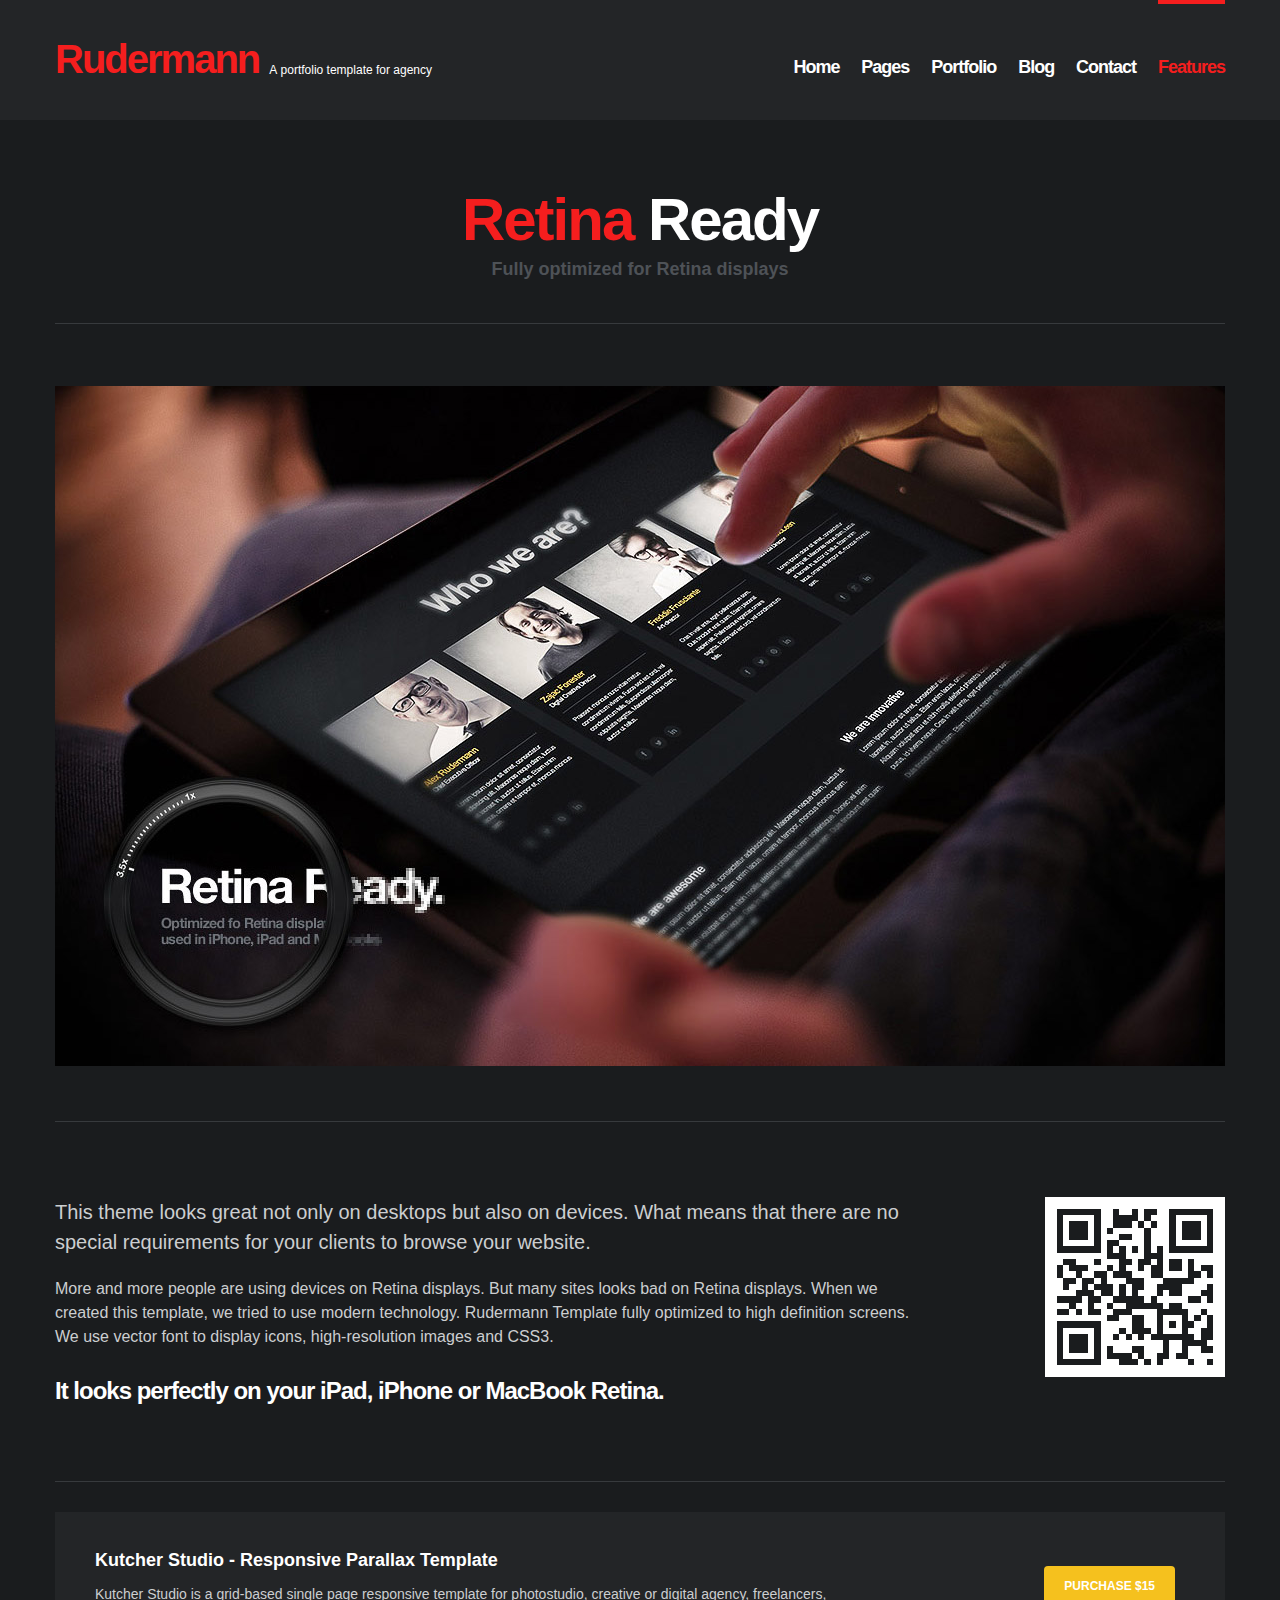
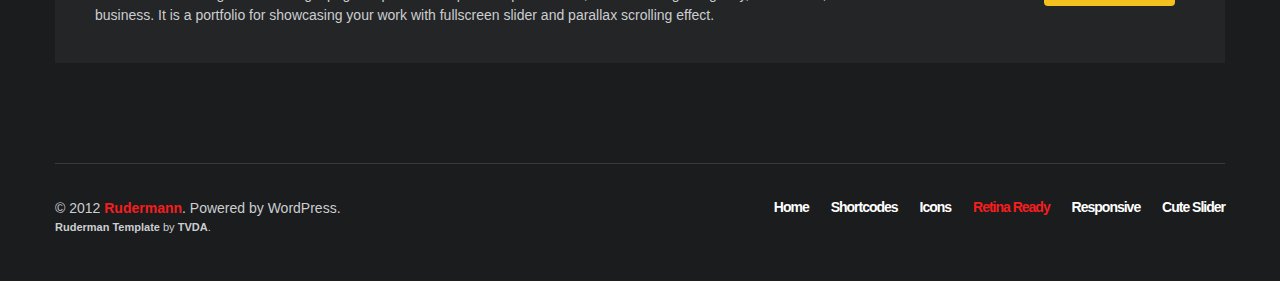
<file: retina.html>
<!DOCTYPE html>
<html lang="en">
<head>
	<meta charset="utf-8" />
	
	<title>Rudermann Responsive HTML Template</title>
	<meta name="description" content="">
	<meta name="author" content="">
	<meta name="HandheldFriendly" content="true">
	<meta http-equiv="X-UA-Compatible" content="IE=edge,chrome=1">
	<meta name="viewport" content="width=device-width, initial-scale=1, maximum-scale=1">
	
	<!-- Import CSS -->
	<link rel="stylesheet" href="css/base.css">

	<!--[if lt IE 9]>
		<script src="http://html5shiv.googlecode.com/svn/trunk/html5.js"></script>
	<![endif]-->
</head>

<body>

	<!-- Start Header -->
	<header>
		<div class="container">
			<div class="row">
				<div class="span5">
					<div id="logo">
						<a href="index.html">Rudermann</a>
						<p>A portfolio template for agency</p>
					</div>
				</div>
				<div class="span7">
					<!-- Start Navigation -->
					<nav>
						<ul id="navigation" class="pull-right hidden-phone">
							<li class="submenu">
								<a href="index.html">Home</a>
								<ul class="dropmenu-active">
									<li><a href="index.html">Hero Carousel</a></li>
									<li><a href="index-cute.html">3D Cute Slider</a></li>
								</ul>
							</li>
							<li class="submenu">
								<a href="about.html">Pages</a>
								<ul class="dropmenu-active">
									<li><a href="about.html">About</a></li>
									<li><a href="services.html">Services</a></li>
									<li><a href="contact.html">Contact</a></li>
									<li><a href="404.html">Error 404</a></li>
									<li><a href="countdown.html">Countdown</a></li>
								</ul>
							</li>
							<li>
								<a href="portfolio.html">Portfolio</a>
							</li>
							<li>
								<a href="blog.html">Blog</a>
							</li>
							<li>
								<a href="contact.html">Contact</a>
							</li>
							<li class="last submenu">
								<a class="active" href="shortcodes.html">Features</a>
								<ul class="dropmenu-active">
									<li><a href="shortcodes.html">Shortcodes</a></li>
									<li><a href="icons.html">Icons</a></li>
									<li><a href="columns.html">Columns</a></li>
									<li><a href="retina.html" class="drop-selected">Retina Ready</a></li>
									<li><a href="responsive.html">Responsive</a></li>
									<li><a href="cute-slider.html">Cute Slider</a></li>
								</ul>
							</li>
						</ul>
					</nav>
					<!-- End Navigation -->
				</div>
			</div>
		</div>
	</header>
	<!-- End Header -->

	<!-- Start Title -->
	<section id="title" class="container">
		<div class="row">
			<div class="span12">
				<h1><span class="color-text">Retina</span> Ready</h1>
				<div class="date">Fully optimized for Retina displays</div>
			</div>
		</div>
	</section>
	<!-- End Title -->
	
	<!-- Start Intro Block -->
	<section class="intro container">
		<div class="row">
			<div class="span12">
				<img style="margin-bottom:20px;" src="img/preview/retina.jpg" alt="" />
			</div>
		</div>
	</section>
	<!-- End Intro Block -->
	
	<!-- Start Columns -->			
	<section id="shortcodes" class="container">
		<div class="row">
			<div class="span9">
				<p class="lead">This theme looks great not only on desktops but also on devices. What means that there are no special requirements for your clients to  browse your website.</p>
				<p class="large">More and more people are using devices on Retina displays. But many sites looks bad on Retina displays. When we created this template, we tried to use modern technology. Rudermann Template fully optimized to high definition screens. We use vector font to display icons, high-resolution images and CSS3.</p>
				<h5>It looks perfectly on your iPad, iPhone or MacBook Retina.</h5>
			</div>
			<div class="span3">
			<img class="pull-right hidden-phone" src="img/preview/qr.png" alt="" />
			</div>
		</div>

		<div class="row">
			<div class="span12">
				<br><br><hr>
				<div class="info-block">
					<div class="ib-text">
						<h6>Kutcher Studio - Responsive Parallax Template</h6>
						<p>Kutcher Studio is a grid-based single page responsive template for photostudio, creative or digital agency, freelancers, business. It is a portfolio for showcasing your work with fullscreen slider and parallax scrolling effect.</p>
						<a href="http://themeforest.net/item/kutcher-studio-responsive-parallax-template/3431507?ref=tvdathemes" class="btn rounded color">Purchase $15</a>
					</div>
				</div>
			</div>
		</div>

	</section>
	<!-- End Columns -->	
					
	<!-- Start Footer -->
	<footer class="container">
		<div class="row">
			<div class="span12">
				<p>© 2012 <a href="index.html">Rudermann</a>. Powered by WordPress.<br>
					<span class="theme-author"><a href="http://themes.tvda.eu" target="_blank">Ruderman Template</a> by <a href="http://themes.tvda.eu" target="_blank">TVDA</a>.</span>
				</p>
				<!-- Start Footer Navigation -->
				<nav>
					<ul class="pull-right">
						<li><a href="index.html">Home</a></li>
						<li><a href="shrotcodes.html">Shortcodes</a></li>
						<li><a href="icons.html">Icons</a></li>
						<li><a class="active" href="retina.html">Retina Ready</a></li>
						<li><a href="responsive.html">Responsive</a></li>
						<li><a href="cute-slider.html">Cute Slider</a></li>
					</ul>
				</nav>
				<!-- End Footer Navigation -->
			</div>
		</div>
	</footer>
	<!-- End Footer -->
	
	<!-- jQuery -->	
	<script src="https://ajax.googleapis.com/ajax/libs/jquery/1.8.1/jquery.min.js"></script>
	<script src="js/jquery.easing-1.3.js"></script>
	
	<!-- Main JS Plugins -->
	<script src="js/shortcodes.js"></script><!-- Shortcodes -->
	<script src="js/main.js"></script><!-- Hovers -->
	<script src="js/selectnav.min.js"></script><!-- Mobile Navigation -->
	<script src="js/jquery.fancybox.pack.js"></script><!-- Fancybox -->
	<script src="js/jquery.fancybox-media.js"></script><!-- Fancybox Media Helper -->
	<script src="js/jquery.flexslider.js"></script><!-- Flexslider -->
	<script src="js/settings.js"></script> <!-- Settings for JS Plugins -->
	
<script type="text/javascript">

  var _gaq = _gaq || [];
  _gaq.push(['_setAccount', 'UA-36693307-3']);
  _gaq.push(['_trackPageview']);

  (function() {
    var ga = document.createElement('script'); ga.type = 'text/javascript'; ga.async = true;
    ga.src = ('https:' == document.location.protocol ? 'https://ssl' : 'http://www') + '.google-analytics.com/ga.js';
    var s = document.getElementsByTagName('script')[0]; s.parentNode.insertBefore(ga, s);
  })();

</script>	
</body>

</html>
<!-- RUDERMANN TEMPLATE BY ILYA SIDELNIKOV AND TVDA - THEMES.TVDA.EU -->
</file>
<file: css/ie8.css>
.background .gradient {
	height: 70%;
	background: url(../img/project-gradient.png) bottom repeat-x;
}

.iefix label { display: block; }

.left-right .arrow i { position: relative; top: 10px; }

.launch { position: relative; top: -10px; }

.launch i { position: relative; top: 10px; }
</file>
<file: css/ie9.css>
.iefix label {
	display: block;
}

.left-right .arrow i { position: relative; top: 10px; }

.launch { position: relative; top: -10px; }

.launch i { position: relative; top: 10px; }
</file>
<file: css/base.css>
/* --------------------------------------------------------
Import Basic Files
-------------------------------------------------------- */

@import url("normalize.css");				/* CSS Resets */
@import url("layout.css");					/* Main Styles */
@import url("shortcodes.css");          	/* Shortcodes */
@import url("grid.css");					/* Twitter Bootstrap Grid */
@import url("font-awesome.css");        	/* Custom Icons */
@import url("flexslider.css");        		/* Flex Slider */
@import url("jquery.fancybox.css");        	/* Fancybox for Lightboxes */
@import url("mediaqueries.css");        	/* Media Queries (Responsive Layouts) */
@import url("isotope.css");        			/* Isotope for Portfolio */
@import url("styles.css");
</file>
